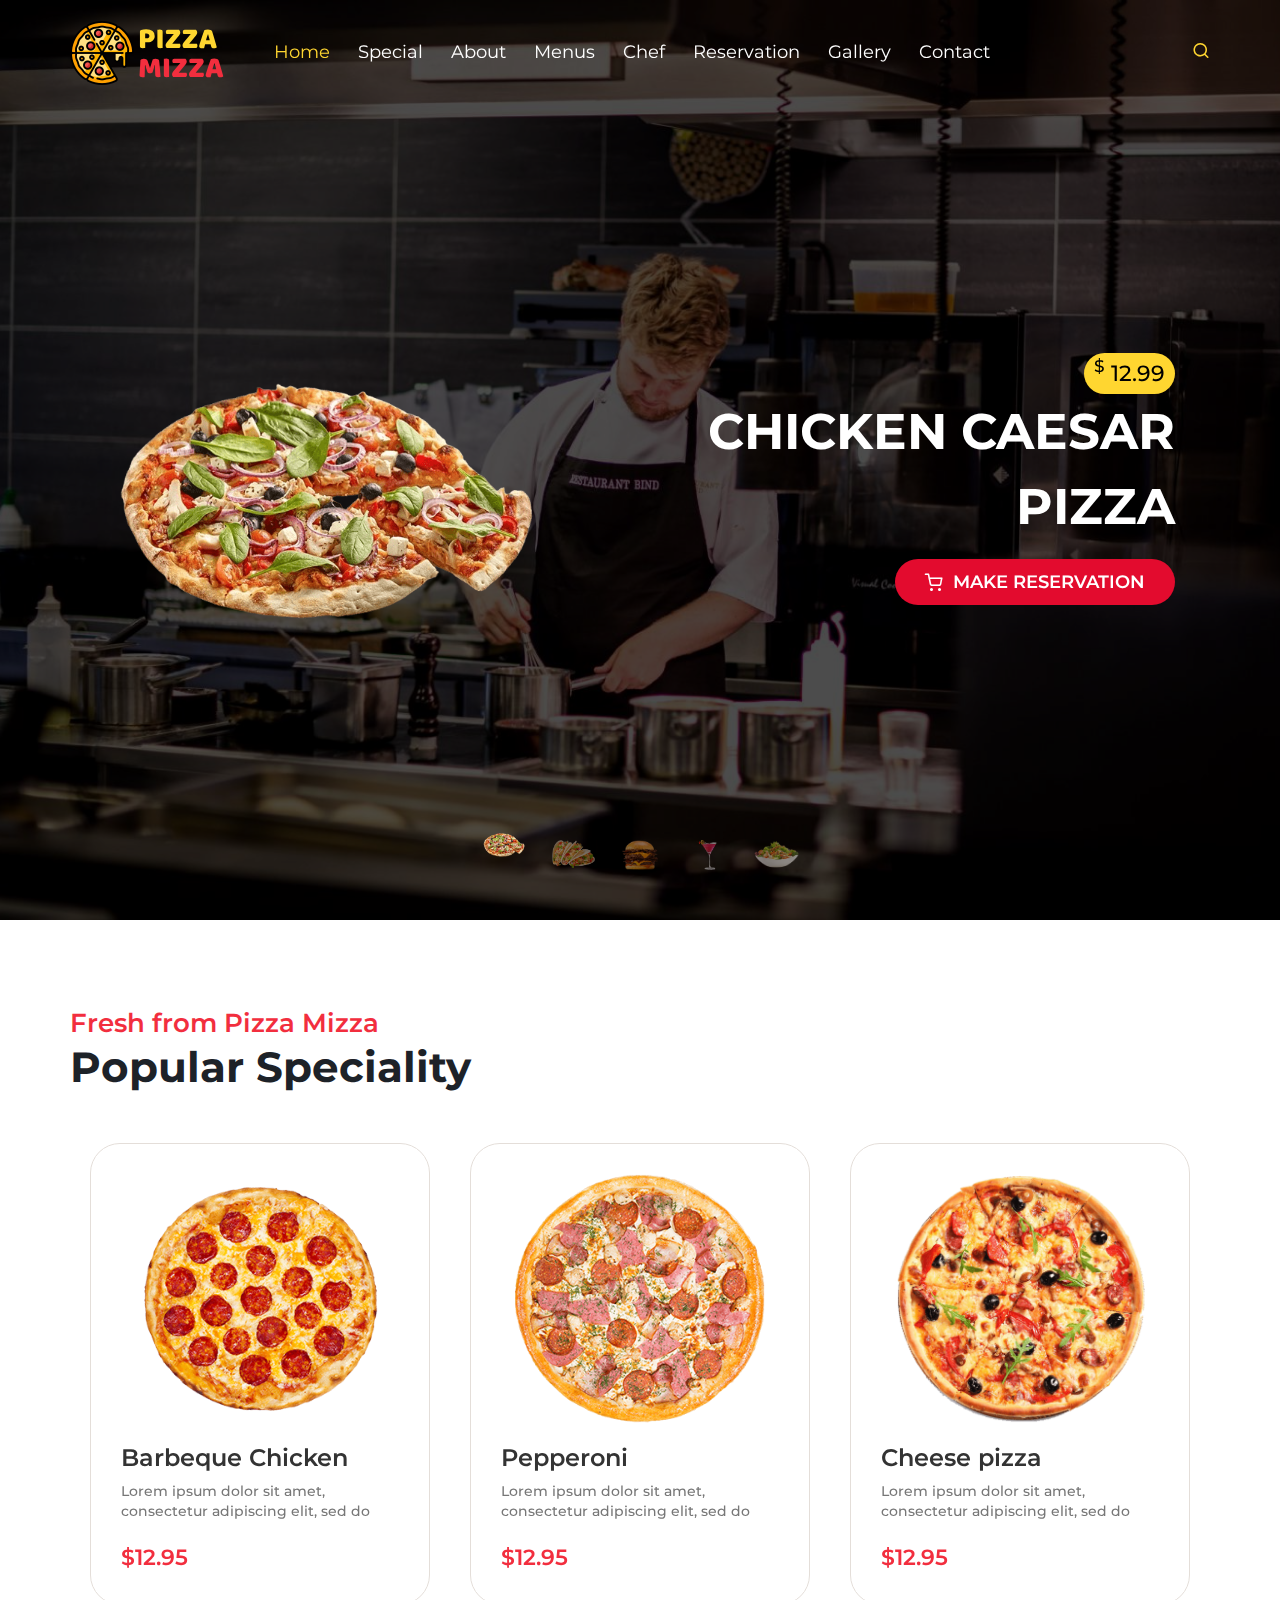
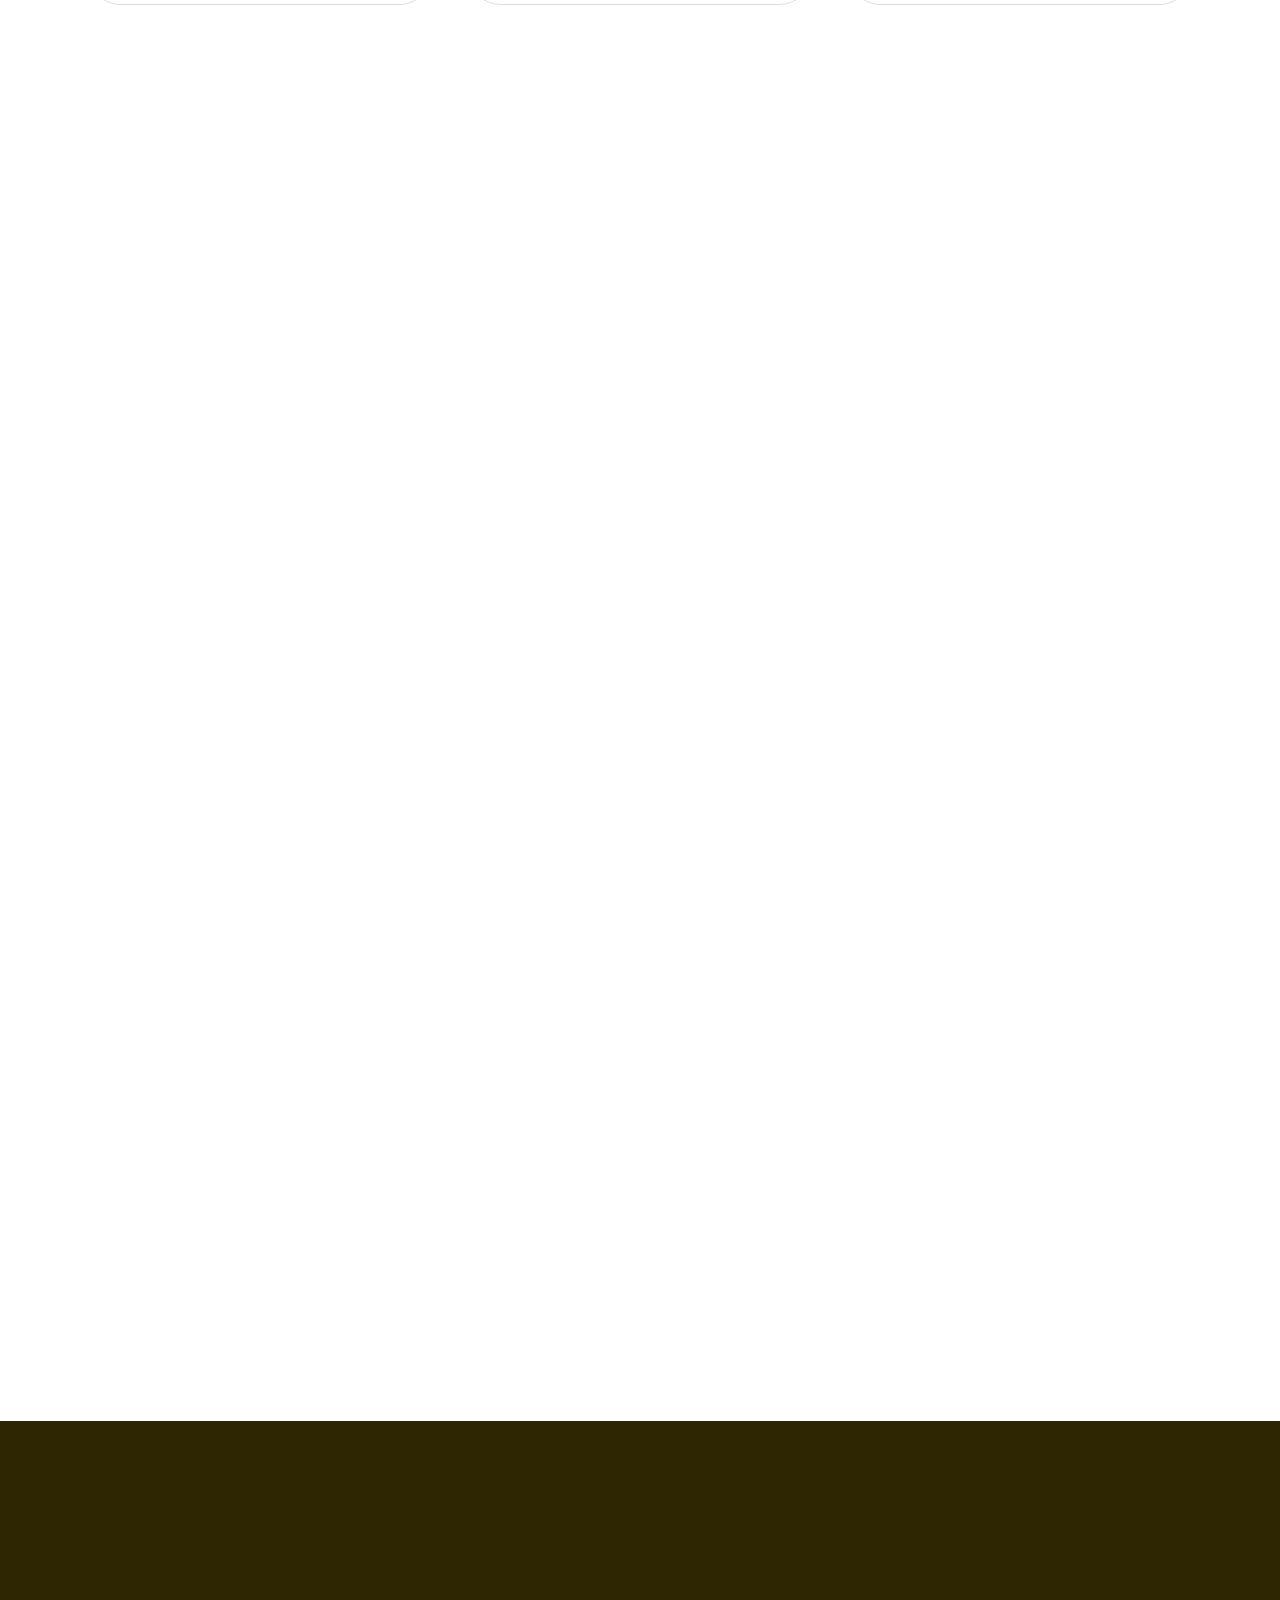
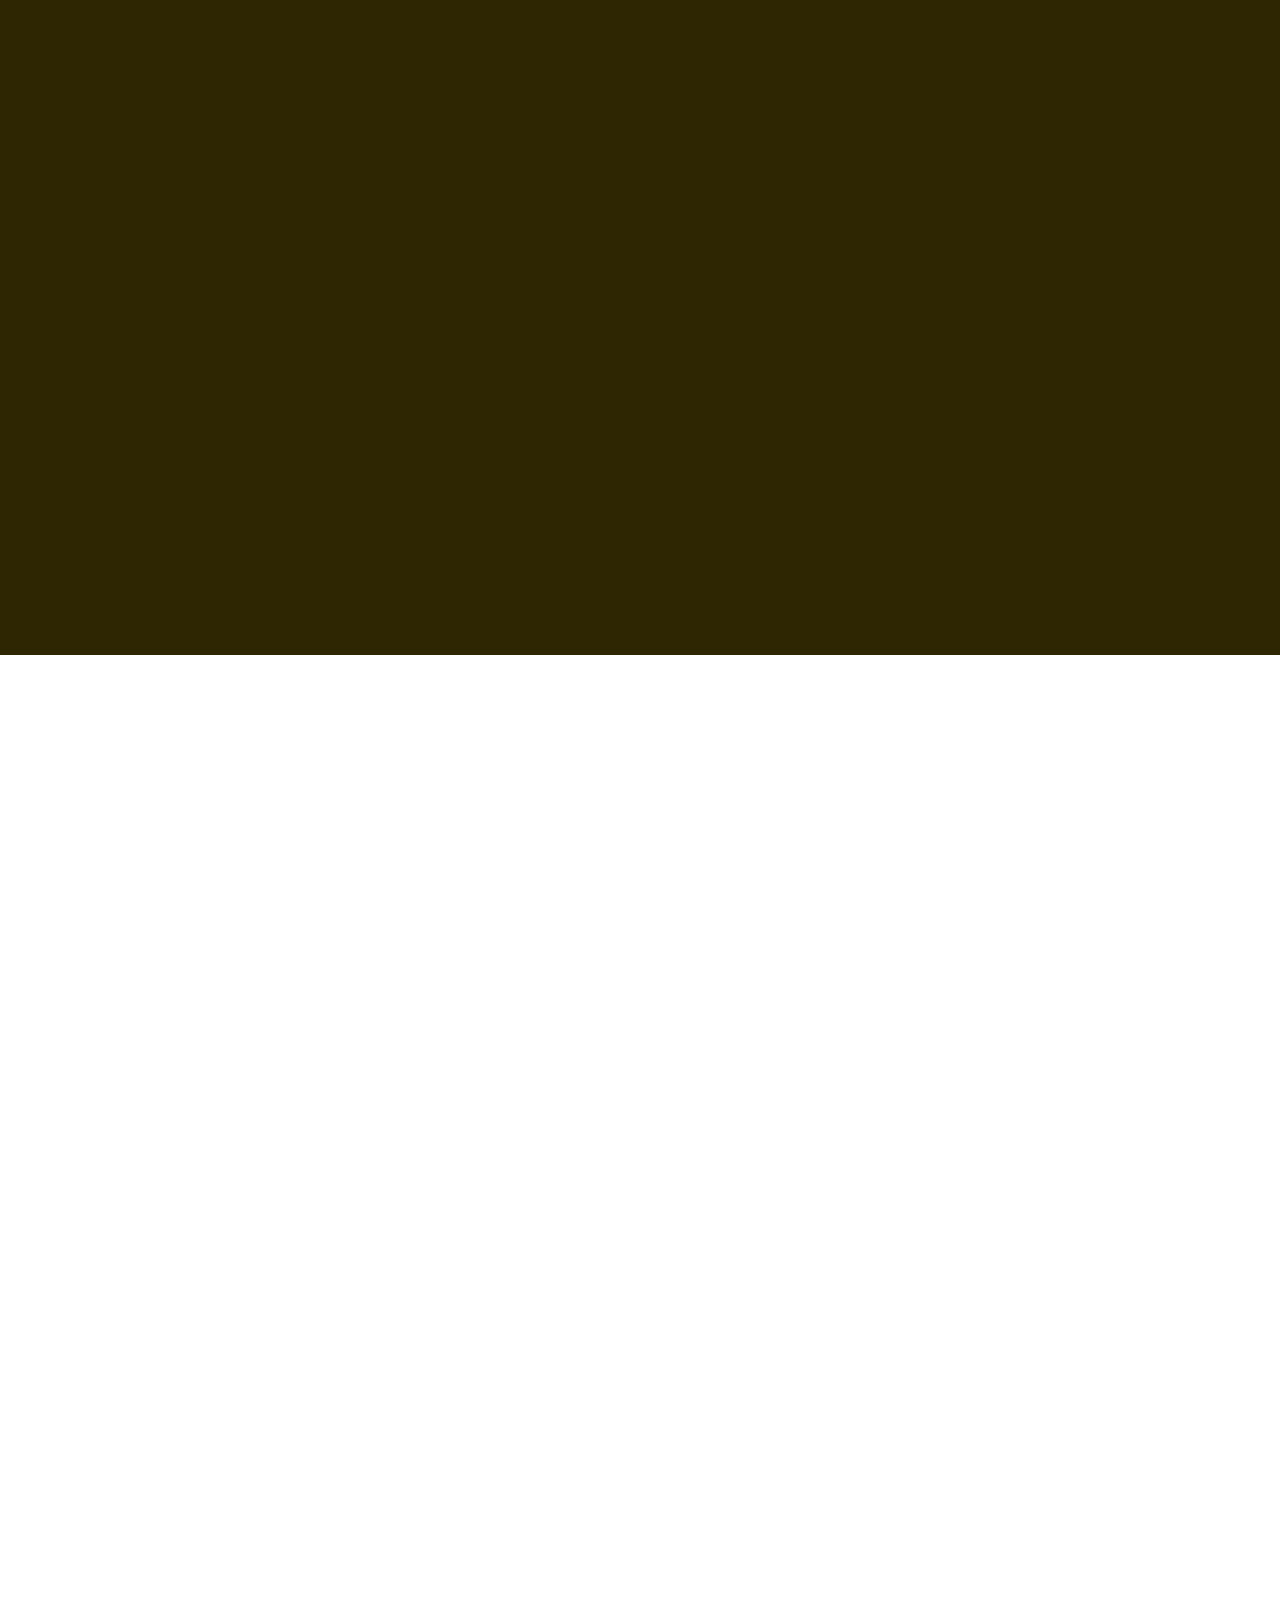
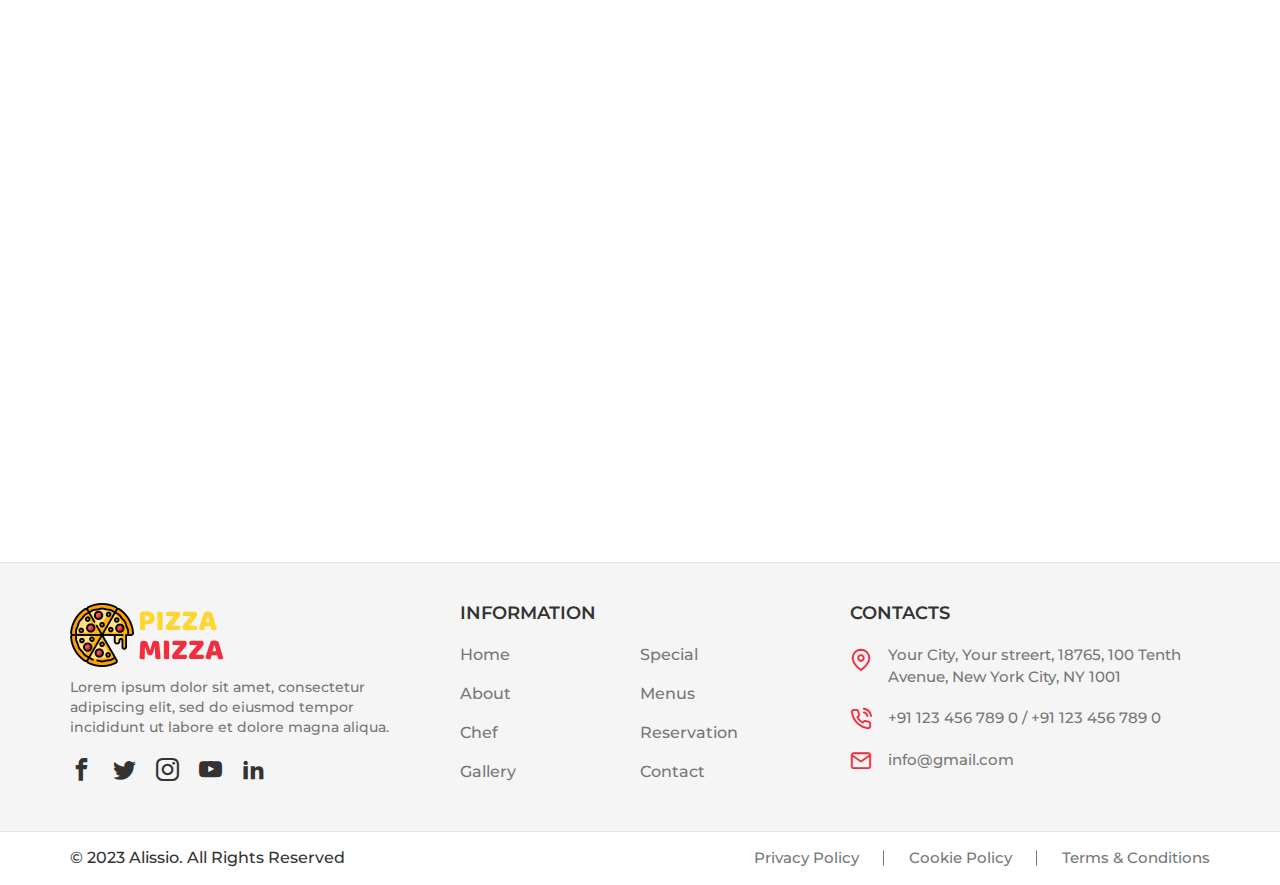
<file: index.html>
<!DOCTYPE html>
<html lang="zxx" dir="ltr">

<!-- BEGIN head -->

<head>

    <!-- Meta tags -->
    <meta http-equiv="X-UA-Compatible" content="IE=edge">
    <meta name="viewport" content="width=device-width, initial-scale=1.0">
    <meta http-equiv="Content-Type" content="text/html; charset=utf-8">
    <meta name="description" content="">
    <meta name="author" content="">
    <title>Pizza Mizza - Restaurant, Cafe, Fast Food business HTML5 Responsive One Page Template</title>

    <!-- Stylesheets -->
    <link href="src/assets/css/bootstrap.min.css" type="text/css" rel="stylesheet" media="all">
    <link href="src/assets/css/bootstrap-theme.min.css" type="text/css" rel="stylesheet" media="all">
    <link href="src/assets/css/slick.css" type="text/css" rel="stylesheet">
    <link href="src/assets/css/slick-theme.css" type="text/css" rel="stylesheet">
    <link href="src/assets/css/aos.css" type="text/css" rel="stylesheet">
    <link href="src/assets/css/scrolling-nav.css" type="text/css" rel="stylesheet">
    <link href="src/assets/css/bootstrap-datepicker.css" type="text/css" rel="stylesheet">
    <link href="src/assets/css/bootstrap-datetimepicker.css" type="text/css" rel="stylesheet">
    <link href="src/assets/css/touch-sideswipe.css" type="text/css" rel="stylesheet">
    <link href="src/assets/css/jquery.fancybox.css" type="text/css" rel="stylesheet">
    <link href="src/assets/css/main.css" type="text/css" rel="stylesheet">
    <link href="src/assets/css/responsive.css" type="text/css" rel="stylesheet">

    <!-- Favicon -->
    <link rel="apple-touch-icon" sizes="180x180" href="./src/assets/img/favicon/apple-touch-icon.png">
    <link rel="icon" type="image/png" sizes="256x256" href="./src/assets/img/favicon/android-chrome-192x192.png">
    <link rel="icon" type="image/png" sizes="192x192" href="./src/assets/img/favicon/android-chrome-512x512.png">
    <link rel="icon" type="image/png" href="./src/assets/img/favicon/favicon.ico">
    <link rel="icon" type="image/png" sizes="32x32" href="./src/assets/img/favicon/favicon-32x32.png">
    <link rel="icon" type="image/png" sizes="16x16" href="./src/assets/img/favicon/favicon-16x16.png">
    <link rel="manifest" href="./src/assets/img/favicon/site.webmanifest">
    <link rel="mask-icon" href="./src/assets/img/favicon/safari-pinned-tab.svg" color="#5bbad5">
    <meta name="msapplication-TileColor" content="#0b1f3c">
    <meta name="theme-color" content="#ffffff">

    <!-- Google Fonts -->
    <link
        href="https://fonts.googleapis.com/css2?family=Montserrat:wght@300;400;500;600;700;800;900&family=Raleway:wght@100;200;300;400;500;600;700;800;900&display=swap"
        rel="stylesheet">

</head>
<!-- END head -->

<!-- BEGIN body -->

<body data-spy="scroll" data-target=".navbar" data-offset="50">

    <!-- BEGIN  Loading -->
    <div class="loading-overlay">
        <div class="spinner">
            <span></span>
            <span></span>
            <span></span>
            <span></span>
            <span></span>
        </div>
    </div>
    <!-- END Loading -->

    <!-- BEGIN body wrapper -->
    <div class="body-wrapper">

        <!-- Begin hero-->
        <section id="hero">

            <!-- BEGIN carousel -->
            <div id="main-carousel" class="carousel slide" data-ride="carousel">
                <div class="pos_rel">

                    <!-- Indicators -->
                    <ol class="carousel-indicators">
                        <li data-target="#main-carousel" data-slide-to="0" class="active">
                            <img src="src/assets/img/carousel/chicken-caesar-pizza.png" alt="chicken-caesar-pizza">
                        </li>
                        <li data-target="#main-carousel" data-slide-to="1">
                            <img src="src/assets/img/carousel/taco.png" alt="taco">
                        </li>
                        <li data-target="#main-carousel" data-slide-to="2">
                            <img src="src/assets/img/carousel/double-burger.png" alt="double-">
                        </li>
                        <li data-target="#main-carousel" data-slide-to="3">
                            <img src="src/assets/img/carousel/cocktail.png" alt="cocktail">
                        </li>
                        <li data-target="#main-carousel" data-slide-to="4">
                            <img src="src/assets/img/carousel/salad.png" alt="salad">
                        </li>
                    </ol>

                    <!-- Wrapper for slides -->
                    <div class="carousel-inner">

                        <!-- Carousel items   -->
                        <div class="carousel-item active">
                            <div class="carousel-caption">
                                <div class="container">
                                    <div class="row">
                                        <div class="col-lg-6">
                                            <div class="fadeUp item_img">
                                                <img src="src/assets/img/carousel/chicken-caesar-pizza.png" alt="sample">
                                            </div>
                                        </div>
                                        <div class="col-lg-6">
                                            <div class="fadeUp fade-slow item_details">
                                                <div class="item_badge">
                                                    <span class="badge_btext"><sup>$</sup> 12.99</span>
                                                </div>
                                                <h4 class="item_name">Chicken Caesar Pizza</h4>
                                                <div class="item_link_box">
                                                    <a href="#reservation" class="item_link page-scroll">
                                                        <i class="icon-shopping"></i>
                                                        <span>Make Reservation</span>
                                                    </a>
                                                </div>
                                            </div>
                                        </div>
                                    </div>
                                </div>
                            </div>
                        </div>

                        <div class="carousel-item">
                            <div class="carousel-caption">
                                <div class="container">
                                    <div class="row">
                                        <div class="col-lg-6">
                                            <div class="fadeUp item_img">
                                                <img src="src/assets/img/carousel/taco.png" alt="sample">
                                            </div>
                                        </div>
                                        <div class="col-lg-6">
                                            <div class="fadeUp fade-slow item_details">
                                                <div class="item_badge">
                                                    <span class="badge_btext"><sup>$</sup> 12.99</span>
                                                </div>
                                                <h4 class="item_name">Mexican Chicken Tacos</h4>
                                                <div class="item_link_box">
                                                    <a href="#reservation" class="item_link page-scroll">
                                                        <i class="icon-shopping"></i>
                                                        <span>Make Reservation</span>
                                                    </a>
                                                </div>
                                            </div>
                                        </div>
                                    </div>
                                </div>
                            </div>
                        </div>

                        <div class="carousel-item">
                            <div class="carousel-caption">
                                <div class="container">
                                    <div class="row">
                                        <div class="col-lg-6">
                                            <div class="fadeUp item_img">
                                                <img src="src/assets/img/carousel/double-burger.png" alt="sample">
                                            </div>
                                        </div>
                                        <div class="col-lg-6">
                                            <div class="fadeUp fade-slow item_details">
                                                <div class="item_badge">
                                                    <span class="badge_btext"><sup>$</sup> 12.99</span>
                                                </div>
                                                <h4 class="item_name">Perfect Double Burger</h4>
                                                <div class="item_link_box">
                                                    <a href="#reservation" class="item_link page-scroll">
                                                        <i class="icon-shopping"></i>
                                                        <span>Make Reservation</span>
                                                    </a>
                                                </div>
                                            </div>
                                        </div>
                                    </div>
                                </div>
                            </div>
                        </div>

                        <div class="carousel-item">
                            <div class="carousel-caption">
                                <div class="container">
                                    <div class="row">
                                        <div class="col-lg-6">
                                            <div class="fadeUp item_img">
                                                <img src="src/assets/img/carousel/cocktail.png" alt="sample">
                                            </div>
                                        </div>
                                        <div class="col-lg-6">
                                            <div class="fadeUp fade-slow item_details">
                                                <div class="item_badge">
                                                    <span class="badge_btext"><sup>$</sup> 12.99</span>
                                                </div>
                                                <h4 class="item_name">Pink Martini Cocktail</h4>
                                                <div class="item_link_box">
                                                    <a href="#reservation" class="item_link page-scroll">
                                                        <i class="icon-shopping"></i>
                                                        <span>Make Reservation</span>
                                                    </a>
                                                </div>
                                            </div>
                                        </div>
                                    </div>
                                </div>
                            </div>
                        </div>

                        <div class="carousel-item">
                            <div class="carousel-caption">
                                <div class="container">
                                    <div class="row">
                                        <div class="col-lg-6">
                                            <div class="fadeUp item_img">
                                                <img src="src/assets/img/carousel/salad.png" alt="sample">
                                            </div>
                                        </div>
                                        <div class="col-lg-6">
                                            <div class="fadeUp fade-slow item_details">
                                                <div class="item_badge">
                                                    <span class="badge_btext"><sup>$</sup> 12.99</span>
                                                </div>
                                                <h4 class="item_name">Grilled Chicken Salad</h4>
                                                <div class="item_link_box">
                                                    <a href="#reservation" class="item_link page-scroll">
                                                        <i class="icon-shopping"></i>
                                                        <span>Make Reservation</span>
                                                    </a>
                                                </div>
                                            </div>
                                        </div>
                                    </div>
                                </div>
                            </div>
                        </div>
                    </div>
                </div>
            </div>
            <!-- END carousel -->

            <!-- BEGIN navigation -->
            <div class="navigation">
                <div class="navbar-container" data-spy="affix" data-offset-top="400">
                    <div class="container">
                        <div class="navbar_top">
                            <div class="top_addr">
                                <nav class="navbar">
                                    <div id="navbar_content">
                                        <!-- Brand and toggle get grouped for better mobile display -->
                                        <div class="navbar-header">
                                            <a class="navbar-brand" href="#">
                                                <img src="src/assets/img/logo-pizza.svg" alt="logo">
                                            </a>
                                        </div>
                                        <a href="#cd-nav" class="cd-nav-trigger right_menu_icon">
                                            <span><i class="icon-menu"></i></span>
                                        </a>

                                        <!-- Collect the nav links, forms, and other content for toggling -->
                                        <div class="collapse navbar-collapse d-none d-md-none d-lg-block" id="navbar">
                                            <div class="navbar-right">
                                                <ul class="nav navbar-nav">
                                                    <li><a class="page-scroll hero active" href="#hero">Home</a>
                                                    </li>
                                                    <li><a class="page-scroll special" href="#special">Special</a></li>
                                                    <li><a class="page-scroll about" href="#about">About</a></li>
                                                    <li><a class="page-scroll menus" href="#menus">Menus</a></li>
                                                    <li><a class="page-scroll chef" href="#chef">Chef</a></li>
                                                    <li><a class="page-scroll reservation"
                                                            href="#reservation">Reservation</a></li>
                                                    <li><a class="page-scroll gallery" href="#gallery">Gallery</a></li>
                                                    <li><a class="page-scroll footer" href="#contact">Contact</a></li>
                                                </ul>
                                            </div>
                                        </div>
                                        <!-- /.navbar-collapse -->
                                    </div>
                                </nav>
                                <div class="pull-right search-block d-none d-md-none d-lg-block">
                                    <i class="icon-search" id="search"></i>
                                </div>
                            </div>
                            <div id="navbar_search">
                                <form method="post">
                                    <input type="text" name="q" autocomplete="off" class="form-control pull-left"
                                        value="" placeholder="Search anything">
                                    <button type="button" class="pull-right close" id="search_close">
                                        <i class="icon-close"></i>
                                    </button>
                                </form>
                            </div>
                        </div>
                        <!-- /.navbar_top -->

                    </div>
                </div>
                <!-- /.navbar-container -->
            </div>
            <!-- END navigation -->
        </section>
        <!-- End hero -->

        <!-- Special Menu Slider Start -->
        <section class="section" id="special">
            <div class="container">
                <div class="title-block">
                    <span class="section-subtitle">Fresh from Pizza Mizza</span>
                    <h1 class="section-title">Popular Speciality</h1>
                </div>

                <!--    Special Menu items     -->
                <div id="burger-slider" class="menu-slider">
                    <div class="menu-slider-item">
                        <a href="#" class="menu-slider-item-link"></a>
                        <div class="menu-slider-item-image">
                            <img src="src/assets/img/pizza/barbeque-chicken.png" alt="">
                        </div>
                        <div class="menu-slider-item-desc">
                            <h4 class="menu-slider-item-title">Barbeque Chicken</h4>
                            <p class="menu-slider-item-subtitle">Lorem ipsum dolor sit amet, consectetur
                                adipiscing elit, sed do</p>
                            <div class="menu-slider-item-actions">
                                <span class="menu-slider-item-price">$12.95</span>
                                <a href="#" class="menu-slider-item-btn">Add to Cart</a>
                            </div>
                        </div>
                    </div>
                    <div class="menu-slider-item">
                        <div class="menu-slider-item-image">
                            <img src="src/assets/img/pizza/pepperoni.png" alt="">
                        </div>
                        <div class="menu-slider-item-desc">
                            <h4 class="menu-slider-item-title">Pepperoni</h4>
                            <p class="menu-slider-item-subtitle">Lorem ipsum dolor sit amet, consectetur
                                adipiscing elit, sed do</p>
                            <div class="menu-slider-item-actions">
                                <span class="menu-slider-item-price">$12.95</span>
                                <a href="#" class="menu-slider-item-btn">Add to Cart</a>
                            </div>
                        </div>
                    </div>
                    <div class="menu-slider-item">
                        <div class="menu-slider-item-image">
                            <img src="src/assets/img/pizza/shirmp-pizza.png" alt="">
                        </div>
                        <div class="menu-slider-item-desc">
                            <h4 class="menu-slider-item-title">Cheese pizza</h4>
                            <p class="menu-slider-item-subtitle">Lorem ipsum dolor sit amet, consectetur
                                adipiscing elit, sed do</p>
                            <div class="menu-slider-item-actions">
                                <span class="menu-slider-item-price">$12.95</span>
                                <a href="#" class="menu-slider-item-btn">Add to Cart</a>
                            </div>
                        </div>
                    </div>
                    <div class="menu-slider-item">
                        <div class="menu-slider-item-image">
                            <img src="src/assets/img/pizza/vegetarian.png" alt="">
                        </div>
                        <div class="menu-slider-item-desc">
                            <h4 class="menu-slider-item-title">Vegetarian</h4>
                            <p class="menu-slider-item-subtitle">Lorem ipsum dolor sit amet, consectetur
                                adipiscing elit, sed do</p>
                            <div class="menu-slider-item-actions">
                                <span class="menu-slider-item-price">$12.95</span>
                                <a href="#" class="menu-slider-item-btn">Add to Cart</a>
                            </div>
                        </div>
                    </div>
                </div>
            </div>
        </section>
        <!-- Special Menu Slider End -->

        <!--    About    -->
        <section class="section" id="about">
            <div class="container">
                <div class="row">
                    <div class="col-lg-6" data-aos="fade-down">
                        <div class="border_on">
                            <img src="src/assets/img/photos/about-us.png" alt="pizza-restaurant" class="about-img">
                        </div>
                    </div>
                    <div class="col-lg-6" data-aos="fade-up">
                        <div class="content">
                            <span class="section-subtitle">Delicious Restaurant</span>
                            <h1 class="section-title title_sty2">The Pizza Mizza Has Excellent Of Quality Foods</h1>
                            <p class="desc">Lorem ipsum dolor sit amet, consectetur adipiscing elit, sed do eiusmod
                                tempor
                                incididunt ut labore et dolore magna aliqua. Ut enim ad minim veniam, quis nostrud
                                exercitation ullamco laboris nisi ut aliquip ex ea commodo consequat.<br><br>
                                Lorem ipsum dolor sit amet, consectetur adipiscing elit, sed do eiusmod tempor
                                incididunt ut
                                labore et dolore magna aliqua.</p>
                        </div>
                    </div>
                </div>
            </div>
        </section>

        <!--    Menus   -->
        <section class="section" id="menus">
            <div class="container" data-aos="fade-up">
                <div class="title-block">
                    <span class="section-subtitle">Fresh from Pizza Mizza</span>
                    <h1 class="section-title">Our Menus</h1>
                </div>

                <!--    Menus filter    -->
                <ul class="nav nav-tabs menu_filter" id="myTab" role="tablist">
                    <li class="nav-item item" role="presentation">
                        <a class="nav-link active" id="burger-tab" data-toggle="tab" href="#burger" role="tab"
                            aria-controls="burger" aria-selected="true">
                            <i class="icon-burger"></i>
                            <span>Burgers</span>
                        </a>
                    </li>
                    <li class="nav-item item" role="presentation">
                        <a class="nav-link" id="pizza-tab" data-toggle="tab" href="#pizza" role="tab"
                            aria-controls="pizza" aria-selected="false">
                            <i class="icon-pizza-slice"></i>
                            <span>Pizza</span>
                        </a>
                    </li>
                    <li class="nav-item item" role="presentation">
                        <a class="nav-link" id="salad-tab" data-toggle="tab" href="#salad" role="tab"
                            aria-controls="salad" aria-selected="false">
                            <i class="icon-salad"></i>
                            <span>Salads</span>
                        </a>
                    </li>
                    <li class="nav-item item" role="presentation">
                        <a class="nav-link" id="soup-tab" data-toggle="tab" href="#soup" role="tab" aria-controls="soup"
                            aria-selected="false">
                            <i class="icon-soup"></i>
                            <span>Soup</span>
                        </a>
                    </li>
                    <li class="nav-item item" role="presentation">
                        <a class="nav-link" id="drinks-tab" data-toggle="tab" href="#drinks" role="tab"
                            aria-controls="drinks" aria-selected="false">
                            <i class="icon-drink"></i>
                            <span>Drinks</span>
                        </a>
                    </li>
                </ul>

                <!--    Menus items     -->
                <div class="tab-content" id="menu_items">
                    <div class="tab-pane fade in active" id="burger" role="tabpanel" aria-labelledby="burger-tab">
                        <div class="row">
                            <div class="col-md-6 col-lg-4">
                                <a href="src/assets/img/photos/bacon-burger.jpg" class="block fancybox">
                                    <div class="content">
                                        <div class="filter_item_img">
                                            <i class="icon-zoom-in"></i>
                                            <img src="src/assets/img/photos/bacon-burger.jpg" alt="sample">
                                        </div>
                                        <div class="info">
                                            <div class="name">Bacon Burger</div>
                                            <div class="short">House beef patty, cheddar cheese, bacon, onion, mustard.
                                            </div>
                                            <span class="filter_item_price">$12.99</span>
                                        </div>
                                    </div>
                                </a>
                            </div>
                            <div class="col-md-6 col-lg-4">
                                <a href="src/assets/img/photos/black-bean-burger.jpg" class="block fancybox">
                                    <div class="content">
                                        <div class="filter_item_img">
                                            <i class="icon-zoom-in"></i>
                                            <img src="src/assets/img/photos/black-bean-burger.jpg" alt="sample">
                                        </div>
                                        <div class="info">
                                            <div class="name">Black Bean Burger</div>
                                            <div class="short">American cheese, tomato relish, avocado, lettuce, red
                                                onion.
                                            </div>
                                            <span class="filter_item_price">$13.50</span>
                                        </div>
                                    </div>
                                </a>
                            </div>
                            <div class="col-md-6 col-lg-4">
                                <a href="src/assets/img/photos/classic-burger.jpg" class="block fancybox">
                                    <div class="content">
                                        <div class="filter_item_img">
                                            <i class="icon-zoom-in"></i>
                                            <img src="src/assets/img/photos/classic-burger.jpg" alt="sample">
                                        </div>
                                        <div class="info">
                                            <div class="name">Classic Burger</div>
                                            <div class="short">Beef, cheddar cheese, ketchup, mustard, pickles, onion.
                                            </div>
                                            <span class="filter_item_price">$6.89</span>
                                        </div>
                                    </div>
                                </a>
                            </div>
                            <div class="col-md-6 col-lg-4">
                                <a href="src/assets/img/photos/double-burger.jpg" class="block fancybox">
                                    <div class="content">
                                        <div class="filter_item_img">
                                            <i class="icon-zoom-in"></i>
                                            <img src="src/assets/img/photos/double-burger.jpg" alt="sample">
                                        </div>
                                        <div class="info">
                                            <div class="name">Double Burger</div>
                                            <div class="short">2 beef patties, cheddar cheese, mustard, pickles,
                                                tomatoes.
                                            </div>
                                            <span class="filter_item_price">$8.35</span>
                                        </div>
                                    </div>
                                </a>
                            </div>
                            <div class="col-md-6 col-lg-4">
                                <a href="src/assets/img/photos/smokey-burger.jpg" class="block fancybox">
                                    <div class="content">
                                        <div class="filter_item_img">
                                            <i class="icon-zoom-in"></i>
                                            <img src="src/assets/img/photos/smokey-burger.jpg" alt="sample">
                                        </div>
                                        <div class="info">
                                            <div class="name">Smokey Burger</div>
                                            <div class="short">Beef patty, cheddar cheese, onion, lettuce, tomatoes,
                                                pickles.
                                            </div>
                                            <span class="filter_item_price">$8.99</span>
                                        </div>
                                    </div>
                                </a>
                            </div>
                            <div class="col-md-6 col-lg-4">
                                <a href="src/assets/img/photos/turkey-burger.jpg" class="block fancybox">
                                    <div class="content">
                                        <div class="filter_item_img">
                                            <i class="icon-zoom-in"></i>
                                            <img src="src/assets/img/photos/turkey-burger.jpg" alt="sample">
                                        </div>
                                        <div class="info">
                                            <div class="name">Turkey Burger</div>
                                            <div class="short">Turkey, cheddar cheese, onion, lettuce, tomatoes,
                                                pickles.
                                            </div>
                                            <span class="filter_item_price">$8.30</span>
                                        </div>
                                    </div>
                                </a>
                            </div>
                        </div>
                    </div>
                    <div class="tab-pane fade" id="pizza" role="tabpanel" aria-labelledby="pizza-tab">
                        <div class="row">
                            <div class="col-md-6 col-lg-4">
                                <a href="src/assets/img/photos/pizza-chicken-tikka-lg.jpg" class="block fancybox">
                                    <div class="content">
                                        <div class="filter_item_img">
                                            <i class="icon-zoom-in"></i>
                                            <img src="src/assets/img/photos/pizza-chicken-tikka-xs.jpg" alt="sample">
                                        </div>
                                        <div class="info">
                                            <div class="name">Chicken Tikka</div>
                                            <div class="short">Boneless chicken breast, mini pizza, tomato sauce, heavy
                                                cream, garam masala</div>
                                            <span class="filter_item_price">$8.25</span>
                                        </div>
                                    </div>
                                </a>
                            </div>
                            <div class="col-md-6 col-lg-4">
                                <a href="src/assets/img/photos/pizza-hawaii-lg.jpg" class="block fancybox">
                                    <div class="content">
                                        <div class="filter_item_img">
                                            <i class="icon-zoom-in"></i>
                                            <img src="src/assets/img/photos/pizza-hawaii-xs.jpg" alt="sample">
                                        </div>
                                        <div class="info">
                                            <div class="name">Pizza Hawaii</div>
                                            <div class="short">Canadian bacon, homemade pizza crust, pizza sauce,
                                                mozzarella
                                                cheese, pineapple chunks</div>
                                            <span class="filter_item_price">$13.62</span>
                                        </div>
                                    </div>
                                </a>
                            </div>
                            <div class="col-md-6 col-lg-4">
                                <a href="src/assets/img/photos/pizza-kebab-lg.jpg" class="block fancybox">
                                    <div class="content">
                                        <div class="filter_item_img">
                                            <i class="icon-zoom-in"></i>
                                            <img src="src/assets/img/photos/pizza-kebab-xs.jpg" alt="sample">
                                        </div>
                                        <div class="info">
                                            <div class="name">Pizza Kebab</div>
                                            <div class="short">Ground lamb, red wine, pizza dough, feta cheese,
                                                mozzarella
                                                cheese</div>
                                            <span class="filter_item_price">$15.25</span>
                                        </div>
                                    </div>
                                </a>
                            </div>
                            <div class="col-md-6 col-lg-4">
                                <a href="src/assets/img/photos/pizza-margherita-lg.jpg" class="block fancybox">
                                    <div class="content">
                                        <div class="filter_item_img">
                                            <i class="icon-zoom-in"></i>
                                            <img src="src/assets/img/photos/pizza-margherita-xs.jpg" alt="sample">
                                        </div>
                                        <div class="info">
                                            <div class="name">Margherita</div>
                                            <div class="short">San marzano, fresh mozzarella cheese, red pepper flakes,
                                                olive oil, saf instant yeast</div>
                                            <span class="filter_item_price">$13.34</span>
                                        </div>
                                    </div>
                                </a>
                            </div>
                            <div class="col-md-6 col-lg-4">
                                <a href="src/assets/img/photos/pizza-mushroom-lg.jpg" class="block fancybox">
                                    <div class="content">
                                        <div class="filter_item_img">
                                            <i class="icon-zoom-in"></i>
                                            <img src="src/assets/img/photos/pizza-mushroom-xs.jpg" alt="sample">
                                        </div>
                                        <div class="info">
                                            <div class="name">Pizza Mushroom</div>
                                            <div class="short">Fresh tomatoes, fresh yeast, bread flour, black olives,
                                                mozzarella cheese</div>
                                            <span class="filter_item_price">$12.99</span>
                                        </div>
                                    </div>
                                </a>
                            </div>
                            <div class="col-md-6 col-lg-4">
                                <a href="src/assets/img/photos/pizza-neapolitan-lg.jpg" class="block fancybox">
                                    <div class="content">
                                        <div class="filter_item_img">
                                            <i class="icon-zoom-in"></i>
                                            <img src="src/assets/img/photos/pizza-neapolitan-xs.jpg" alt="sample">
                                        </div>
                                        <div class="info">
                                            <div class="name">Neapolitan</div>
                                            <div class="short">Homemade pizza dough, fresh mozzarella cheese, semolina
                                                flour, easy pizza sauce, basil leaves</div>
                                            <span class="filter_item_price">$11.00</span>
                                        </div>
                                    </div>
                                </a>
                            </div>
                            <div class="col-md-6 col-lg-4">
                                <a href="src/assets/img/photos/pizza-pepperoni-lg.jpg" class="block fancybox">
                                    <div class="content">
                                        <div class="filter_item_img">
                                            <i class="icon-zoom-in"></i>
                                            <img src="src/assets/img/photos/pizza-pepperoni-xs.jpg" alt="sample">
                                        </div>
                                        <div class="info">
                                            <div class="name">Pepperoni</div>
                                            <div class="short">Pizza dough, tomato sauce, pepperoni, honey, pizza sauce
                                            </div>
                                            <span class="filter_item_price">$6.99</span>
                                        </div>
                                    </div>
                                </a>
                            </div>
                            <div class="col-md-6 col-lg-4">
                                <a href="src/assets/img/photos/pizza-veggie-lg.jpg" class="block fancybox">
                                    <div class="content">
                                        <div class="filter_item_img">
                                            <i class="icon-zoom-in"></i>
                                            <img src="src/assets/img/photos/pizza-veggie-xs.jpg" alt="sample">
                                        </div>
                                        <div class="info">
                                            <div class="name">Pizza Veggie</div>
                                            <div class="short">Crescent rolls, cream cheese, sour cream, ranch dressing
                                                mix,
                                                dried dill weed</div>
                                            <span class="filter_item_price">$5.99</span>
                                        </div>
                                    </div>
                                </a>
                            </div>
                        </div>
                    </div>
                    <div class="tab-pane fade" id="salad" role="tabpanel" aria-labelledby="salad-tab">
                        <div class="row">
                            <div class="col-md-6 col-lg-4">
                                <a href="src/assets/img/photos/ambrosia-salad-lg.jpg" class="block fancybox">
                                    <div class="content">
                                        <div class="filter_item_img">
                                            <i class="icon-zoom-in"></i>
                                            <img src="src/assets/img/photos/ambrosia-salad-xs.jpg" alt="sample">
                                        </div>
                                        <div class="info">
                                            <div class="name">Ambrosia</div>
                                            <div class="short">Mandarin oranges, vanilla greek yogurt, maraschino
                                                cherries,
                                                heavy cream, green grapes</div>
                                            <span class="filter_item_price">$18.00</span>
                                        </div>
                                    </div>
                                </a>
                            </div>
                            <div class="col-md-6 col-lg-4">
                                <a href="src/assets/img/photos/bound-salad-lg.jpg" class="block fancybox">
                                    <div class="content">
                                        <div class="filter_item_img">
                                            <i class="icon-zoom-in"></i>
                                            <img src="src/assets/img/photos/bound-salad-xs.jpg" alt="sample">
                                        </div>
                                        <div class="info">
                                            <div class="name">Bound Salad</div>
                                            <div class="short">Deep fried tofu, Fried egg, Shredded cabbage, Shredded
                                                carrot, Chopped green onion</div>
                                            <span class="filter_item_price">$12.49</span>
                                        </div>
                                    </div>
                                </a>
                            </div>
                            <div class="col-md-6 col-lg-4">
                                <a href="src/assets/img/photos/fruit-salad-lg.jpg" class="block fancybox">
                                    <div class="content">
                                        <div class="filter_item_img">
                                            <i class="icon-zoom-in"></i>
                                            <img src="src/assets/img/photos/fruit-salad-xs.jpg" alt="sample">
                                        </div>
                                        <div class="info">
                                            <div class="name">Fruit Salad</div>
                                            <div class="short">Pineapple, orange juice, apples, strawberries, oranges
                                                together</div>
                                            <span class="filter_item_price">$17.62</span>
                                        </div>
                                    </div>
                                </a>
                            </div>
                            <div class="col-md-6 col-lg-4">
                                <a href="src/assets/img/photos/garden-salad-lg.jpg" class="block fancybox">
                                    <div class="content">
                                        <div class="filter_item_img">
                                            <i class="icon-zoom-in"></i>
                                            <img src="src/assets/img/photos/garden-salad-xs.jpg" alt="sample">
                                        </div>
                                        <div class="info">
                                            <div class="name">Garden Salad</div>
                                            <div class="short">Miracle whip, white wine vinegar, black olives, parmesan
                                                cheese, red onion</div>
                                            <span class="filter_item_price">$9.99</span>
                                        </div>
                                    </div>
                                </a>
                            </div>
                        </div>
                    </div>
                    <div class="tab-pane fade" id="soup" role="tabpanel" aria-labelledby="soup-tab">
                        <div class="row">
                            <div class="col-md-6 col-lg-4">
                                <a href="src/assets/img/photos/chicken-noodle-soup-lg.jpg" class="block fancybox">
                                    <div class="content">
                                        <div class="filter_item_img">
                                            <i class="icon-zoom-in"></i>
                                            <img src="src/assets/img/photos/chicken-noodle-soup-xs.jpg" alt="sample">
                                        </div>
                                        <div class="info">
                                            <div class="name">Chicken Noodle</div>
                                            <div class="short">Uncooked egg noodles, ribs, rotisserie chicken, carrots,
                                                olive oil</div>
                                            <span class="filter_item_price">$6.88</span>
                                        </div>
                                    </div>
                                </a>
                            </div>
                            <div class="col-md-6 col-lg-4">
                                <a href="src/assets/img/photos/puree-of-carrot-soup-lg.jpg" class="block fancybox">
                                    <div class="content">
                                        <div class="filter_item_img">
                                            <i class="icon-zoom-in"></i>
                                            <img src="src/assets/img/photos/puree-of-carrot-soup-xs.jpg" alt="sample">
                                        </div>
                                        <div class="info">
                                            <div class="name">Puree of Carrot</div>
                                            <div class="short">White wine, carrots, garlic, vegetable broth, russet
                                                potato
                                            </div>
                                            <span class="filter_item_price">$7.12</span>
                                        </div>
                                    </div>
                                </a>
                            </div>
                            <div class="col-md-6 col-lg-4">
                                <a href="src/assets/img/photos/seafood-bisque-soup-lg.jpg" class="block fancybox">
                                    <div class="content">
                                        <div class="filter_item_img">
                                            <i class="icon-zoom-in"></i>
                                            <img src="src/assets/img/photos/seafood-bisque-soup-xs.jpg" alt="sample">
                                        </div>
                                        <div class="info">
                                            <div class="name">Seafood Bisque</div>
                                            <div class="short">White wine, heavy cream, tomato paste, lobster stock,
                                                worcestershire sauce</div>
                                            <span class="filter_item_price">$14.95</span>
                                        </div>
                                    </div>
                                </a>
                            </div>
                            <div class="col-md-6 col-lg-4">
                                <a href="src/assets/img/photos/veloute-tomate-soup-lg.jpg" class="block fancybox">
                                    <div class="content">
                                        <div class="filter_item_img">
                                            <i class="icon-zoom-in"></i>
                                            <img src="src/assets/img/photos/veloute-tomate-soup-xs.jpg" alt="sample">
                                        </div>
                                        <div class="info">
                                            <div class="name">Veloute Tomato</div>
                                            <div class="short">Greek yogurt, potato, tomato paste, diced tomatoes,
                                                carrot
                                            </div>
                                            <span class="filter_item_price">$6.93</span>
                                        </div>
                                    </div>
                                </a>
                            </div>
                        </div>
                    </div>
                    <div class="tab-pane fade" id="drinks" role="tabpanel" aria-labelledby="drinks-tab">
                        <div class="row">
                            <div class="col-md-6 col-lg-4">
                                <a href="src/assets/img/photos/americano-cocktail-lg.jpg" class="block fancybox">
                                    <div class="content">
                                        <div class="filter_item_img">
                                            <i class="icon-zoom-in"></i>
                                            <img src="src/assets/img/photos/americano-cocktail-xs.jpg" alt="sample">
                                        </div>
                                        <div class="info">
                                            <div class="name">Americano</div>
                                            <div class="short">Club soda, orange, sweet vermouth, campari</div>
                                            <span class="filter_item_price">$20.00</span>
                                        </div>
                                    </div>
                                </a>
                            </div>
                            <div class="col-md-6 col-lg-4">
                                <a href="src/assets/img/photos/cosmopolitan-cocktail-lg.jpg" class="block fancybox">
                                    <div class="content">
                                        <div class="filter_item_img">
                                            <i class="icon-zoom-in"></i>
                                            <img src="src/assets/img/photos/cosmopolitan-cocktail-xs.jpg"
                                                alt="sample">
                                        </div>
                                        <div class="info">
                                            <div class="name">Cosmopolitan</div>
                                            <div class="short">Cranberry juice, triple sec, lemon vodka, ice, orange
                                                zest
                                            </div>
                                            <span class="filter_item_price">$14.99</span>
                                        </div>
                                    </div>
                                </a>
                            </div>
                            <div class="col-md-6 col-lg-4">
                                <a href="src/assets/img/photos/malibu-sunset-cocktail-lg.jpg" class="block fancybox">
                                    <div class="content">
                                        <div class="filter_item_img">
                                            <i class="icon-zoom-in"></i>
                                            <img src="src/assets/img/photos/malibu-sunset-cocktail-xs.jpg"
                                                alt="sample">
                                        </div>
                                        <div class="info">
                                            <div class="name">Malibu Sunset</div>
                                            <div class="short">Malibu rum, pineapple juice, maraschino cherries, make
                                            </div>
                                            <span class="filter_item_price">$12.48</span>
                                        </div>
                                    </div>
                                </a>
                            </div>
                            <div class="col-md-6 col-lg-4">
                                <a href="src/assets/img/photos/sweet-poison-cocktail-lg.jpg" class="block fancybox">
                                    <div class="content">
                                        <div class="filter_item_img">
                                            <i class="icon-zoom-in"></i>
                                            <img src="src/assets/img/photos/sweet-poison-cocktail-xs.jpg"
                                                alt="sample">
                                        </div>
                                        <div class="info">
                                            <div class="name">Sweet Poison</div>
                                            <div class="short">Coconut rum, pineapple juice, blue curacao, luxardo
                                                cherries,
                                                gold rum</div>
                                            <span class="filter_item_price">$10.24</span>
                                        </div>
                                    </div>
                                </a>
                            </div>
                            <div class="col-md-6 col-lg-4">
                                <a href="src/assets/img/photos/tropical-garden-cocktail-lg.jpg" class="block fancybox">
                                    <div class="content">
                                        <div class="filter_item_img">
                                            <i class="icon-zoom-in"></i>
                                            <img src="src/assets/img/photos/tropical-garden-cocktail-xs.jpg"
                                                alt="sample">
                                        </div>
                                        <div class="info">
                                            <div class="name">Tropical Garden</div>
                                            <div class="short">Grand marnier, vodka, tropical, cane sugar syrup</div>
                                            <span class="filter_item_price">$9.89</span>
                                        </div>
                                    </div>
                                </a>
                            </div>
                            <div class="col-md-6 col-lg-4">
                                <a href="src/assets/img/photos/green-tea-lg.jpg" class="block fancybox">
                                    <div class="content">
                                        <div class="filter_item_img">
                                            <i class="icon-zoom-in"></i>
                                            <img src="src/assets/img/photos/green-tea-xs.jpg" alt="sample">
                                        </div>
                                        <div class="info">
                                            <div class="name">Green Tea</div>
                                            <div class="short">Green tea is a type of tea that is made from Camellia
                                                sinensis leaves</div>
                                            <span class="filter_item_price">$6.11</span>
                                        </div>
                                    </div>
                                </a>
                            </div>
                            <div class="col-md-6 col-lg-4">
                                <a href="src/assets/img/photos/spicy-ginger-lemon-tea-lg.jpg" class="block fancybox">
                                    <div class="content">
                                        <div class="filter_item_img">
                                            <i class="icon-zoom-in"></i>
                                            <img src="src/assets/img/photos/spicy-ginger-lemon-tea-xs.jpg"
                                                alt="sample">
                                        </div>
                                        <div class="info">
                                            <div class="name">Spicy Ginger Lemon Tea</div>
                                            <div class="short">Lemon, honey, ginger, cayenne pepper</div>
                                            <span class="filter_item_price">$9.99</span>
                                        </div>
                                    </div>
                                </a>
                            </div>
                        </div>
                    </div>
                </div>
            </div>
        </section>

        <!--    Chef    -->
        <section class="section chef" id="chef">
            <div class="container" data-aos="fade-up">
                <div class="title-block">
                    <span class="section-subtitle">Meet Pizza Mizza Experts</span>
                    <h1 class="section-title">Our Chef</h1>
                </div>
                <div id="chef-slider">
                    <div class="chef-item">
                        <div class="chef-image">
                            <img src="src/assets/img/photos/chef_1.jpg" alt="">
                        </div>
                        <div class="chef-info">
                            <h3 class="chef-name">John Doe</h3>
                            <div class="chef-social">
                                <a href="" class="chef-social-item">
                                    <i class="icon-facebook"></i>
                                </a>
                                <a href="" class="chef-social-item">
                                    <i class="icon-twitter"></i>
                                </a>
                                <a href="" class="chef-social-item">
                                    <i class="icon-linkedin"></i>
                                </a>
                                <a href="" class="chef-social-item">
                                    <i class="icon-youtube"></i>
                                </a>
                            </div>
                        </div>
                    </div>
                    <div class="chef-item">
                        <div class="chef-image">
                            <img src="src/assets/img/photos/chef_2.jpg" alt="">
                        </div>
                        <div class="chef-info">
                            <h3 class="chef-name">John Doe</h3>
                            <div class="chef-social">
                                <a href="" class="chef-social-item">
                                    <i class="icon-facebook"></i>
                                </a>
                                <a href="" class="chef-social-item">
                                    <i class="icon-twitter"></i>
                                </a>
                                <a href="" class="chef-social-item">
                                    <i class="icon-linkedin"></i>
                                </a>
                                <a href="" class="chef-social-item">
                                    <i class="icon-youtube"></i>
                                </a>
                            </div>
                        </div>
                    </div>
                    <div class="chef-item">
                        <div class="chef-image">
                            <img src="src/assets/img/photos/chef_3.jpg" alt="">
                        </div>
                        <div class="chef-info">
                            <h3 class="chef-name">John Doe</h3>
                            <div class="chef-social">
                                <a href="" class="chef-social-item">
                                    <i class="icon-facebook"></i>
                                </a>
                                <a href="" class="chef-social-item">
                                    <i class="icon-twitter"></i>
                                </a>
                                <a href="" class="chef-social-item">
                                    <i class="icon-linkedin"></i>
                                </a>
                                <a href="" class="chef-social-item">
                                    <i class="icon-youtube"></i>
                                </a>
                            </div>
                        </div>
                    </div>
                    <div class="chef-item">
                        <div class="chef-image">
                            <img src="src/assets/img/photos/chef_1.jpg" alt="">
                        </div>
                        <div class="chef-info">
                            <h3 class="chef-name">John Doe</h3>
                            <div class="chef-social">
                                <a href="" class="chef-social-item">
                                    <i class="icon-facebook"></i>
                                </a>
                                <a href="" class="chef-social-item">
                                    <i class="icon-twitter"></i>
                                </a>
                                <a href="" class="chef-social-item">
                                    <i class="icon-linkedin"></i>
                                </a>
                                <a href="" class="chef-social-item">
                                    <i class="icon-youtube"></i>
                                </a>
                            </div>
                        </div>
                    </div>
                    <div class="chef-item">
                        <div class="chef-image">
                            <img src="src/assets/img/photos/chef_2.jpg" alt="">
                        </div>
                        <div class="chef-info">
                            <h3 class="chef-name">John Doe</h3>
                            <div class="chef-social">
                                <a href="" class="chef-social-item">
                                    <i class="icon-facebook"></i>
                                </a>
                                <a href="" class="chef-social-item">
                                    <i class="icon-twitter"></i>
                                </a>
                                <a href="" class="chef-social-item">
                                    <i class="icon-linkedin"></i>
                                </a>
                                <a href="" class="chef-social-item">
                                    <i class="icon-youtube"></i>
                                </a>
                            </div>
                        </div>
                    </div>
                    <div class="chef-item">
                        <div class="chef-image">
                            <img src="src/assets/img/photos/chef_3.jpg" alt="">
                        </div>
                        <div class="chef-info">
                            <h3 class="chef-name">John Doe</h3>
                            <div class="chef-social">
                                <a href="" class="chef-social-item">
                                    <i class="icon-facebook"></i>
                                </a>
                                <a href="" class="chef-social-item">
                                    <i class="icon-twitter"></i>
                                </a>
                                <a href="" class="chef-social-item">
                                    <i class="icon-linkedin"></i>
                                </a>
                                <a href="" class="chef-social-item">
                                    <i class="icon-youtube"></i>
                                </a>
                            </div>
                        </div>
                    </div>
                </div>
            </div>
        </section>

        <!--    Reservation    -->
        <section class="section" id="reservation">
            <div class="container" data-aos="fade-up">
                <div class="title-block">
                    <span class="section-subtitle">Online Reservation</span>
                    <h1 class="section-title">Book A Table Now!</h1>
                </div>
                <div class="row">
                    <div class="col-lg-6">
                        <div class="whours">
                            <h2 class="article-title">Working Hours</h2>
                            <ul class="whours-list">
                                <li><strong>Mon-Fri:</strong> 9.00 am - 10.00 pm</li>
                                <li><strong>Launch:</strong> Everyday</li>
                                <li><strong>Saturday:</strong> 10.00 am - 8.30 pm</li>
                                <li><strong>Sunday:</strong> <span class="text-red">Closed</span></li>
                            </ul>
                        </div>
                        <div class="coupon">
                            <p class="coupon-note">Signup and get exclusive offers and <br> coupon codes</p>
                            <button class="coupon-btn">
                                <i class="icon-user-plus"></i>
                                <span>Sign Up</span>
                            </button>
                        </div>
                    </div>
                    <div class="col-lg-6">
                        <div class="reserv_box">
                            <form id="reserv_form" method="post">
                                <div class="row">
                                    <div class="col-md-6">
                                        <div class="form-group form_pos">
                                            <input type="text" name="name" autocomplete="off" required=""
                                                placeholder="Name*" class="form-control">
                                        </div>
                                    </div>
                                    <div class="col-md-6">
                                        <div class="form-group form_pos">
                                            <input type="email" name="email" autocomplete="off" required=""
                                                placeholder="Email*" class="form-control">
                                        </div>
                                    </div>
                                    <div class="col-md-6">
                                        <div class="form-group form_pos">
                                            <input type="text" name="phone" autocomplete="off" required=""
                                                placeholder="Phone*" class="form-control">
                                        </div>
                                    </div>
                                    <div class="col-md-6">
                                        <div class="form-group form_pos">
                                            <input type="text" name="date" autocomplete="off" required=""
                                                placeholder="Date*" class="form-control" id="reserv_date">
                                        </div>
                                    </div>
                                    <div class="col-md-6">
                                        <div class="form-group form_pos">
                                            <input type="text" name="time" autocomplete="off" required=""
                                                placeholder="Time*" class="form-control" id="reserv_time">
                                        </div>
                                    </div>
                                    <div class="col-md-6">
                                        <div class="form-group form_pos">
                                            <input type="text" name="guest" autocomplete="off" required=""
                                                placeholder="Guest*" class="form-control">
                                        </div>
                                    </div>
                                </div>
                                <button class="coupon-btn">
                                    <i class="icon-shopping-bag"></i>
                                    <span>Book Now</span>
                                </button>
                            </form>
                        </div>
                    </div>
                </div>
            </div>
        </section>

        <!--    Gallery    -->
        <section class="section" id="gallery">
            <div class="container" data-aos="fade-up">
                <div class="title-block">
                    <span class="section-subtitle">Fresh from Pizza Mizza</span>
                    <h1 class="section-title">Image Gallery</h1>
                </div>
                <div id="photo_gallery" class="list1">
                    <div class="row">
                        <div class="col-md-4 col-lg-3 item">
                            <a href="src/assets/img/photos/wings-lg.jpg" class="block fancybox"
                                data-fancybox-group="fancybox">
                                <div class="content">
                                    <img src="src/assets/img/photos/wings-xs.jpg" alt="sample">
                                    <div class="igall-details">
                                        <h3 class="igall-ttl">Deep Fried Chicken</h3>
                                        <div class="igall-rate">
                                            <span class="igall-rate_num">5.0</span>
                                            <div class="igall-rate_star">
                                                <i class="icon-star-full"></i>
                                                <i class="icon-star-full"></i>
                                                <i class="icon-star-full"></i>
                                                <i class="icon-star-full"></i>
                                                <i class="icon-star-full"></i>
                                            </div>
                                        </div>
                                    </div>
                                </div>
                            </a>
                        </div>
                        <div class="col-md-4 col-lg-3 item">
                            <a href="src/assets/img/photos/spare-ribs-lg.jpg" class="block fancybox"
                                data-fancybox-group="fancybox">
                                <div class="content">
                                    <img src="src/assets/img/photos/spare-ribs-xs.jpg" alt="sample">
                                    <div class="igall-details">
                                        <h3 class="igall-ttl">BBQ Pork Ribs</h3>
                                        <div class="igall-rate">
                                            <span class="igall-rate_num">4.8</span>
                                            <div class="igall-rate_star">
                                                <i class="icon-star-full"></i>
                                                <i class="icon-star-full"></i>
                                                <i class="icon-star-full"></i>
                                                <i class="icon-star-full"></i>
                                                <i class="icon-star-half"></i>
                                            </div>
                                        </div>
                                    </div>
                                </div>
                            </a>
                        </div>
                        <div class="col-md-4 col-lg-3 item">
                            <a href="src/assets/img/photos/spaghetti-lg.jpg" class="block fancybox"
                                data-fancybox-group="fancybox">
                                <div class="content">
                                    <img src="src/assets/img/photos/spaghetti-xs.jpg" alt="sample">
                                    <div class="igall-details">
                                        <h3 class="igall-ttl">Garlic Shirmp Pasta</h3>
                                        <div class="igall-rate">
                                            <span class="igall-rate_num">4.5</span>
                                            <div class="igall-rate_star">
                                                <i class="icon-star-full"></i>
                                                <i class="icon-star-full"></i>
                                                <i class="icon-star-full"></i>
                                                <i class="icon-star-full"></i>
                                                <i class="icon-star-half"></i>
                                            </div>
                                        </div>
                                    </div>
                                </div>
                            </a>
                        </div>
                        <div class="col-md-4 col-lg-3 item">
                            <a href="src/assets/img/photos/salmon-lg.jpg" class="block fancybox"
                                data-fancybox-group="fancybox">
                                <div class="content">
                                    <img src="src/assets/img/photos/salmon-xs.jpg" alt="sample">
                                    <div class="igall-details">
                                        <h3 class="igall-ttl">Grilled Salmon</h3>
                                        <div class="igall-rate">
                                            <span class="igall-rate_num">3.7</span>
                                            <div class="igall-rate_star">
                                                <i class="icon-star-full"></i>
                                                <i class="icon-star-full"></i>
                                                <i class="icon-star-full"></i>
                                                <i class="icon-star-half"></i>
                                                <i class="icon-star-empty"></i>
                                            </div>
                                        </div>
                                    </div>
                                </div>
                            </a>
                        </div>
                        <div class="col-md-4 col-lg-3 item">
                            <a href="src/assets/img/photos/salad-lg.jpg" class="block fancybox"
                                data-fancybox-group="fancybox">
                                <div class="content">
                                    <img src="src/assets/img/photos/salad-xs.jpg" alt="sample">
                                    <div class="igall-details">
                                        <h3 class="igall-ttl">Spinach Blueberries Salad</h3>
                                        <div class="igall-rate">
                                            <span class="igall-rate_num">4.9</span>
                                            <div class="igall-rate_star">
                                                <i class="icon-star-full"></i>
                                                <i class="icon-star-full"></i>
                                                <i class="icon-star-full"></i>
                                                <i class="icon-star-full"></i>
                                                <i class="icon-star-full"></i>
                                            </div>
                                        </div>
                                    </div>
                                </div>
                            </a>
                        </div>
                        <div class="col-md-4 col-lg-3 item">
                            <a href="src/assets/img/photos/pizza-lg.jpg" class="block fancybox"
                                data-fancybox-group="fancybox">
                                <div class="content">
                                    <img src="src/assets/img/photos/pizza-xs.jpg" alt="sample">
                                    <div class="igall-details">
                                        <h3 class="igall-ttl">Pizza Mushroom</h3>
                                        <div class="igall-rate">
                                            <span class="igall-rate_num">5.0</span>
                                            <div class="igall-rate_star">
                                                <i class="icon-star-full"></i>
                                                <i class="icon-star-full"></i>
                                                <i class="icon-star-full"></i>
                                                <i class="icon-star-full"></i>
                                                <i class="icon-star-full"></i>
                                            </div>
                                        </div>
                                    </div>
                                </div>
                            </a>
                        </div>
                        <div class="col-md-4 col-lg-3 item">
                            <a href="src/assets/img/photos/meat-lg.jpg" class="block fancybox"
                                data-fancybox-group="fancybox">
                                <div class="content">
                                    <img src="src/assets/img/photos/meat-xs.jpg" alt="sample">
                                    <div class="igall-details">
                                        <h3 class="igall-ttl">Mangal Rib Eye Steak</h3>
                                        <div class="igall-rate">
                                            <span class="igall-rate_num">4.8</span>
                                            <div class="igall-rate_star">
                                                <i class="icon-star-full"></i>
                                                <i class="icon-star-full"></i>
                                                <i class="icon-star-full"></i>
                                                <i class="icon-star-full"></i>
                                                <i class="icon-star-half"></i>
                                            </div>
                                        </div>
                                    </div>
                                </div>
                            </a>
                        </div>
                        <div class="col-md-4 col-lg-3 item">
                            <a href="src/assets/img/photos/burger-lg.jpg" class="block fancybox"
                                data-fancybox-group="fancybox">
                                <div class="content">
                                    <img src="src/assets/img/photos/burger-xs.jpg" alt="sample">
                                    <div class="igall-details">
                                        <h3 class="igall-ttl">Fresh Burger Patties</h3>
                                        <div class="igall-rate">
                                            <span class="igall-rate_num">5.0</span>
                                            <div class="igall-rate_star">
                                                <i class="icon-star-full"></i>
                                                <i class="icon-star-full"></i>
                                                <i class="icon-star-full"></i>
                                                <i class="icon-star-full"></i>
                                                <i class="icon-star-full"></i>
                                            </div>
                                        </div>
                                    </div>
                                </div>
                            </a>
                        </div>
                    </div>
                    <div class="row" id="loadMore">
                        <div class="col-md-4 col-lg-3 item">
                            <a href="src/assets/img/photos/bratstreifen-lg.jpg" class="block fancybox"
                                data-fancybox-group="fancybox">
                                <div class="content">
                                    <img src="src/assets/img/photos/bratstreifen-xs.jpg" alt="sample">
                                    <div class="igall-details">
                                        <h3 class="igall-ttl">Grilled Chicken Caprese</h3>
                                        <div class="igall-rate">
                                            <span class="igall-rate_num">4.3</span>
                                            <div class="igall-rate_star">
                                                <i class="icon-star-full"></i>
                                                <i class="icon-star-full"></i>
                                                <i class="icon-star-full"></i>
                                                <i class="icon-star-full"></i>
                                                <i class="icon-star-half"></i>
                                            </div>
                                        </div>
                                    </div>
                                </div>
                            </a>
                        </div>
                        <div class="col-md-4 col-lg-3 item">
                            <a href="src/assets/img/photos/salmon-bread-lg.jpg" class="block fancybox"
                                data-fancybox-group="fancybox">
                                <div class="content">
                                    <img src="src/assets/img/photos/salmon-bread-xs.jpg" alt="sample">
                                    <div class="igall-details">
                                        <h3 class="igall-ttl">Salmon and Pesto</h3>
                                        <div class="igall-rate">
                                            <span class="igall-rate_num">4.9</span>
                                            <div class="igall-rate_star">
                                                <i class="icon-star-full"></i>
                                                <i class="icon-star-full"></i>
                                                <i class="icon-star-full"></i>
                                                <i class="icon-star-full"></i>
                                                <i class="icon-star-full"></i>
                                            </div>
                                        </div>
                                    </div>
                                </div>
                            </a>
                        </div>
                        <div class="col-md-4 col-lg-3 item">
                            <a href="src/assets/img/photos/eggs-benedict-burger.jpg" class="block fancybox"
                                data-fancybox-group="fancybox">
                                <div class="content">
                                    <img src="src/assets/img/photos/eggs-benedict-burger.jpg" alt="sample">
                                    <div class="igall-details">
                                        <h3 class="igall-ttl">Eggs Benedict Burger</h3>
                                        <div class="igall-rate">
                                            <span class="igall-rate_num">4.4</span>
                                            <div class="igall-rate_star">
                                                <i class="icon-star-full"></i>
                                                <i class="icon-star-full"></i>
                                                <i class="icon-star-full"></i>
                                                <i class="icon-star-full"></i>
                                                <i class="icon-star-half"></i>
                                            </div>
                                        </div>
                                    </div>
                                </div>
                            </a>
                        </div>
                        <div class="col-md-4 col-lg-3 item">
                            <a href="src/assets/img/photos/chicken-cutlet-lg.jpg" class="block fancybox"
                                data-fancybox-group="fancybox">
                                <div class="content">
                                    <img src="src/assets/img/photos/chicken-cutlet-xs.jpg" alt="sample">
                                    <div class="igall-details">
                                        <h3 class="igall-ttl">Sweet and Tangy Chicken</h3>
                                        <div class="igall-rate">
                                            <span class="igall-rate_num">4.0</span>
                                            <div class="igall-rate_star">
                                                <i class="icon-star-full"></i>
                                                <i class="icon-star-full"></i>
                                                <i class="icon-star-full"></i>
                                                <i class="icon-star-full"></i>
                                                <i class="icon-star-empty"></i>
                                            </div>
                                        </div>
                                    </div>
                                </div>
                            </a>
                        </div>
                    </div>
                    <div class="load-dots">
                        <div class="spinner">
                            <span></span>
                            <span></span>
                            <span></span>
                            <span></span>
                            <span></span>
                        </div>
                    </div>

                    <div class="d-flex justify-content-center">
                        <button class="coupon-btn btn-load-more">
                            <i class="icon-refresh"></i>
                            <span>More Gallery</span>
                        </button>
                    </div>
                </div>
            </div>
        </section>

        <!-- Start .scroll-up -->
        <div class="scroll-up">
            <div class="scroll-up__icon">
                <i class="icon-arrow-up"></i>
            </div>
        </div><!-- End /.scroll-up -->

        <!--  Begin Footer  -->
        <section class="section footer" id="contact">

            <div class="footer-details">
                <div class="container">
                    <div class="row">
                        <div class="col-md-6 col-lg-4">
                            <img src="./src/assets/img/logo-pizza.svg" alt="" class="footer-logo">
                            <p class="footer-info">
                                Lorem ipsum dolor sit amet, consectetur adipiscing elit, sed do eiusmod tempor
                                incididunt ut labore et dolore magna aliqua.
                            </p>

                            <div class="footer-social">
                                <a href="javascript:;" title="" target="_blank">
                                    <i class="icon-facebook"></i>
                                </a>
                                <a href="javascript:;" title="" target="_blank">
                                    <i class="icon-twitter"></i>
                                </a>
                                <a href="javascript:;" title="" target="_blank">
                                    <i class="icon-instagram"></i>
                                </a>
                                <a href="javascript:;" title="" target="_blank">
                                    <i class="icon-youtube"></i>
                                </a>
                                <a href="javascript:;" title="" target="_blank">
                                    <i class="icon-linkedin"></i>
                                </a>
                            </div>
                        </div>
                        <div class="col-md-6 col-lg-4">
                            <h4 class="footer-ttl">Information</h4>
                            <ul class="footer-nav">
                                <li><a href="#hero">Home</a></li>
                                <li><a href="#special">Special</a></li>
                                <li><a href="#about">About</a></li>
                                <li><a href="#menus">Menus</a></li>
                                <li><a href="#chef">Chef</a></li>
                                <li><a href="#reservation">Reservation</a></li>
                                <li><a href="#gallery">Gallery</a></li>
                                <li><a href="#contact">Contact</a></li>
                            </ul>
                        </div>
                        <div class="col-md-6 col-lg-4">
                            <h4 class="footer-ttl">Contacts</h4>
                            <div class="footer-contact">
                                <div class="footer-contact_item">
                                    <i class="icon-map-pin"></i>
                                    <span>Your City, Your streert, 18765, 100 Tenth Avenue, New York City, NY
                                        1001</span>
                                </div>
                                <div class="footer-contact_item">
                                    <i class="icon-phone-call"></i>
                                    <span>+91 123 456 789 0 / +91 123 456 789 0</span>
                                </div>
                                <div class="footer-contact_item">
                                    <i class="icon-mail"></i>
                                    <span>info@gmail.com</span>
                                </div>
                            </div>
                        </div>
                    </div>
                </div>
            </div>

            <div class="copyr">
                <div class="container">
                    <div class="row">
                        <div class="col-lg-4">
                            <div class="copyr-txt">
                                © 2023 Alissio. All Rights Reserved
                            </div>
                        </div>
                        <div class="col-lg-8">
                            <ul class="copyr-link">
                                <li><a href="">Privacy Policy</a></li>
                                <li><a href="">Cookie Policy</a></li>
                                <li><a href="">Terms & Conditions</a></li>
                            </ul>
                        </div>
                    </div>
                </div>
            </div>
        </section>
        <!-- End Footer -->

    </div>
    <!-- END body-wrapper -->


    <!-- START mobile right burger menu -->
    <nav class="cd-nav-container right_menu" id="cd-nav">
        <div class="header__open_menu">
            <a href="index.html" class="rmenu_logo" title="yagmurmebel.az">
                <img src="src/assets/img/logo-pizza.svg" alt="logo">
            </a>
        </div>
        <div class="right_menu_search">
            <form method="post">
                <input type="text" name="q" autocomplete="off" class="form-control search_input" value=""
                    placeholder="Search anything">
                <button type="submit" class="search_icon">
                    <i class="icon-search"></i>
                </button>
            </form>
        </div>
        <ul class="rmenu_list">
            <li><a class="page-scroll" href="#header">Home</a></li>
            <li><a class="page-scroll" href="#special">Special</a></li>
            <li><a class="page-scroll" href="#about">About</a></li>
            <li><a class="page-scroll" href="#menus">Menus</a></li>
            <li><a class="page-scroll" href="#chef">Chef</a></li>
            <li><a class="page-scroll" href="#gallery">Gallery</a></li>
            <li><a class="page-scroll" href="#reservation">Reservation</a></li>
            <li><a class="page-scroll" href="#contact">Contact</a></li>
        </ul>
        <div class="right_menu_addr top_addr">
            <span><i class="icon-map-pin"></i> Your country, your city, 12345</span>
            <span><i class="icon-phone-call"></i> 123 456 789</span>
            <span><i class="icon-mail"></i> info@gmail.com</span>
        </div>
    </nav>

    <div class="cd-overlay"></div>
    <!-- /.cd-overlay -->

    <!-- END mobile right burger menu -->

    <!-- JavaScript -->
    <script src="src/assets/js/jquery-2.1.1.min.js"></script>
    <script src="src/assets/js/bootstrap.min.js"></script>
    <script src="src/assets/js/jquery.mousewheel.min.js"></script>
    <script src="src/assets/js/jquery.easing.min.js"></script>
    <script src="src/assets/js/scrolling-nav.js"></script>
    <script src="src/assets/js/aos.js"></script>
    <script src="src/assets/js/slick.min.js"></script>
    <script src="src/assets/js/jquery.touchSwipe.min.js"></script>
    <script src="src/assets/js/moment.js"></script>
    <script src="src/assets/js/bootstrap-datepicker.js"></script>
    <script src="src/assets/js/bootstrap-datetimepicker.js"></script>
    <script src="src/assets/js/jquery.fancybox.js"></script>
    <script src="src/assets/js/loadMoreResults.js"></script>
    <script
        src="https://api-maps.yandex.ru/2.1/?apikey=pdct.1.1.20181030T175834Z.133bc6bb41576943.2897484581a2a12fea17740a34279c270c29ac48&lang=en_US"></script>
    <script src="src/assets/js/main.js"></script>

</body>

</html>
</file>
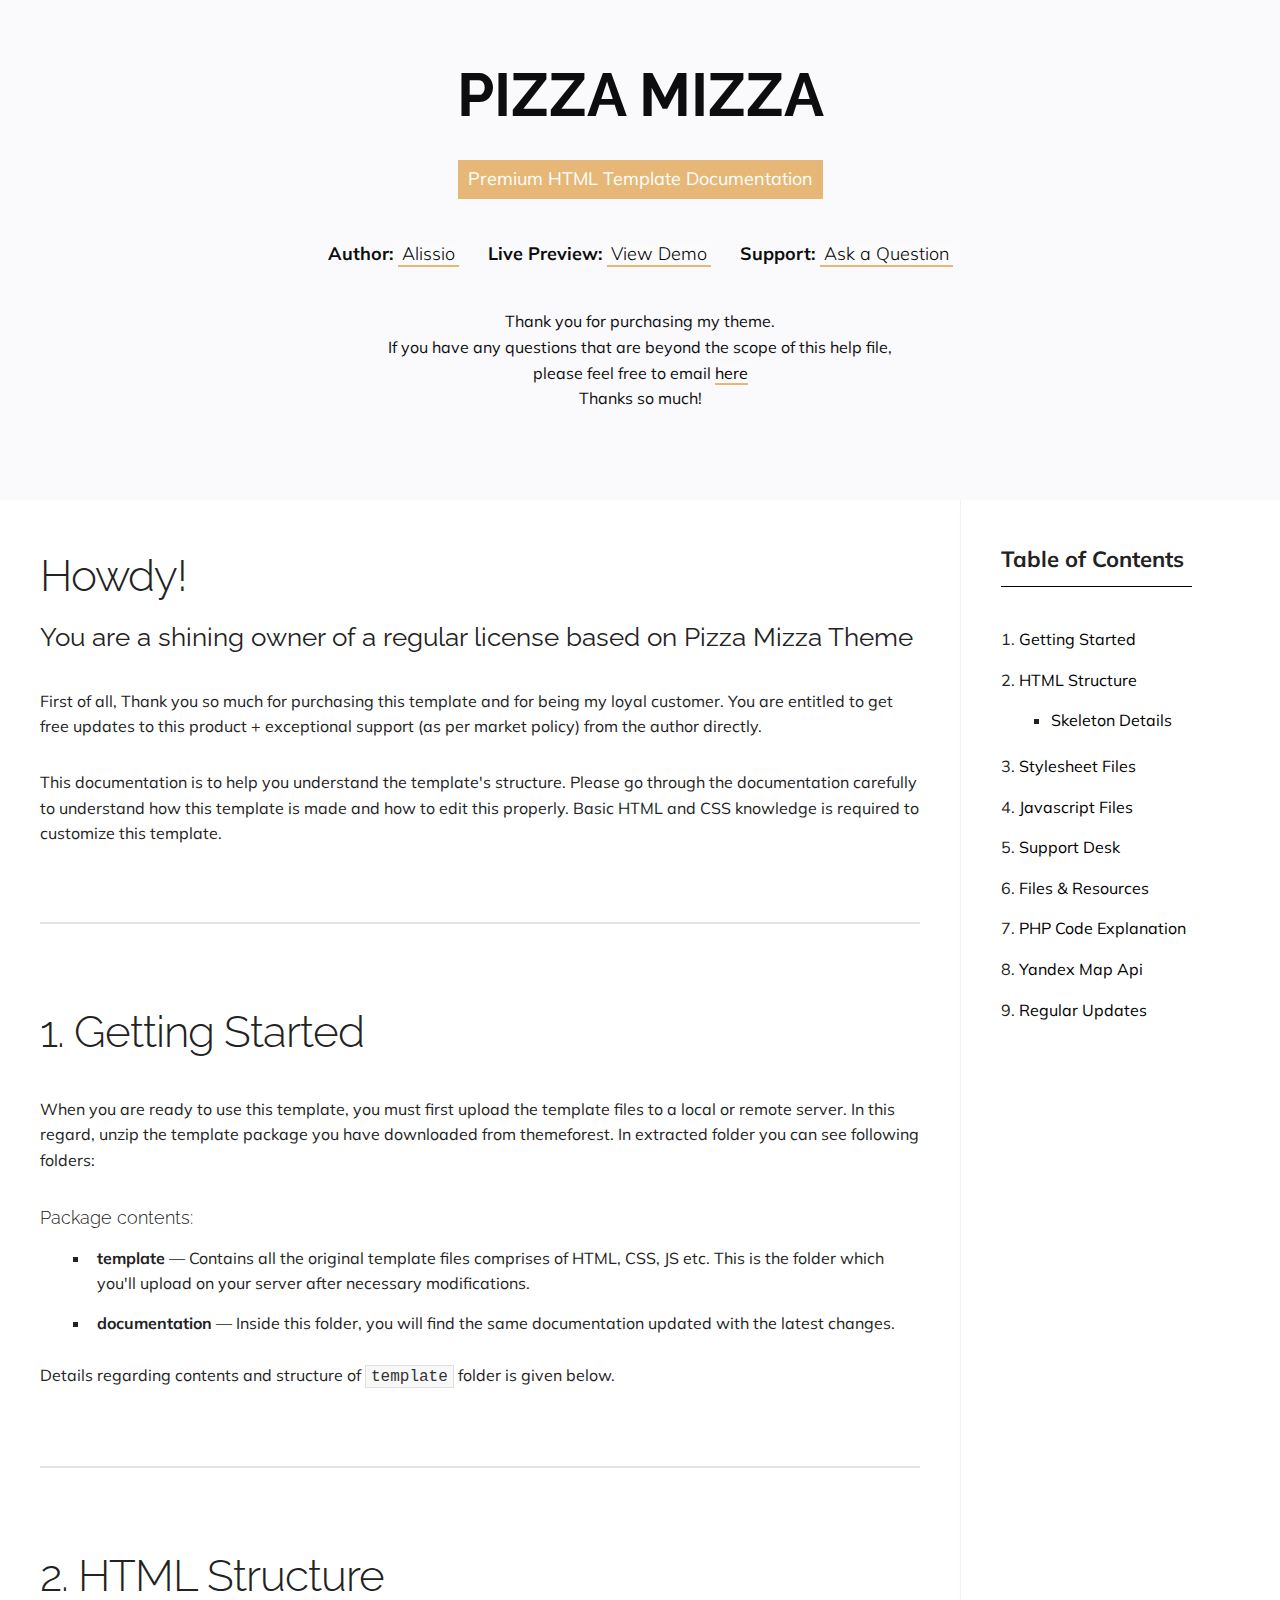
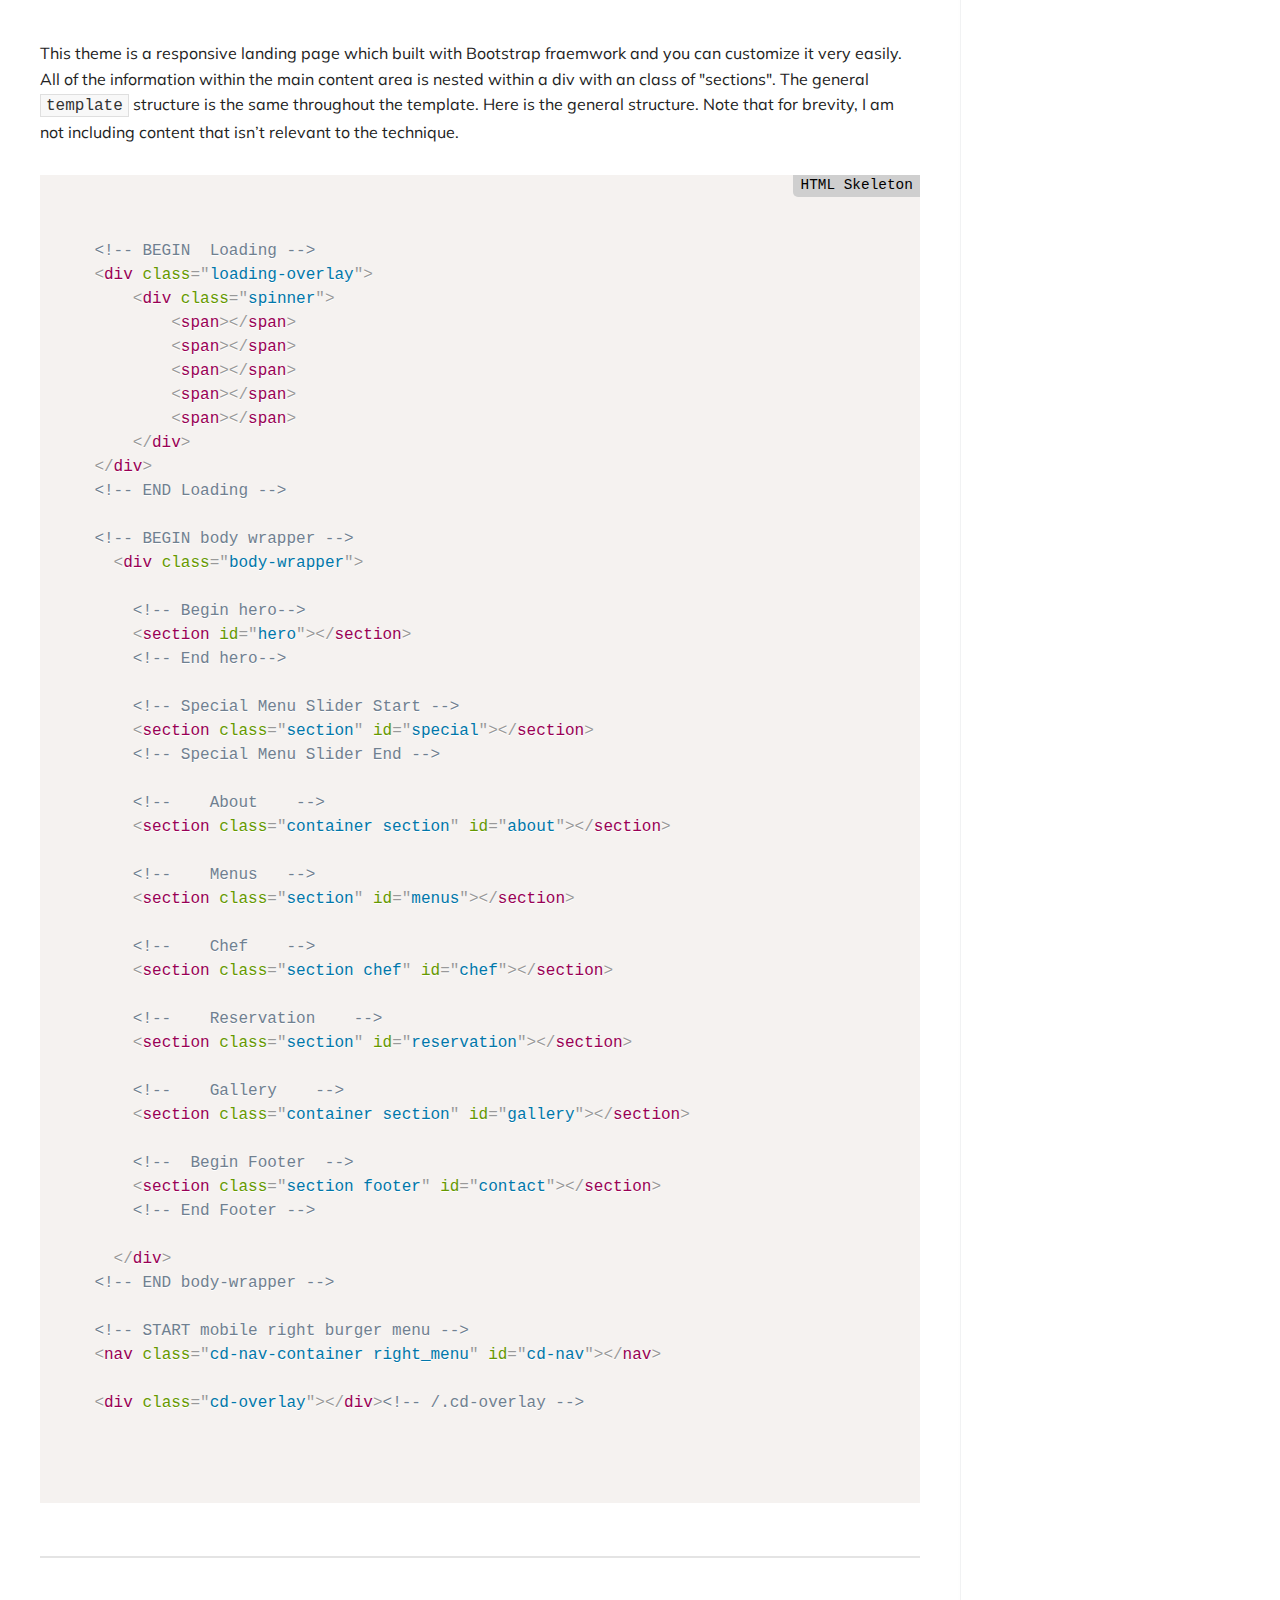
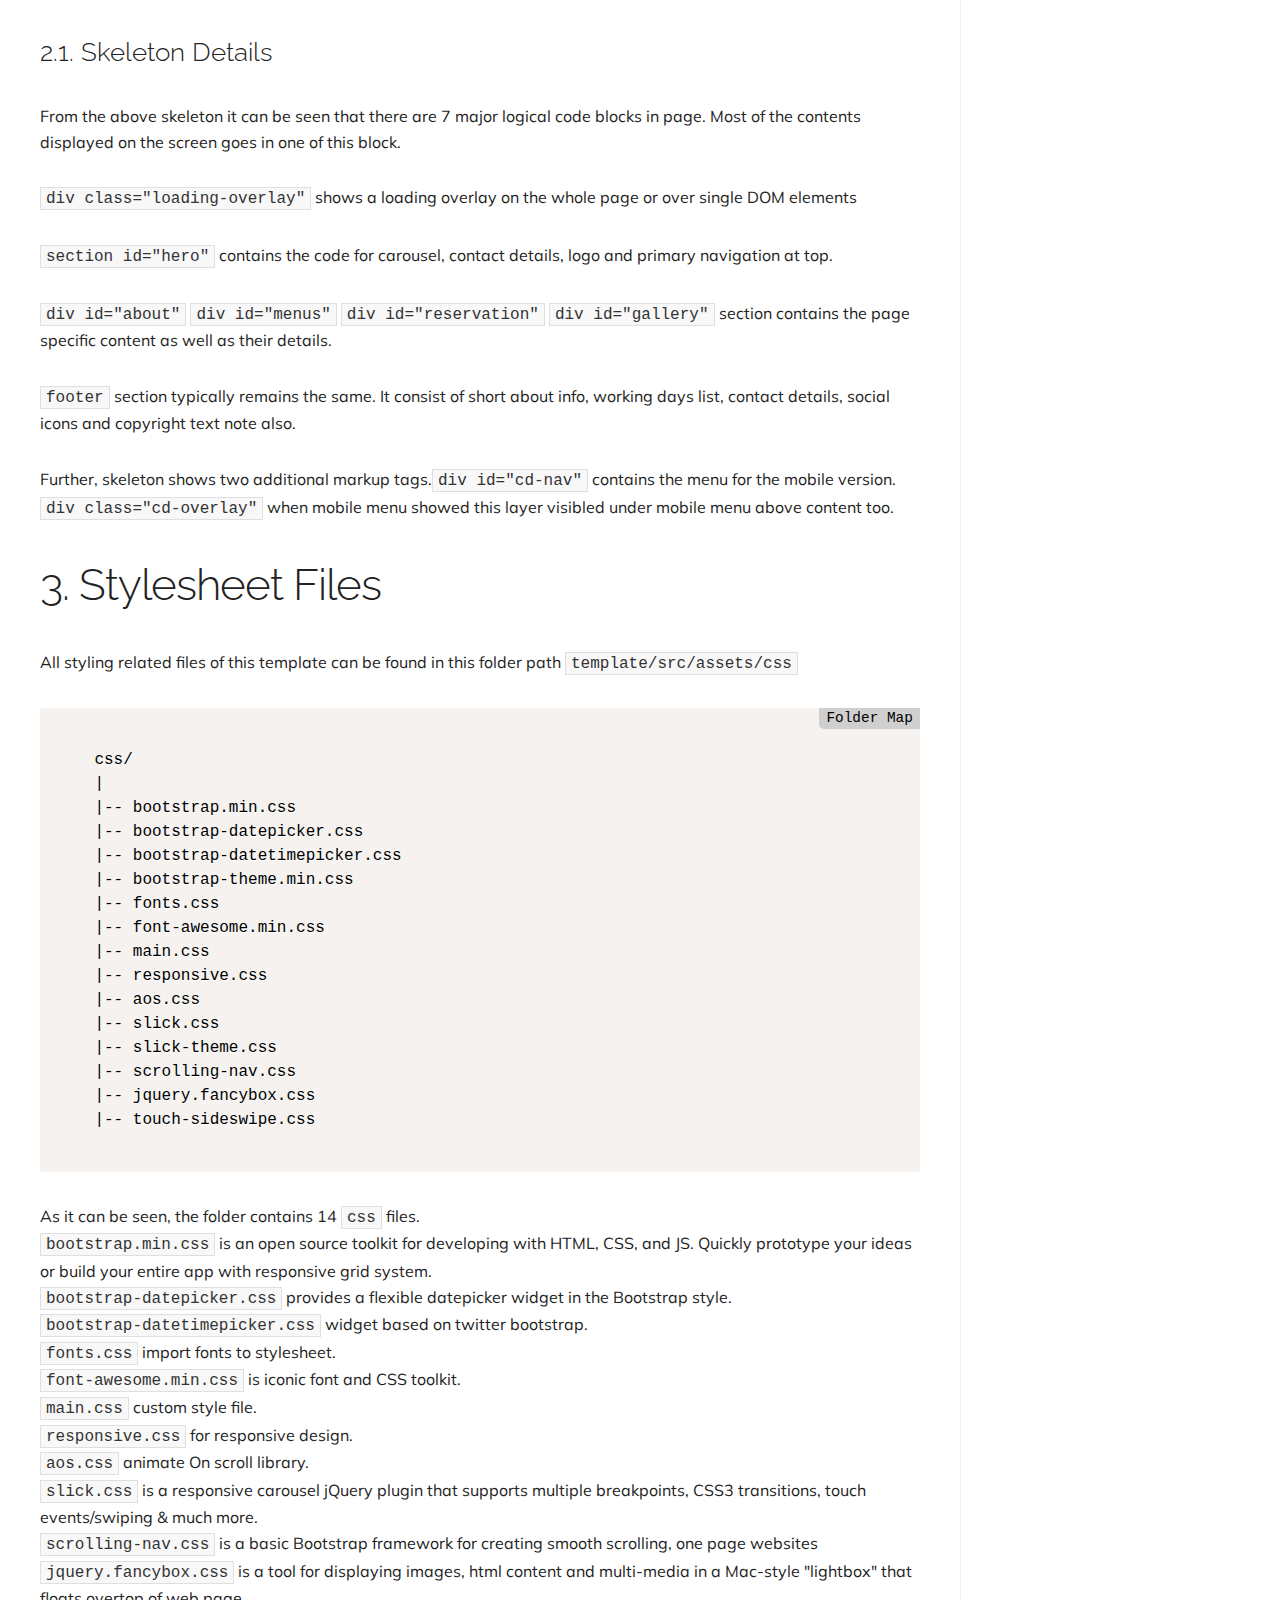
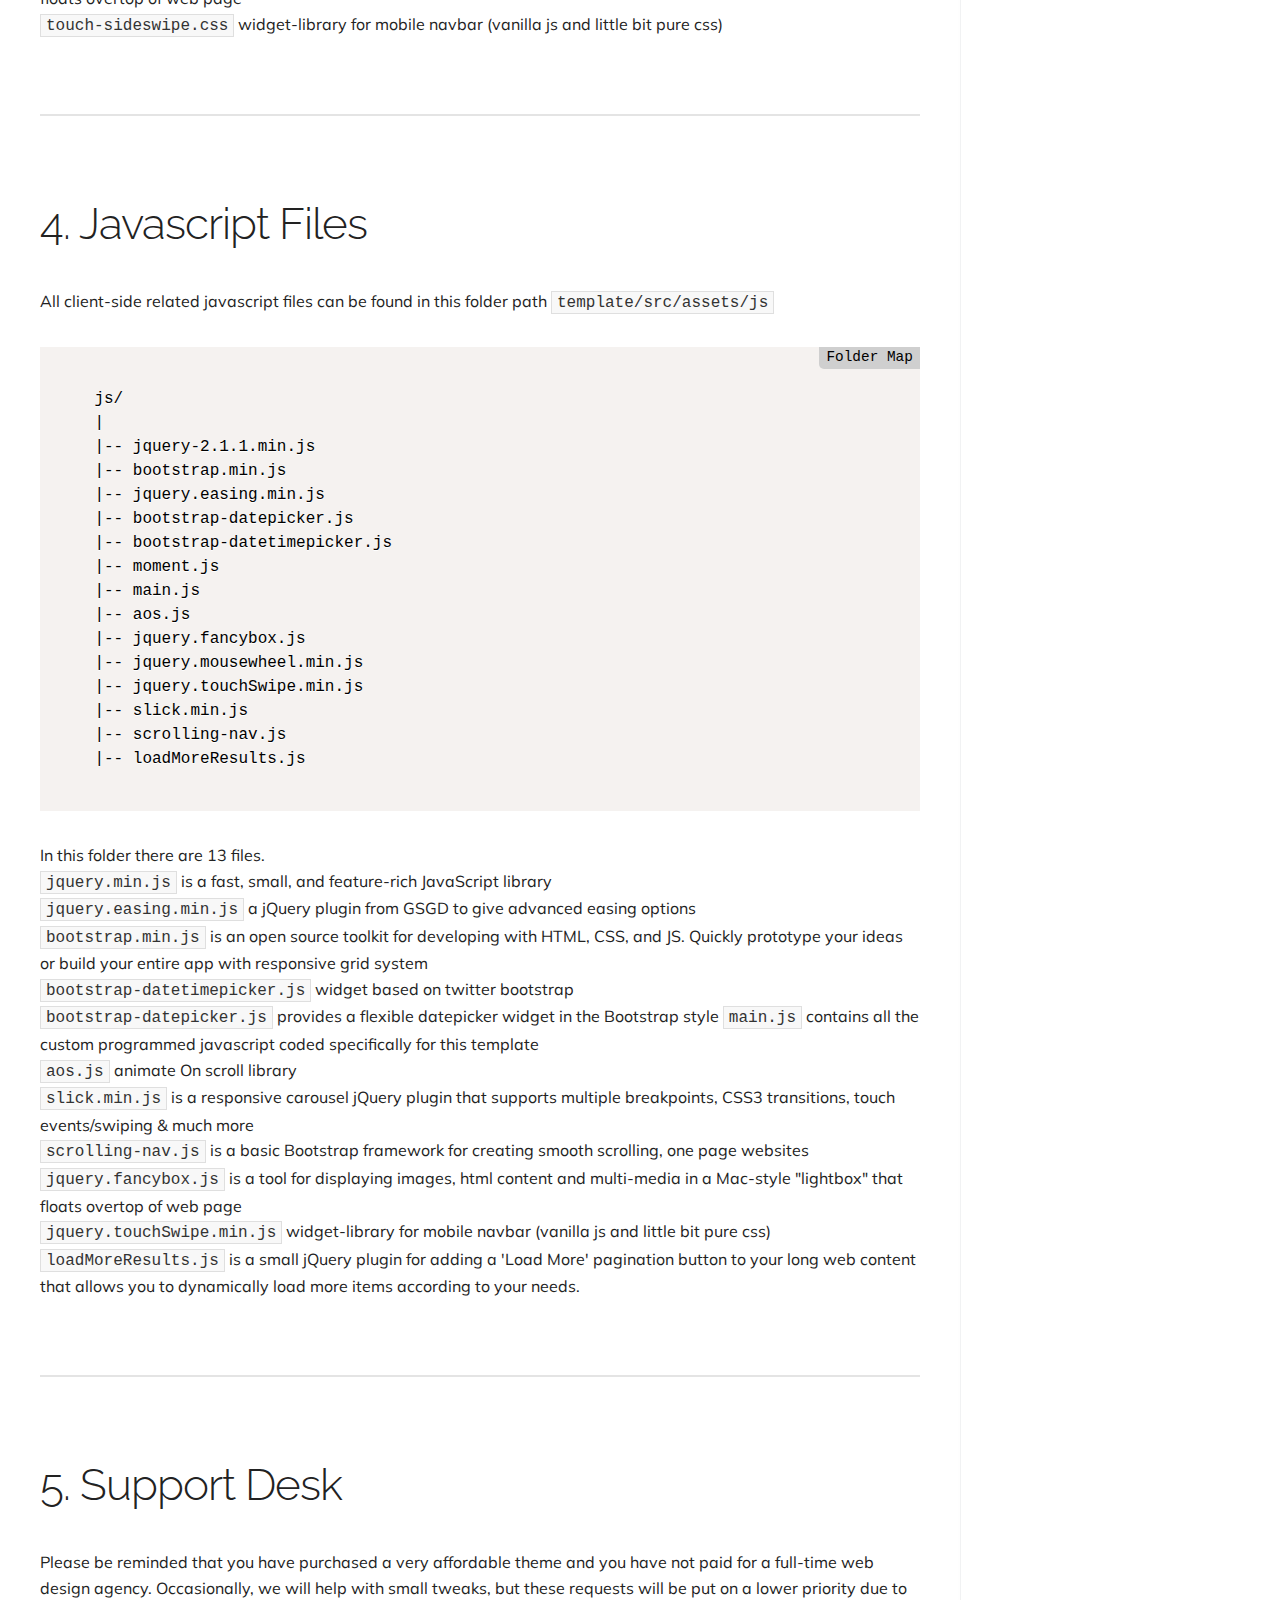
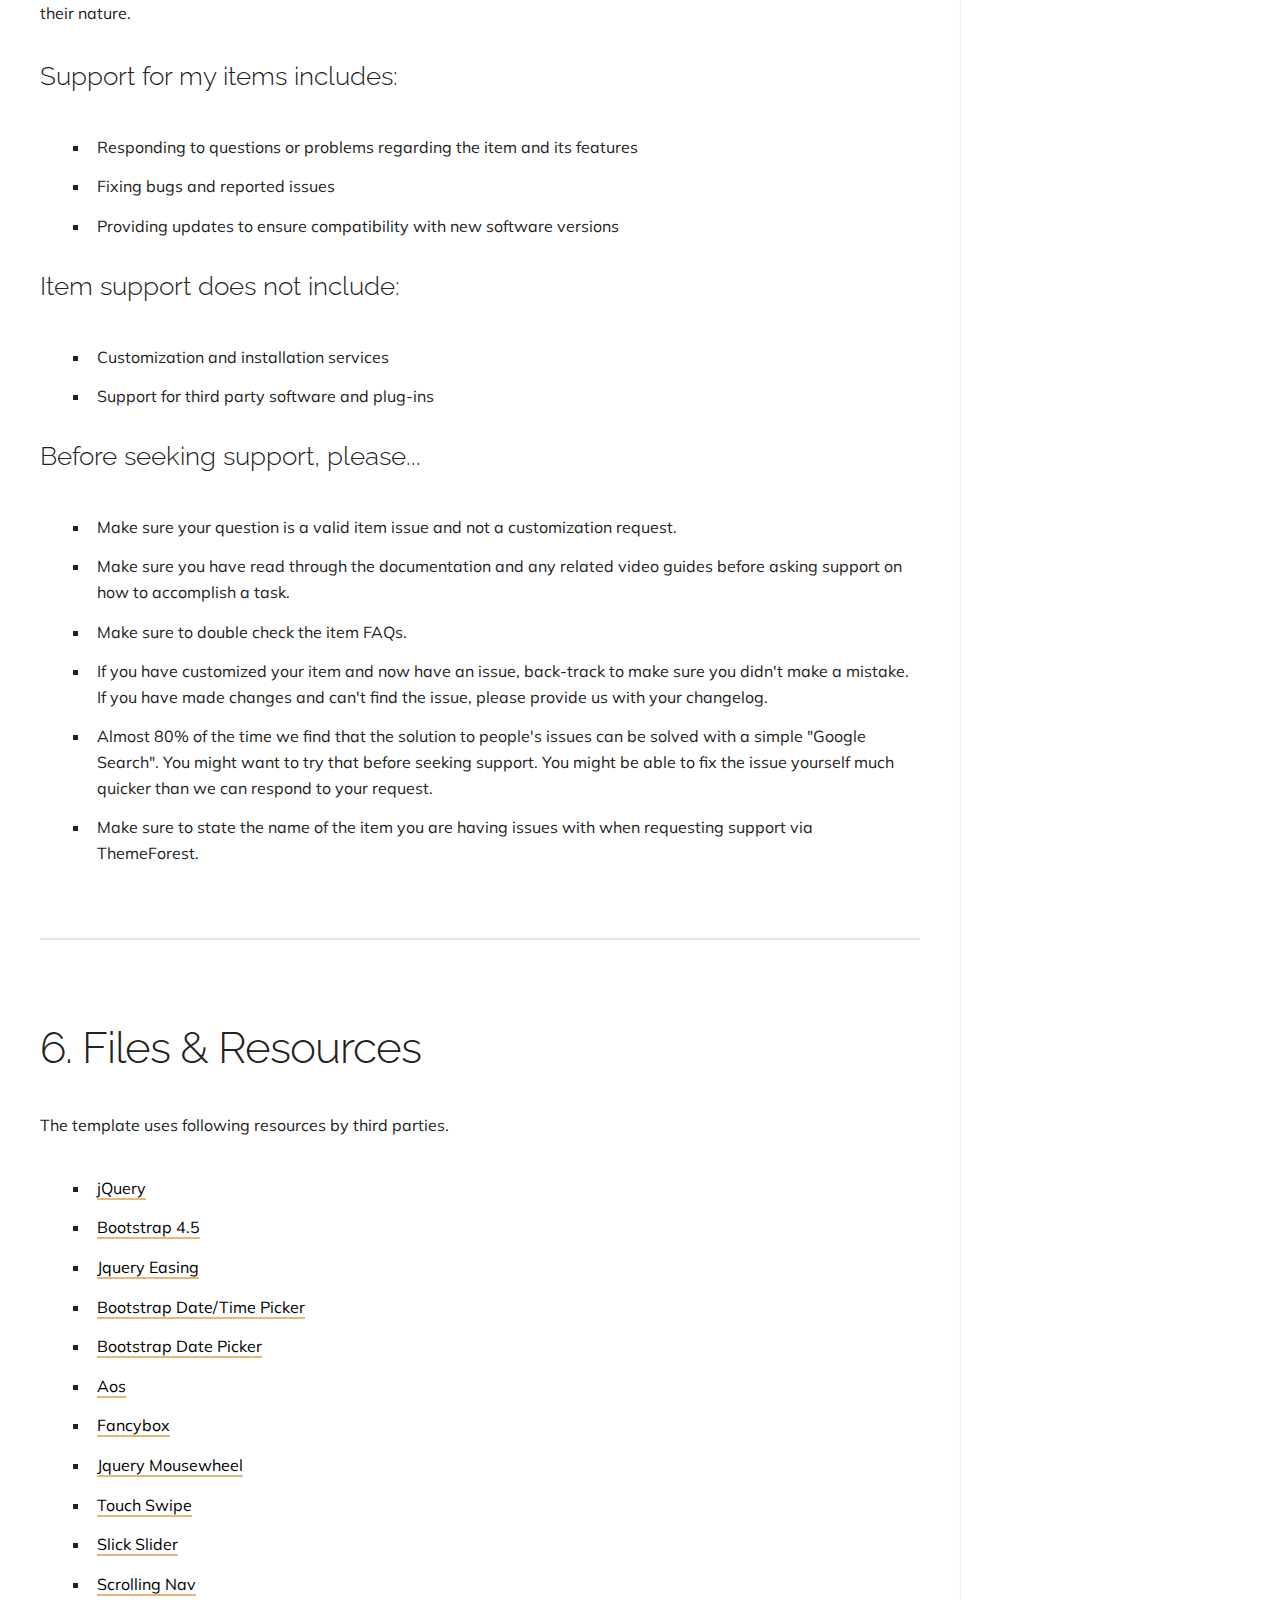
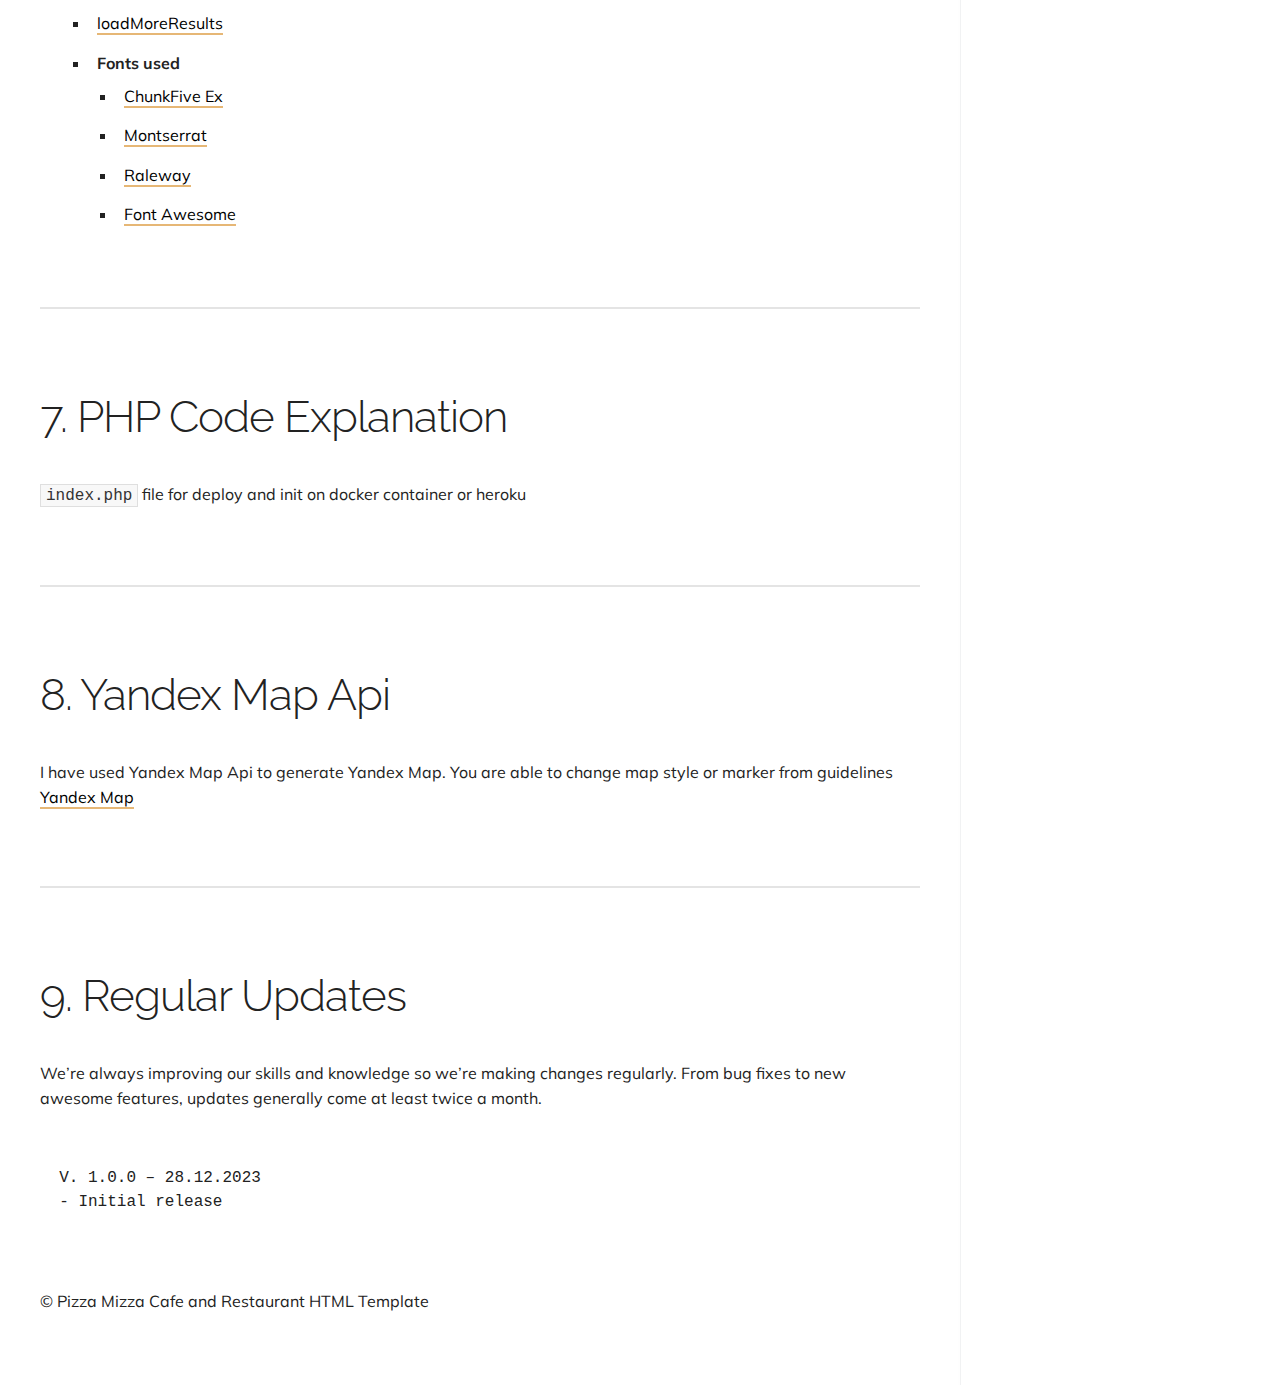
<file: src/documentation/index.html>
<!doctype html>
<html class="no-js" lang="">
    <head>
        <meta charset="utf-8">
        <meta http-equiv="X-UA-Compatible" content="IE=edge,chrome=1">
        <meta name="description" content="">
        <meta name="viewport" content="width=device-width, initial-scale=1">

        <!-- Title -->
        <title>Documentation - Pizza Mizza</title>

        <link rel="stylesheet" href="css/normalize.min.css">
        <link rel="stylesheet" href="css/foundation.css">
        <link rel="stylesheet" href="css/prism.css">
        <link rel="stylesheet" href="css/main.css">

        <link href="https://fonts.googleapis.com/css?family=Muli:300,400,600,700|Raleway:300i,400,600,700" rel="stylesheet">

        <!-- Place favicon.ico in the root directory -->
        <link rel="icon" type="image/x-icon" href="favicon.ico">

    </head>
    <body>

        <header id="site-header">
            
            <div class="row">

              <div class="large-10 large-centered columns">

                  <div class="name">
                      <h3>Pizza Mizza</h3>
                      <p>Premium HTML Template Documentation</p>
                  </div>

                  <ul class="meta">
                      <li><strong>Author:</strong> <a href="https://themeforest.net/user/alissio" target="_blank">Alissio</a></li>
                      <li><strong>Live Preview:</strong> <a href="https://pizzamizza.netlify.app/">View Demo</a></li>
                      <li><strong>Support:</strong> <a href="mailto:elvinmammadoff@gmail.com">Ask a Question</a></li> 
                  </ul>

                  <p>Thank you for purchasing my theme. <br> If you have any questions that are beyond the scope of this help file, <br> please feel free to email <a href="mailto:designer.rafiq@gmail.com">here</a><br> Thanks so much!</p>

              </div>


            </div>

        </header>

        <section id="site-body">

            <div id="container" class="row">

                <div id="sidebar" class="large-3 large-push-9 columns" data-magellan-expedition="fixed">

                    <div class="sticky">

                      <h3>Table of Contents</h3>
                      <ol>
                          <li data-magellan-arrival="getting-started"><a href="#getting-started">Getting Started</a></li>
                          <li data-magellan-arrival="html-structure"><a href="#html-structure">HTML Structure</a></li>
                          <ul>
                            <li data-magellan-arrival="skeleton-details"><a href="#skeleton-details">Skeleton Details</a></li>
                          </ul>
                          <li data-magellan-arrival="stylesheet-files"><a href="#stylesheet-files">Stylesheet Files</a></li>
                          <li data-magellan-arrival="javascript-files"><a href="#javascript-files">Javascript Files</a></li>
                          <li data-magellan-arrival="support-desk"><a href="#support-desk">Support Desk</a></li>
                          <li data-magellan-arrival="files-resources"><a href="#files-resources">Files & Resources</a></li>
                          <li data-magellan-arrival="files-resources"><a href="#php-file">PHP Code Explanation</a></li>
                          <li data-magellan-arrival="files-resources"><a href="#yandex-map">Yandex Map Api</a></li>
                          <li data-magellan-arrival="files-resources"><a href="#updates">Regular Updates</a></li>
                      </ol>

                    </div>

                </div>

                <div id="main-content" class="large-9 large-pull-3 columns">

                    <section id="introduction" class="section" data-magellan-destination="introduction">
                          
                          <h1>Howdy!</h1>
                          <p class="lead">You are a shining owner of a regular license based on Pizza Mizza Theme</p>
                          <p>First of all, Thank you so much for purchasing this template and for being my loyal customer. You are entitled to get free updates to this product + exceptional support (as per market policy) from the author directly.</p>
                          <p>This documentation is to help you understand the template's structure. Please go through the documentation carefully to understand how this template is made and how to edit this properly. Basic HTML and CSS knowledge is required to customize this template.</p>

                    </section>

                    <section id="getting-started" class="section" data-magellan-destination="getting-started">
                          
                          <h1>1. Getting Started</h1>

                          <br>

                          <p>When you are ready to use this template, you must first upload the template files to a local or remote server. In this regard,  unzip the template package you have downloaded from themeforest. In extracted folder you can see following folders:<p>

                          <h3>Package contents:</h3>

                          <ul>
                            <li><strong>template</strong> — Contains all the original template files comprises of HTML, CSS, JS etc. This is the folder which you'll upload on your server after necessary modifications.</li>

                            <li><strong>documentation</strong> — Inside this folder, you will find the same documentation updated with the latest changes.</li>
                            
                          </ul>

                          <p>Details regarding contents and structure of <code>template</code> folder is given below.</p>

                    </section>

                    <section id="html-structure" class="section"  data-magellan-destination="html-structure">
                          
                      <h1>2. HTML Structure</h1>

                      <br>

                      <p>This theme is a responsive landing page which built with Bootstrap fraemwork and you can customize it very easily. All of the information within the main
                        content area is nested within a div with an class of "sections". The general
                        <code>template</code> structure is the same throughout the template. Here is the general
                        structure. Note that for brevity, I am not including content that isn’t relevant to the
                        technique.</p>

<pre data-language="HTML Skeleton">
  <code class="language-markup">
  
    <!-- BEGIN  Loading -->  
    <div class="loading-overlay">
        <div class="spinner">
            <span></span>
            <span></span>
            <span></span>
            <span></span>
            <span></span>
        </div>
    </div>
    <!-- END Loading -->
  
    <!-- BEGIN body wrapper -->
      <div class="body-wrapper">
  
        <!-- Begin hero-->
        <section id="hero"></section>
        <!-- End hero-->
          
        <!-- Special Menu Slider Start -->
        <section class="section" id="special"></section>
        <!-- Special Menu Slider End -->

        <!--    About    -->
        <section class="container section" id="about"></section>
  
        <!--    Menus   -->
        <section class="section" id="menus"></section>

        <!--    Chef    -->
        <section class="section chef" id="chef"></section>
  
        <!--    Reservation    -->
        <section class="section" id="reservation"></section>
  
        <!--    Gallery    -->
        <section class="container section" id="gallery"></section>
  
        <!--  Begin Footer  -->
        <section class="section footer" id="contact"></section> 
        <!-- End Footer -->
  
      </div>
    <!-- END body-wrapper -->
    
    <!-- START mobile right burger menu -->
    <nav class="cd-nav-container right_menu" id="cd-nav"></nav>
  
    <div class="cd-overlay"></div><!-- /.cd-overlay -->
  
  </code>
  </pre>
                          

                    </section>
                    <section id="skeleton-details" class="sub-section"  data-magellan-destination="skeleton-details">
                          
                          <h2>2.1. Skeleton Details</h2>

                          <br>

                          <p>From the above skeleton it can be seen that there are 7 major logical code blocks in page. Most of the contents displayed on the screen goes in one of this block.</p>

                          <p><code>div class="loading-overlay"</code> shows a loading overlay on the whole page or over single DOM elements</p>

                          <p><code>section id="hero"</code> contains the code for carousel, contact details, logo and primary navigation at top.</p>

                          <p><code>div id="about"</code> <code>div id="menus"</code> <code>div id="reservation"</code> <code>div id="gallery"</code> section contains the page specific content as well as their details.</p>

                          <p><code>footer</code> section typically remains the same. It consist of short about info, working days list, contact details, social icons and copyright text note also.</p>

                          <p>Further, skeleton shows two additional markup tags.<code>div id="cd-nav"</code> contains the menu for the mobile version. <code>div class="cd-overlay"</code> when mobile menu showed this layer visibled under mobile menu above content too.</p>

                    </section>
                    <section id="stylesheet-files" class="section" data-magellan-destination="stylesheet-files">
                          
                          <h1>3. Stylesheet Files</h1>

                          <br>

                          <p>All styling related files of this template can be found in this folder path <code>template/src/assets/css</code></p>

<pre data-language="Folder Map">
  <code class="language-markup">
    css/
    |
    |-- bootstrap.min.css
    |-- bootstrap-datepicker.css
    |-- bootstrap-datetimepicker.css
    |-- bootstrap-theme.min.css
    |-- fonts.css
    |-- font-awesome.min.css
    |-- main.css
    |-- responsive.css
    |-- aos.css
    |-- slick.css
    |-- slick-theme.css
    |-- scrolling-nav.css
    |-- jquery.fancybox.css
    |-- touch-sideswipe.css
  </code>
</pre>

                          <br>
                          <p>
                           As it can be seen, the folder contains 14 <code>css</code> files.<br> 
                          <code>bootstrap.min.css</code> is an open source toolkit for developing with HTML, CSS, and JS. Quickly prototype your ideas or build your entire app with responsive grid system.<br>
                          <code>bootstrap-datepicker.css</code> provides a flexible datepicker widget in the Bootstrap style.<br>
                          <code>bootstrap-datetimepicker.css</code> widget based on twitter bootstrap.<br>
                          <code>fonts.css</code> import fonts to stylesheet.<br>
                          <code>font-awesome.min.css</code> is iconic font and CSS toolkit.<br>
                          <code>main.css</code> custom style file.<br> 
                          <code>responsive.css</code> for responsive design.<br>      
                          <code>aos.css</code> animate On scroll library.<br>     
                          <code>slick.css</code> is a responsive carousel jQuery plugin that supports multiple breakpoints, CSS3 transitions, touch events/swiping & much more.<br>                          
                          <code>scrolling-nav.css</code> is a basic Bootstrap framework for creating smooth scrolling, one page websites <br>   
                          <code>jquery.fancybox.css</code> is a tool for displaying images, html content and multi-media in a Mac-style "lightbox" that floats overtop of web page <br>
                          <code>touch-sideswipe.css</code> widget-library for mobile navbar (vanilla js and little bit pure css)                                        
                          </p>
                    </section>

                    <section id="javascript-files" class="section" data-magellan-destination="javascript-files">
                          
                          <h1>4. Javascript Files</h1>

                          <br>

                          <p>All client-side related javascript files can be found in this folder path <code>template/src/assets/js</code></p>

<pre data-language="Folder Map">
  <code class="language-markup">
    js/
    |    
    |-- jquery-2.1.1.min.js  
    |-- bootstrap.min.js 
    |-- jquery.easing.min.js      
    |-- bootstrap-datepicker.js
    |-- bootstrap-datetimepicker.js
    |-- moment.js
    |-- main.js
    |-- aos.js
    |-- jquery.fancybox.js
    |-- jquery.mousewheel.min.js
    |-- jquery.touchSwipe.min.js
    |-- slick.min.js
    |-- scrolling-nav.js
    |-- loadMoreResults.js
  </code>
</pre> 
                         
                          <br>
                          <p>
                          In this folder there are 13 files. <br> 
                          <code>jquery.min.js</code> is a fast, small, and feature-rich JavaScript library<br>
                          <code>jquery.easing.min.js</code> a jQuery plugin from GSGD to give advanced easing options<br>
                          <code>bootstrap.min.js</code> is an open source toolkit for developing with HTML, CSS, and JS. Quickly prototype your ideas or build your entire app with responsive grid system<br>
                          <code>bootstrap-datetimepicker.js</code> widget based on twitter bootstrap<br />
                          <code>bootstrap-datepicker.js</code> provides a flexible datepicker widget in the Bootstrap style
                          <code>main.js</code> contains all the custom programmed javascript coded specifically for this template<br> 
                          <code>aos.js</code> animate On scroll library<br />
                          <code>slick.min.js</code> is a responsive carousel jQuery plugin that supports multiple breakpoints, CSS3 transitions, touch events/swiping & much more<br>
                          <code>scrolling-nav.js</code> is a basic Bootstrap framework for creating smooth scrolling, one page websites <br />   
                          <code>jquery.fancybox.js</code> is a tool for displaying images, html content and multi-media in a Mac-style "lightbox" that floats overtop of web page <br />
                          <code>jquery.touchSwipe.min.js</code> widget-library for mobile navbar (vanilla js and little bit pure css) <br />
                          <code>loadMoreResults.js</code> is a small jQuery plugin for adding a 'Load More' pagination button to your long web content that allows you to dynamically load more items according to your needs. <br />    
                        </p>

                    </section>

                    <section id="support-desk" class="section" data-magellan-destination="support-desk">
                          
                          <h1>5. Support Desk</h1>

                          <br>

                          <p>Please be reminded that you have purchased a very affordable theme and you have not paid for a full-time web design agency. Occasionally, we will help with small tweaks, but these requests will be put on a lower priority due to their nature.</p>
                      

                          <section class="sub-section">
                                
                                <h2>Support for my items includes:</h2>

                                <br>

                                <ul>
                                  <li>Responding to questions or problems regarding the item and its features</li>
                                  <li>Fixing bugs and reported issues</li>        
                                  <li>Providing updates to ensure compatibility with new software versions</li>
                                </ul>   

                          </section>

                          <section class="sub-section">
                                
                                <h2>Item support does not include:</h2>

                                <br>

                                <ul>
                                  <li>Customization and installation services</li>
                                  <li>Support for third party software and plug-ins</li>
                                </ul>   

                          </section>

                          <section class="sub-section">
                                
                                <h2>Before seeking support, please...</h2>

                                <br>

                                <ul>
                                  <li>Make sure your question is a valid item issue and not a customization request.</li>
                                  <li>Make sure you have read through the documentation and any related video guides before asking support on how to accomplish a task.</li>
                                  <li>Make sure to double check the item FAQs.</li>
                                  <li>If you have customized your item and now have an issue, back-track to make sure you didn't make a mistake. If you have made changes and can't find the issue, please provide us with your changelog.</li>
                                  <li>Almost 80% of the time we find that the solution to people's issues can be solved with a simple "Google Search". You might want to try that before seeking support. You might be able to fix the issue yourself much quicker than we can respond to your request.</li>
                                  <li>Make sure to state the name of the item you are having issues with when requesting support via ThemeForest.</li>
                                </ul>

                          </section>   


                    </section>                    

                    <section id="files-resources" class="section" data-magellan-destination="files-resources">
                          
                          <h1>6. Files &amp; Resources</h1>

                          <br>

                          <p>The template uses following resources by third parties.<p>


                          <ul>
                            <li><a href="https://jquery.com/" target="_blank">jQuery</a></li>
                            <li><a href="https://getbootstrap.com/docs/4.5/getting-started/introduction/" target="_blank">Bootstrap 4.5</a></li>
                            <li><a href="http://gsgd.co.uk/splash/" target="_blank">Jquery Easing</a></li>
                            <li><a href="https://eonasdan.github.io/bootstrap-datetimepicker/" target="_blank">Bootstrap Date/Time Picker</a></li>
                            <li><a href="https://bootstrap-datepicker.readthedocs.io/en/latest/" target="_blank">Bootstrap Date Picker</a></li>
                            <li><a href="https://michalsnik.github.io/aos/" target="_blank">Aos</a></li>
                            <li><a href="http://fancybox.net/" target="_blank">Fancybox</a></li>
                            <li><a href="https://github.com/jquery/jquery-mousewheel" target="_blank">Jquery Mousewheel</a></li>
                            <li><a href="https://github.com/mattbryson/TouchSwipe-Jquery-Plugin" target="_blank">Touch Swipe</a></li>
                            <li><a href="http://kenwheeler.github.io/slick/" target="_blank">Slick Slider</a></li>
                            <li><a href="https://startbootstrap.com/template-overviews/scrolling-nav/" target="_blank">Scrolling Nav</a></li>
                            <li><a href="https://www.jqueryscript.net/loading/Load-More-Pagination-jQuery-loadMoreResults.html" target="_blank">loadMoreResults</a></li>
                            <li> <strong>Fonts used</strong>
                              <ul>
                                <li><a href="https://www.fontsquirrel.com/fonts/chunkfive" target="_blank">ChunkFive Ex</a></li>
                                <li><a href="https://fonts.google.com/specimen/Montserrat" target="_blank">Montserrat</a></li>
                                <li><a href="https://fonts.google.com/specimen/Raleway" target="_blank">Raleway</a></li>
                                <li><a href="https://fontawesome.com/v4.7.0/" target="_blank">Font Awesome</a></li>
                              </ul>
                            </li>
                          </ul>

                    </section>

                    <section id="php-file" class="section" data-magellan-destination="php-file">
                          
                          <h1>7. PHP Code Explanation</h1>

                          <br>

                          <p><code>index.php</code> file for deploy and init on docker container or heroku<p>

                    </section>

                    <section id="yandex-map" class="section" data-magellan-destination="yandex-map">
                          
                          <h1>8. Yandex Map Api</h1>

                          <br>

                          <p>I have used Yandex Map Api to generate Yandex Map. You are able to change map style or marker from guidelines <a href="https://tech.yandex.com/maps/doc/jsapi/2.1/quick-start/index-docpage/" target="_blank">Yandex Map</a><p>

                    </section>

                    <section id="updates" class="section" data-magellan-destination="updates">
                          
                          <h1>9. Regular Updates</h1>

                          <br>

                          <p>We’re always improving our skills and knowledge so we’re making changes regularly. From bug fixes to new awesome features, updates generally come at least twice a month.<p>                       

<pre>
  
  V. 1.0.0 – 28.12.2023
  - Initial release
</pre>  
                    </section>

                    <footer>
                      <p>© Pizza Mizza Cafe and Restaurant HTML Template</p>
                    </footer>

                </div>

            </div>
   
        </section>
        
        <script src="js/vendor/jquery-1.11.2.min.js"></script>
        <script src="js/prism.js"></script>
        <script src="js/main.js"></script>
    </body>
</html>
</file>
<file: src/assets/css/touch-sideswipe.css>
.cd-nav-trigger{height:17px;width:17px;margin-left:20px;overflow:hidden;-webkit-transition:-webkit-transform .2s;-moz-transition:-moz-transform .2s;transition:transform .2s}@media only screen and (min-width:1024px){.cd-nav-trigger{top:38px}}.cd-nav-container{position:fixed;z-index:4;top:0;right:0;width:80%;height:100%;overflow-y:auto;padding-right:20px;background-color:#fff;-webkit-transform:translateZ(0);-moz-transform:translateZ(0);-ms-transform:translateZ(0);-o-transform:translateZ(0);transform:translateZ(0);-webkit-backface-visibility:hidden;backface-visibility:hidden;-webkit-transform:translateX(100%);-moz-transform:translateX(100%);-ms-transform:translateX(100%);-o-transform:translateX(100%);transform:translateX(100%);-webkit-transition:-webkit-transform .4s 0s,box-shadow 0s .4s;-moz-transition:-moz-transform .4s 0s,box-shadow 0s .4s;transition:transform .4s 0s,box-shadow 0s .4s}.cd-nav-container.is-visible{-webkit-transform:translateX(0);-moz-transform:translateX(0);-ms-transform:translateX(0);-o-transform:translateX(0);transform:translateX(0);-webkit-overflow-scrolling:touch;box-shadow:-4px 0 30px rgba(0,0,0,.2);-webkit-transition:-webkit-transform .4s 0s,box-shadow 0s 0s;-moz-transition:-moz-transform .4s 0s,box-shadow 0s 0s;transition:transform .4s 0s,box-shadow 0s 0s}.cd-nav-container .header__open_menu{position:relative;background-color:#fff;text-align:right}.cd-nav-container .header__alt_open{padding:3px 0 0 6.25%;height:30px;position:relative;background-color:#83b14f}.cd-nav-container h3{font-size:1.6rem;font-weight:700;text-transform:uppercase;float:left;display:inline-block;color:#fff;margin:4px}@media only screen and (min-width:700px){.cd-nav-container{width:92%}}.cd-close-nav{height:44px;width:44px;text-align:center;display:inline-block;line-height:44px;-webkit-transition:opacity .2s;-moz-transition:opacity .2s;transition:opacity .2s}.no-touch .cd-close-nav:hover{opacity:.8}.cd-nav{background-color:#fff;padding:0;margin-top:20px}.cd-nav::after{clear:both;content:"";display:table}.cd-nav li{width:100%;float:left;min-height:50px;border-top:0;border-left:0}.cd-nav li:nth-of-type(2n){border-right-width:0}.cd-nav a{position:relative;display:block;width:100%;height:100%;-webkit-transition:background-color .2s;-moz-transition:background-color .2s;transition:background-color .2s}.cd-nav a:hover{color:#d8791b}.no-touch .cd-nav a:hover svg{-webkit-animation:cd-shock .3s;-moz-animation:cd-shock .3s;animation:cd-shock .3s}.no-touch .cd-nav li a:hover span *,.cd-nav li.cd-selected a span *{stroke:#fff}.no-touch.em .cd-nav li a:hover,.cd-nav.em li.cd-selected a{color:#4f8411;border-color:#83b14f}.cd-nav.em span,.cd-nav{position:absolute;display:inline-block;width:100%}.cd-nav span{top:calc(50% - 48px);left:50%;-webkit-transform:translateX(-50%);-moz-transform:translateX(-50%);-ms-transform:translateX(-50%);-o-transform:translateX(-50%);transform:translateX(-50%);height:48px;width:48px}.cd-nav span *{-webkit-transition:stroke .2s;-moz-transition:stroke .2s;transition:stroke .2s}.cd-nav.em li a{width:100%;left:0;top:calc(50% + 15px);color:#282722;transition:all .35s ease-in;-webkit-transition:all .35s ease-in;-moz-transition:all .35s ease-in;-ms-transition:all .35s ease-in;-webkit-backface-visibility:hidden;backface-visibility:hidden;padding-top:17px;padding-bottom:13px;padding-left:20px;border-left:3px solid transparent}.cd-nav.em li a:hover{transition:all .35s ease-in;-webkit-transition:all .35s ease-in;-moz-transition:all .35s ease-in;-ms-transition:all .35s ease-in;color:#4f8411;background-color:#f9f9f9;border-color:#83b14f}@-webkit-keyframes cd-shock{0%{-webkit-transform:rotate(0)}30%{-webkit-transform:rotate(10deg)}60%{-webkit-transform:rotate(-10deg)}100%{-webkit-transform:rotate(0)}}@-moz-keyframes cd-shock{0%{-moz-transform:rotate(0)}30%{-moz-transform:rotate(10deg)}60%{-moz-transform:rotate(-10deg)}100%{-moz-transform:rotate(0)}}@keyframes cd-shock{0%{-webkit-transform:rotate(0);-moz-transform:rotate(0);-ms-transform:rotate(0);-o-transform:rotate(0);transform:rotate(0)}30%{-webkit-transform:rotate(10deg);-moz-transform:rotate(10deg);-ms-transform:rotate(10deg);-o-transform:rotate(10deg);transform:rotate(10deg)}60%{-webkit-transform:rotate(-10deg);-moz-transform:rotate(-10deg);-ms-transform:rotate(-10deg);-o-transform:rotate(-10deg);transform:rotate(-10deg)}100%{-webkit-transform:rotate(0);-moz-transform:rotate(0);-ms-transform:rotate(0);-o-transform:rotate(0);transform:rotate(0)}}.cd-overlay{position:fixed;z-index:3;height:100%;width:100%;top:0;left:0;cursor:pointer;background-color:rgba(0,0,0,.35);visibility:hidden;opacity:0;-webkit-backface-visibility:hidden;backface-visibility:hidden;-webkit-transition:opacity .4s 0s,visibility 0s .4s;-moz-transition:opacity .4s 0s,visibility 0s .4s;transition:opacity .4s 0s,visibility 0s .4s}.cd-overlay.is-visible{opacity:1;visibility:visible;-webkit-transition:opacity .4s 0s,visibility 0s 0s;-moz-transition:opacity .4s 0s,visibility 0s 0s;transition:opacity .4s 0s,visibility 0s 0s}main{position:relative;overflow-x:hidden;-webkit-transition:-webkit-transform .4s;-moz-transition:-moz-transform .4s;transition:transform .4s;box-shadow:0 0 30px #241d20}main.scale-down{-webkit-transform:scale(1);-moz-transform:scale(1);-ms-transform:scale(1);-o-transform:scale(1);transform:scale(1)}.cd-section{position:absolute;z-index:1;top:0;left:0;height:100%;width:100%;overflow-y:auto;-webkit-transform:translateX(100%);-moz-transform:translateX(100%);-ms-transform:translateX(100%);-o-transform:translateX(100%);transform:translateX(100%);-webkit-transition:-webkit-transform 0s .4s;-moz-transition:-moz-transform 0s .4s;transition:transform 0s .4s}.cd-section.cd-selected{position:relative;z-index:2;-webkit-transform:translateX(0);-moz-transform:translateX(0);-ms-transform:translateX(0);-o-transform:translateX(0);transform:translateX(0);-webkit-transition:-webkit-transform .4s 0s;-moz-transition:-moz-transform .4s 0s;transition:transform .4s 0s;-webkit-overflow-scrolling:touch}.cd-section .header__open_menu{}.cd-section.projects .header__open_menu{background-color:#5c4b51}.cd-section.about .header__open_menu{background-color:#e0cf75}.cd-section.services .header__open_menu{background-color:#f5b65a}.cd-section.careers .header__open_menu{background-color:#f25f5c}.cd-section.contact .header__open_menu{background-color:#8abeb2}.cd-title{position:relative;top:48%;-webkit-transform:translateY(-50%);-moz-transform:translateY(-50%);-ms-transform:translateY(-50%);-o-transform:translateY(-50%);transform:translateY(-50%);color:#fff;text-align:center}.cd-title>*{text-shadow:0 1px 2px rgba(0,0,0,.05);-webkit-font-smoothing:antialiased;-moz-osx-font-smoothing:grayscale}.cd-title h2{font-size:2.8rem;margin-bottom:.8em}.cd-title a{display:inline-block;padding:1.2em 1.6em;border-radius:50em;border:2px solid rgba(255,255,255,.5);font-weight:700;color:#fff;font-family:lora,serif}.no-touch .cd-title a:hover{border-color:#fff}.cd-title span{vertical-align:middle;display:inline-block}@media only screen and (min-width:700px){.cd-title h2{font-size:5rem;font-weight:300;margin-bottom:.6em}}.cd-content{background-color:#fff;padding:4em 0}.cd-content p{width:90%;max-width:800px;margin:2em auto;line-height:2;color:#78626a}.no-js main,.no-js .cd-section{height:auto;overflow:visible}.no-js .cd-section{position:static;-webkit-transform:translateX(0);-moz-transform:translateX(0);-ms-transform:translateX(0);-o-transform:translateX(0);transform:translateX(0)}.no-js .cd-nav-container{width:100%;position:static;-webkit-transform:translateX(0);-moz-transform:translateX(0);-ms-transform:translateX(0);-o-transform:translateX(0);transform:translateX(0);height:auto;overflow:visible}.no-js .cd-close-nav{display:none}.no-js .cd-nav li{width:50%;float:left}@media only screen and (min-width:700px){.no-js .cd-nav li{width:33.3%;float:left}.no-js .cd-nav li:nth-of-type(2n) a{border-right-width:1px}}@media only screen and (min-width:1024px){.no-js .cd-nav li{width:16.66%;float:left}.no-js .cd-nav li:nth-of-type(3n) a{border-right-width:1px solid #e0cf75}}@media all and (min-width:992px){.cd-nav-trigger{display:none}}
</file>
<file: src/assets/css/main.css>
/*-----------------------------------------------------------------------------------
    
    CSS INDEX
    ===================
  
    1 - Global
        1.1 - Fonts

    2 - Header
        2.1 - Navigation
        2.2 - Carousel

    3 - Sections
        3.1 - About us
        3.2 - Menu
        3.3 - Photo Gallery
        3.4 - Chef
        3.5 - Reservation

    4 - Pagination

    5 - Fixed Layer

    6 - Footer

    7 - Mobile right menu

    8 - Fancybox

    9 - Loading overlay

    10 - Scroll up
         
-----------------------------------------------------------------------------------*/


/*---------------------------------------- 
==========================================

  1.  Global

==========================================
/*----------------------------------------*/

* {
    outline: 0 !important;
}

body {
    overflow-x: hidden;
    -webkit-font-smoothing: antialiased;
    -moz-osx-font-smoothing: grayscale;
    font-family: 'Montserrat', sans-serif;
    font-weight: 400;
}

a,
button {
    outline: 0 !important;
}

a:hover,
a:focus {
    text-decoration: none;
}

.form-control:focus {
    box-shadow: none;
    border-color: #777;
}

.pos_rel {
    position: relative;
    height: 100%;
    display: -webkit-box;
    display: -webkit-flex;
    display: -ms-flexbox;
    display: flex;
    -webkit-box-align: center;
    -webkit-align-items: center;
    -ms-flex-align: center;
    align-items: center;
    padding-bottom: 20px;
}

.section {
    margin-top: 85px;
}

.d-flex {
    display: flex !important;
    display: -ms-flexbox !important;
    display: -webkit-flex;
}

.d-inline-block {
    display: inline-block;
}

.align-items-center {
    -ms-flex-align: center !important;
    align-items: center !important;
}

.fade-in {
    opacity: 0;
}

.fade {
    transition: opacity .5s ease-in-out;
}

.mb-20 {
    margin-bottom: 20px;
}

.mb-30 {
    margin-bottom: 30px;
}

.padd_lr0 {
    padding: 0;
}

.padd_r0 {
    padding-right: 0;
}

.padd_l0 {
    padding-left: 0;
}


#gallery .section-title {
    margin-bottom: 45px;
}

.navbar-nav>li>a {
    font-family: 'Montserrat', sans-serif;
}

#navbar_search input {
    font-family: 'Raleway', sans-serif;
}

#footer .form-control,
.section-short,
#menu_items .info .short {
    font-family: 'Montserrat', sans-serif;
}

#about_us .short,
.carousel-caption p {
    font-family: 'Montserrat', sans-serif;
}

#menu_items .info .name {
    font-weight: 600;
    font-family: 'Raleway', sans-serif;
}

.carousel-caption h1,
#about_us .title,
.section-title,
.btn-border,
#footer .control-label,
.item_name {
    font-family: 'Montserrat', sans-serif;
    font-weight: 700;
}


/*----------------------------------------

  1.1.  Fonts

/*----------------------------------------*/
  
@font-face {
    font-family: 'butazzo';
    src:  url('../fonts/icons/butazzo.eot?q5djl6');
    src:  url('../fonts/icons/butazzo.eot?q5djl6#iefix') format('embedded-opentype'),
      url('../fonts/icons/butazzo.ttf?q5djl6') format('truetype'),
      url('../fonts/icons/butazzo.woff?q5djl6') format('woff'),
      url('../fonts/icons/butazzo.svg?q5djl6#butazzo') format('svg');
    font-weight: normal;
    font-style: normal;
    font-display: block;
  }

  i[class*=icon-] {
    /* use !important to prevent issues with browser extensions that change fonts */
    font-family: 'butazzo' !important;
    speak: never;
    font-style: normal;
    font-weight: normal;
    font-variant: normal;
    text-transform: none;
    line-height: 1;
  
    /* Better Font Rendering =========== */
    -webkit-font-smoothing: antialiased;
    -moz-osx-font-smoothing: grayscale;
  }
  
  .icon-arrow-left:before {
    content: "\e901";
  }
  .icon-arrow-right:before {
    content: "\e902";
  }
  .icon-arrow-up:before {
    content: "\e903";
  }
  .icon-chevron-left:before {
    content: "\e904";
  }
  .icon-chevron-right:before {
    content: "\e905";
  }
  .icon-log-in:before {
    content: "\e906";
  }
  .icon-mail:before {
    content: "\e907";
  }
  .icon-map-pin:before {
    content: "\e908";
  }
  .icon-menu:before {
    content: "\e900";
  }
  .icon-moon:before {
    content: "\e909";
  }
  .icon-phone-call:before {
    content: "\e90a";
  }
  .icon-refresh:before {
    content: "\e90b";
  }
  .icon-search:before {
    content: "\e90c";
  }
  .icon-shopping:before {
    content: "\e90d";
  }
  .icon-sun:before {
    content: "\e90e";
  }
  .icon-user-plus:before {
    content: "\e90f";
  }
  .icon-close:before {
    content: "\e910";
  }
  .icon-zoom-in:before {
    content: "\e911";
  }
  .icon-star-empty:before {
    content: "\e9d7";
  }
  .icon-star-half:before {
    content: "\e9d8";
  }
  .icon-star-full:before {
    content: "\e9d9";
  }
  .icon-pizza-slice:before {
    content: "\f100";
  }
  .icon-burger:before {
    content: "\f108";
  }
  .icon-drink:before {
    content: "\f13c";
  }
  .icon-salad:before {
    content: "\f14d";
  }
  .icon-soup:before {
    content: "\f17d";
  }
  .icon-shopping-bag:before {
    content: "\f19e";
  }
  .icon-heart-empty:before {
    content: "\f19f";
  }
  .icon-heart:before {
    content: "\f1a0";
  }
  .icon-facebook:before {
    content: "\ea90";
  }
  .icon-instagram:before {
    content: "\ea92";
  }
  .icon-whatsapp:before {
    content: "\ea93";
  }
  .icon-twitter:before {
    content: "\ea96";
  }
  .icon-youtube:before {
    content: "\ea9d";
  }
  .icon-linkedin:before {
    content: "\eaca";
  }



/*----------------------------------------
==========================================

  2.  Header

==========================================
/*----------------------------------------*/


/*----------------------------------------

  2.1.  Navigation

/*----------------------------------------*/

.navbar_top {
    overflow: hidden;
    position: relative;
    height: 105px;
}

.affix .navbar_top {
    height: 75px;
} 

.top_addr {
    padding: 15px 0;
    display: flex;
    align-items: center;
    justify-content: space-between;
}

.top_addr span {
    margin-right: 15px;
    color: #fff;
    font-size: 12px;
    text-transform: uppercase;
}

.top_addr span+span {
    padding-left: 11px;
    border-left: 1px solid #ffd630;
}

.top_addr i {
    color: #ffd630;
    margin-right: 7px;
    font-size: 18px;
}

.affix .navbar_top {
    border: none;
}

.affix .top_addr {
    padding: 0;
}

.close i {
    color: #ffd630;
}

.navigation {
    position: absolute;
    width: 100%;
    top: 0;
    z-index: 999;
}

.navbar {
    padding: 0;
    border-radius: 0;
}

.navbar_content {
    display: -webkit-box;
    display: -webkit-flex;
    display: -ms-flexbox;
    display: flex;
    -webkit-box-align: center;
    -webkit-align-items: center;
    -ms-flex-align: center;
    align-items: center;
    -webkit-box-pack: space-between;
    -webkit-justify-content: space-between;
    -ms-flex-pack: space-between;
    justify-content: space-between;
    margin-top: 15px;
}

.navbar-collapse.collapse {
    display: -webkit-box;
    display: -webkit-flex;
    display: -ms-flexbox;
    display: flex;
    -webkit-box-align: center;
    -webkit-align-items: center;
    -ms-flex-align: center;
    align-items: center;
    -webkit-box-pack: space-between;
    -webkit-justify-content: space-between;
    -ms-flex-pack: space-between;
    justify-content: space-between;
    justify-content: space-between;
}

.navbar-container.affix .navbar {
    min-height: 75px;
    padding: 0;
    margin-bottom: 10px;
    border: none;
}

.navbar-container {
    top: -60px;
    transition: top .5s;
}

.navbar-container.affix {
    position: fixed;
    top: 0px;
    width: 100%;
    background-color: rgba(0, 0, 0, .8);
    z-index: 999;
}

.affix .navbar {
    margin: 0 !important;
    display: -webkit-box;
    display: -webkit-flex;
    display: -ms-flexbox;
    display: flex;
    -webkit-box-align: center;
    -webkit-align-items: center;
    -ms-flex-align: center;
    align-items: center;
}

.navbar-brand {
    padding: 0;
    height: 75px;
    display: flex;
    align-items: center;
}

.nav>li>a:hover {
    background-color: transparent;
    color: #ffd630;
}

.navbar-nav>li>a {
    font-size: 18px;
    color: #fff;
    padding: 6px 0;
    margin: 0 14px;
    position: relative;
    text-shadow: none;
}

.navbar-nav>li:last-child>a {
    margin-right: 0;
}

.navbar-nav>li>a.active {
    color: #ffd630;
}

.search-block {
    font-size: 16.1px;
    margin-left: 50px;
    color: white
}

.search-block #search {
    cursor: pointer;
    margin-right: 0;
}

#navbar_content {
    display: -webkit-box;
    display: -webkit-flex;
    display: -ms-flexbox;
    display: flex;
    -webkit-box-align: center;
    -webkit-align-items: center;
    -ms-flex-align: center;
    align-items: center;
    -webkit-box-pack: space-between;
    -webkit-justify-content: space-between;
    -ms-flex-pack: space-between;
    justify-content: space-between;
    width: 100%;
}

#navbar_search {
    display: none;
    position: absolute;
    width: 100%;
    height: 75px;
    top: 0;
    padding: 15px 0;
}

.affix #navbar_search {
    padding: 0;
}

#navbar_search form {
    display: flex;
    align-items: center;
    column-gap: 20px;
}

#navbar_search input {
    background: none;
    border: none;
    box-shadow: none;
    color: white;
    font-size: 20px;
    height: 75px;
}

#navbar_search .close {
    color: #fff;
    opacity: 1;
    text-shadow: none;
}

#navbar_search .form-control::-webkit-input-placeholder {
    color: #fff
}

#navbar_search .form-control::-moz-placeholder {
    color: #fff
}

#navbar_search .form-control:-ms-input-placeholder {
    color: #fff
}

#navbar_search .form-control:-moz-placeholder {
    color: #fff
}


/*-----------------------------------------

  2.2.  Carousel

/*----------------------------------------*/

.carousel {
    background: url('../img/slider-bg.jpg') top center no-repeat;
    background-size: cover;
    position: relative;
    min-height: calc(100vh - 105px);
    padding-top: 105px;
}

.carousel:after {
    content: "";
    width: 100%;
    height: 100%;
    position: absolute;
    left: 0;
    top: 0;
    background-color: rgba(0, 0, 0, .7);
}

.carousel-indicators {
    bottom: 40px;
    width: auto;
    margin-left: 0;
    transform: translateX(-50%);
    margin-bottom: 0;
}

.carousel-indicators li {
    text-indent: unset;
    width: 56px !important;
    height: 40px !important;
    border-radius: 30px;
    transform: translateY(0);
    transition: transform 500ms ease-in-out 25ms;
    opacity: .5;
}

.carousel-indicators li.active,
.carousel-indicators li:hover {
    background-color: transparent;
    transform: translateY(-10px);
    opacity: 1;
}

.carousel-indicators li img {
    object-fit: cover;
    height: 30px;
}

.carousel-control {
    z-index: 1;
    background: none;
    opacity: .9;
    width: auto;
}

.carousel-control.left i{
    left: 0;
}

.carousel-control.right i {
    right: 0;
}

.carousel-control i {
    position: absolute;
    top: 50%;
    font-size: 70px;
    transform: translateY(-50%);
}

.carousel-inner .carousel-item {
    min-height: calc(100vh - 105px);
    background-position: center;
    background-size: cover;
    transition-duration: .3s;
}

.carousel-caption {
    top: 50%;
    transform: translateY(-50%);
    margin: 0;
    bottom: auto;
    text-shadow: none;
    padding: 0;
    text-align: left;
    display: flex;
    align-items: center;
}

.carousel-caption h1 {
    color: #ffffff;
    font-size: 76px;
    border-left: 1px solid #56b3a5;
    border-right: 1px solid #56b3a5;
    display: inline-block;
    padding: 20px 80px;
    position: relative;
    margin-bottom: 50px;
}

.item_name {
    font-size: 50px;
    line-height: 75px;
    margin-bottom: 15px;
    text-align: right;
    text-transform: uppercase;
}

.item_img {
    position: relative;
    display: flex;
    justify-content: center;
}

.item_img img {
    height: 300px;
}

.item_badge {
    padding: 5px 10px;
    font-weight: 500;
    background-color: #ffd630;
    border-radius: 30px;
    color: #000;
    display: -webkit-box;
    display: -webkit-flex;
    display: -ms-flexbox;
    display: flex;
    -webkit-box-align: center;
    -webkit-align-items: center;
    -ms-flex-align: center;
    align-items: center;
    -webkit-box-pack: center;
    -webkit-justify-content: center;
    -ms-flex-pack: center;
    justify-content: center;
}

.item_link_box {
    text-align: right;
}

.item_link {
    display: flex;
    align-items: center;
    column-gap: 10px;
    background: #e30b2e;
    font-size: 18px;
    font-weight: 600;
    text-transform: uppercase;
    padding: 12px 30px;
    border-radius: 50px;
    color: #fff !important;
    border: none;
    -webkit-transition: all .3s ease-out;
    -moz-transition: all .3s ease-out;
    -ms-transition: all .3s ease-out;
    -o-transition: all .3s ease-out;
    transition: all .3s ease-out;
}

.item_link:hover {
    background-color: #e30b2e;
    color: #fff !important;
}

.item_link span {
    line-height: normal;
}

.badge_btext {
    display: block;
    font-family: 'Montserrat', sans-serif;
    font-size: 22px;
    flex: 1 100%;
    text-align: center;
}

.badge_stext {
    font-family: 'Montserrat', sans-serif;
    font-weight: 300;
    font-size: 18px;
    margin-top: -30px;
    flex: 2 100%;
    text-align: center;
}

.item_details {
    display: flex;
    flex-direction: column;
    align-items: flex-end;
}

.carousel-caption h1 .border-top:before,
.carousel-caption h1 .border-top:after,
.carousel-caption h1 .border-bottom:before,
.carousel-caption h1 .border-bottom:after {
    content: '';
    position: absolute;
    width: 7%;
    height: 1px;
    background-color: #56b3a5;
}

.carousel-caption h1 .border-top:before {
    top: 0px;
    left: 0px;
}

.carousel-caption h1 .border-top:after {
    top: 0px;
    right: 0px;
}

.carousel-caption h1 .border-bottom:after {
    bottom: 0px;
    right: 0px;
}

.carousel-caption h1 .border-bottom:before {
    bottom: 0px;
    left: 0px;
}

.carousel-caption p {
    color: #fff;
    font-size: 15px;
}

.carousel-caption .fadeUp,
.carousel-caption .fadeUpSlow {
    opacity: 0;
    transform: translateY(100%);
    transition: all 1s
}

.carousel-inner .carousel-item.active .carousel-caption .fadeUp {
    transform: translateY(0);
    opacity: 1;
}

.carousel-caption .fade-slow {
    transition-delay: .4s;
}

.carousel-indicators li,
.carousel-indicators .active {
    width: 13px;
    height: 13px;
    border-width: 0px;
    border-color: #fff;
    margin: 0 4px
}

.carousel-indicators .active {
    background-color: #fff;
}


/*----------------------------------------
==========================================

  3.  Sections

==========================================
/*----------------------------------------*/
.section-subtitle {
    color: #f22e3e;
    font-size: 26px;
    font-weight: 600;
}

.section-title {
    font-size: 42px;
    position: relative;
    color: #1D2228;
    margin: 0 0 20px;
}

.title_sty1 {
    color: #fff;
}

.title_sty2 {
    color: #1D2228;
}

.text-red {
    color: #f22e3e;
}

.article-title {
    font-size: 24px;
    font-weight: 700;
    margin-bottom: 20px;
}

.desc {
    font-size: 18px;
    color: #777;
}

.section-short {
    color: #a5a5a5;
    font-size: 17px;
    line-height: 1.5;
}


/*-----------------------------------------

  3.1.  About Us

/*----------------------------------------*/

.about-img {
    max-width: 100%;
}

.border_on {
    border-radius: 60px 0 60px 0;
    overflow: hidden;
}


/*-----------------------------------------

  3.2.  Menu

/*----------------------------------------*/

.filtr-item {
    display: none;
}

.filtr-item.active {
    display: block;
}

.menu-slider .slick-list {
    padding: 30px 0;
}

.menu-slider-item {
    margin: 0 20px;
    border: 1px solid #e4ded9;
    border-radius: 30px;
    padding: 30px;
    transition: all 400ms ease-in-out;
    position: relative;
}

.menu-slider-item:hover {
    box-shadow: 0px 8px 17px 0px rgba(0, 0, 0, .1);
}

.menu-slider-item-link {
    position: absolute;
    left: 0;
    top: 0;
    width: 100%;
    height: 100%;
    border-radius: 30px;
}

.menu-slider-item-image {
    padding-bottom: 20px;
}

.menu-slider-item-image img {
    width: 90%;
    margin: 0 auto;
}

.menu-slider-item-title {
    font-family: 'Montserrat', sans-serif;
    font-weight: 600;
}

.menu-slider-item-subtitle {
    font-family: 'Montserrat', sans-serif;
    font-weight: 500;
    color: #777;
}

.menu-slider-item-actions {
    display: flex;
    align-items: center;
    justify-content: space-between;
    margin-top: 20px;
}

.menu-slider-item-price {
    color: #f22e3e;
    font-size: 22px;
    font-weight: 600;
}

.menu-slider-item-btn {
    background-color: #f5b200;
    color: #fff;
    padding: 6px 12px;
    border-radius: 15px;
    font-weight: 600;
    font-size: 15px;
    z-index: 1;
    opacity: 0;
    bottom: -10px;
    position: relative;
    transition: all 500ms ease-in-out;
}

.menu-slider-item-btn:hover {
    color: #fff;
    background-color: #f22e3e;
}

.menu-slider-item:hover .menu-slider-item-btn { 
    bottom: 0;
    opacity: 1;
}

.menu_filter {
    margin-bottom: 80px;
    border: none;
    display: -webkit-box;
    display: -webkit-flex;
    display: -ms-flexbox;
    display: flex;
    -webkit-flex-wrap: wrap;
    -ms-flex-wrap: wrap;
    flex-wrap: wrap;
    column-gap: 90px;
    justify-content: center;
    margin-top: 50px;
}

.menu_filter .item {
    margin-top: 15px;
}

.menu_filter .item a,
.menu_filter .item a.active {
    font-size: 18px;
    line-height: 25px;
}

.menu_filter .item a {
    color: #9f9f9f;
    font-family: 'Raleway', sans-serif;
    font-weight: 700;
    display: flex;
    flex-direction: column;
    align-items: center;
    row-gap: 15px;
    text-transform: uppercase;
    border: none;
    padding: 0;
}

.menu_filter .item i {
    font-size: 50px;
    -webkit-transition: all .3s ease-out;
    -moz-transition: all .3s ease-out;
    -ms-transition: all .3s ease-out;
    -o-transition: all .3s ease-out;
    transition: all .3s ease-out;
}

.menu_filter .item a:hover {
    color: #9f9f9f;
}

.menu_filter .item a.active i {
    color: #f22e3e;
}

.menu_filter .item a.active span {
    color: #ffd630;
}

#menu_items {
    height: 100%;
}

.filter_item_img {
    position: relative;
    margin-right: 20px;
}

.filter_item_img:after {
    content: "";
    position: absolute;
    left: 0;
    right: 0;
    bottom: 0;
    top: 0;
    opacity: 0;
    border-radius: 24px;
    background-color: #000;
    -webkit-transition: opacity 0.45s;
    transition: opacity 0.45s;
}

.filter_item_img img {
    border-radius: 24px;
}

#menu_items .block:hover .filter_item_img:after {
    opacity: .5;
}

.filter_item_img i {
    position: absolute;
    left: 50%;
    top: 50%;
    transform: translate(-50%, -50%);
    z-index: 1;
    font-size: 30px;
    color: #ffd630;
    opacity: 0;
    -webkit-transition: opacity 0.35s;
    transition: opacity 0.35s;
}

#menu_items .block:hover .filter_item_img i {
    opacity: 1;
}

.filter_item_img {
    width: 130px;
    min-width: 130px;
    height: 130px;
    border-radius: 16px;
    display: flex;
    align-items: center;
    justify-content: center;
}

.filter_item_img img {
    width: 100%;
    height: 100%;
    object-fit: cover;
}

#menu_items .left,
#menu_items .right {
    line-height: 0;
    overflow: hidden;
}

#menu_items .image {
    margin-bottom: 35px;
}

#menu_items .left .image:not(:first-child),
#menu_items .right .image:not(:last-child) {
    width: 50%;
}

#menu_items .block {
    display: block;
    text-decoration: none;
    margin-bottom: 35px;
}

#menu_items .content {
    position: relative;
    overflow: hidden;
    display: flex;
    align-items: flex-start;
}

#menu_items .info div {
    margin: 5px 0;
}

#menu_items .filter_item_price {
    font-size: 18px;
    color: #f22e3e;
    font-family: 'Montserrat', sans-serif;
    font-weight: 700;
}

#menu_items .info .name {
    font-size: 20px;
    font-family: 'Raleway', sans-serif;
    font-weight: 700;
    color: #000;
    white-space: nowrap;
    text-overflow: ellipsis;
    overflow: hidden;
    line-height: normal;
}

#menu_items .info .short {
    color: #838383;
    font-family: 'Montserrat', sans-serif;
    height: 45px;
    position: relative;
    overflow: hidden;
    margin-bottom: 12px;
    font-size: 15px;
}

#menu_items .info .short:after {
    content: "";
    position: absolute;
    left: 0;
    bottom: 0;
    width: 100%;
    height: 20px;
    background: linear-gradient(180deg, rgba(0, 0, 0, 0) 0%, rgb(255, 255, 255) 100%);
}

#menu_items .left .image:not(:first-child) .info .short,
#menu_items .right .image:not(:last-child) .info .short {
    font-size: 10px;
}

#menu_items .block * {
    transition: all .5s;
}

#menu_items .block:hover .info {
    opacity: 1;
}



/*-----------------------------------------

  3.3.  Photo Gallery

/*----------------------------------------*/

.category_filter {
    margin-bottom: 80px;
    border: none;
    background-color: #e30b2e;
    display: -webkit-box;
    display: -webkit-flex;
    display: -ms-flexbox;
    display: flex;
    -webkit-box-pack: center;
    -webkit-justify-content: center;
    -ms-flex-pack: center;
    justify-content: center;
    -webkit-flex-wrap: wrap;
    -ms-flex-wrap: wrap;
    flex-wrap: wrap;
}

.category_filter.nav>li>a.active {
    border: none;
    background: none;
    color: #fff;
    opacity: 1;
}

.category_filter.nav>li+li:after {
    content: none;
}

.category_filter .item a,
.category_filter .item a.active {
    font-size: 15px;
    line-height: 22px;
}

.category_filter .item a {
    border: none;
    color: #fff;
    padding: 20px 0;
    margin-left: 16px;
    margin-right: 16px;
    font-family: 'Montserrat', sans-serif;
    display: block;
    opacity: .6;
}

.category_filter .item a:hover {
    text-decoration: none;
    color: #fff;
    border: none;
    opacity: 1;
    -webkit-transition: all .3s ease-out;
    -moz-transition: all .3s ease-out;
    -ms-transition: all .3s ease-out;
    -o-transition: all .3s ease-out;
    transition: all .3s ease-out;
}

.category_filter .item a:focus {
    background-color: transparent;
    border: none;
    color: #fff;
    opacity: .6;
}

.category_filter .item a.active {
    border: none;
    color: #fff;
    opacity: 1;
}

#photo_gallery {
    height: 100%;
}

#photo_gallery>div.row {
    margin: 0 -10px;
}

#photo_gallery>div.row>div {
    padding: 10px;
}

#photo_gallery img {
    width: 100%;
}

#photo_gallery .block {
    background-color: #d0d0d0;
    display: block;
    text-decoration: none;
}

#photo_gallery .content {
    position: relative;
    overflow: hidden;
}

.igall-details {
    padding: 25px;
    color: white;
    position: absolute;
    top: 0;
    width: 100%;
    height: 100%;
    display: -webkit-box;
    display: -webkit-flex;
    display: -ms-flexbox;
    display: flex;
    -webkit-box-pack: flex-end;
    -webkit-justify-content: flex-end;
    -ms-flex-pack: flex-end;
    justify-content: flex-end;
    flex-direction: column;
    background-color: rgba(0, 0, 0, 0.6);
    line-height: 1;
    text-transform: uppercase;
    opacity: 0;
}

.igall-ttl {
    font-size: 20px;
    font-weight: 700;
    margin-bottom: 0;
    font-family: 'Raleway';
}

.igall-rate {
    display: flex;
    align-items: center;
    column-gap: 8px;
    margin-top: 2px;
}

.igall-rate_num {
    font-size: 16px;
    margin-top: 4px;
}

.igall-rate_star {
    display: flex;
    align-items: center;
    column-gap: 4px;
}

.igall-rate_star i {
    font-size: 16px;
    color: #f5b200;
}

.coupon-btn {
    display: flex;
    align-items: center;
    column-gap: 10px;
    margin-top: 45px;
}


#photo_gallery .block * {
    transition: all .5s;
}

#photo_gallery .block:hover .igall-details {
    opacity: 1;
}

#photo_gallery .block:hover img {
    transform: scale(1.3);
}

#loadMore {
    display: none;
}

.btn-load-more {
    margin-top: 30px !important;
}

.load-dots {
    display: none;
}

.load-dots.visible {
    display: -webkit-box;
    display: -webkit-flex;
    display: -ms-flexbox;
    display: flex;
    -webkit-box-pack: center;
    -webkit-justify-content: center;
    -ms-flex-pack: center;
    justify-content: center;
    margin-top: 45px !important;
}

.more_btn {
    display: inline-block;
    font-size: 15px;
    text-transform: uppercase;
    padding: 15px;
    min-width: 225px;
    min-height: 45px;
    margin-top: 45px;
    background-color: #f6a525;
    color: #fff;
    border: 2px solid transparent;
    -webkit-transition: all .3s ease-out;
    -moz-transition: all .3s ease-out;
    -ms-transition: all .3s ease-out;
    -o-transition: all .3s ease-out;
    transition: all .3s ease-out;
}

.more_btn:hover {
    color: #f6a525;
    background-color: #fff;
    border-color: inherit;
}

.more_btn i {
    margin-right: 10px;
}


/*-----------------------------------------

  3.4.  Chef

/*----------------------------------------*/
section.chef {
    position: relative;
    padding-top: 85px;
    padding-bottom: 85px;
    background-color: #2e2502;
    background-image: url('../img/chef-bg.png');
    background-repeat: no-repeat;
    background-position: top left;
    background-size: cover;
    background-attachment: fixed;
}

.chef .section-title {
    color: #fff;
}

#chef-slider {
    padding-bottom: 56px;
    margin-bottom: 0;
    margin-top: 50px;
    padding-top: 30px;
}

#chef-slider .slick-list {
    border-radius: 16px;
}

#chef-slider .slick-prev,
#chef-slider .slick-next {
    background-color: #fff;
    padding: 8px;
    width: 30px;
    height: 30px;
    border-radius: 50%;
    display: flex !important;
    align-items: center;
    justify-content: center;
}

#chef-slider .slick-prev {
    left: auto;
    right: 58px;
    top: 0;
}

#chef-slider .slick-prev:before {
    content: '\e901';
    font-family: 'butazzo';
    font-size: 22px;
    color: #000;
}

#chef-slider .slick-next {
    right: 14px;
    top: 0;
}

#chef-slider .slick-next:before {
    content: '\e902';
    font-family: 'butazzo';
    font-size: 22px;
    color: #000;
}

#chef-slider .slick-dots {
    bottom: 0;
    display: flex !important;
    align-items: center;
    justify-content: center;
}

#chef-slider .slick-dots li {
    width: 16px;
    height: 16px;
}

#chef-slider .slick-dots li button:before {
    background-color: #f6a525;
    opacity: 1;
}

#chef-slider .slick-dots li.slick-active button:before {
    background-color: #990100;
}

.chef-item {
    position: relative;
    margin-left: 15px;
    margin-right: 15px;
    border-radius: 16px;
    overflow: hidden;
}

.chef-image {
    position: relative;
    overflow: hidden;
}

.chef-image:after {
    position: absolute; 
    top: 0; 
    left: -85%; 
    z-index: 2; 
    display: block; 
    content: ''; 
    width: 50%; 
    height: 100%; 
    background: -webkit-linear-gradient(left, rgba(255,255,255,0) 0%, rgba(255,255,255,.3) 100%); 
    background: linear-gradient(to right, rgba(255,255,255,0) 0%, rgba(255,255,255,.3) 100%); 
    -webkit-transform: skewX(-25deg); 
    transform: skewX(-25deg);
}

.chef-item:hover .chef-image:after {
    -webkit-animation: shine .5s; 
    animation: shine .5s;
}

@-webkit-keyframes shine {
    100% {
        left: 125%;
    }
}
@keyframes shine {
    100% {
        left: 125%;
    }
}

.chef-image img {
    width: 100%;
    -webkit-transition: transform .5s ease;
    -o-transition: transform .5s ease;
    transition: transform .5s ease;
}

.chef-item:hover .chef-image img {
    -webkit-transform: scale(1.03);
    -ms-transform: scale(1.03);
    transform: scale(1.03);
}

.chef-info {
    padding: 20px;
    background-color: #fff;
    display: -webkit-box;
    display: -ms-flexbox;
    display: flex;
    -webkit-box-align: center;
    -ms-flex-align: center;
    align-items: center;
    -webkit-box-pack: end;
    -ms-flex-pack: end;
    justify-content: flex-end;
    -webkit-box-orient: vertical;
    -webkit-box-direction: normal;
    -ms-flex-direction: column;
    flex-direction: column;
}

.chef-name {
    font-size: 16px;
    font-family: 'Raleway', sans-serif;
    font-weight: 700;
    color: #000;
    text-transform: uppercase;
    user-select: text;
    text-align: center;
    margin-bottom: 10px;
    margin-top: 0;
    -webkit-transition: opacity 0.35s;
    -o-transition: opacity 0.35s;
    transition: opacity 0.35s;
}

.chef-item:hover .chef-name {
    opacity: 1;
}

.chef-social {
    display: flex;
    align-items: center;
    justify-content: center;
    column-gap: 14px;
}

.chef-social-item {
    font-size: 16px;
    color: #838383;
}

.chef-social-item:hover {
    color: #f6a525;
}


/*-----------------------------------------

  3.5.  Reservation

/*----------------------------------------*/
.whours {
    padding-top: 30px;
}

.whours-list {
    list-style: none;
    padding-left: 0;
    margin: 30px 0;
}

.whours-list li {
    color: #777;
    font-size: 16px;
    font-weight: 500;
    margin-bottom: 10px;
}

.whours-list li strong {
    width: 150px;
    display: inline-block;
}

.coupon {
    margin-top: 40px;
}

.coupon-note {
    color: #777;
    font-size: 16px;
    font-weight: 500;
}

.coupon-btn {
    background: #ffd630;
    font-size: 20px;
    font-weight: 600;
    text-transform: uppercase;
    padding: 12px 30px;
    margin-top: 10px;
    border-radius: 50px;
    color: #fff;
    border: none;
    -webkit-transition: all .3s ease-out;
    -moz-transition: all .3s ease-out;
    -ms-transition: all .3s ease-out;
    -o-transition: all .3s ease-out;
    transition: all .3s ease-out;
}

.coupon-btn:hover {
    background-color: #f22e3e;
    color: #fff;
}

.reserv_box {
    padding-top: 30px;
}

.reserv_box .section-title {
    text-align: left;
    margin: 0;
    font-size: 30px;
    white-space: nowrap;
    text-overflow: ellipsis;
    overflow: hidden;
}

.reserv_box .short {
    font-size: 15px;
    font-family: 'Montserrat', sans-serif;
    font-weight: 300;
    text-align: left;
    margin-top: 10px;
    max-height: 42px;
    overflow: hidden;
}

#reserv_form .form-control {
    box-shadow: none;
    border-radius: 6px;
    border: 1px solid #e4ded9;
    padding: 12px 20px;
    color: #777;
    font-size: 16px;
    font-weight: 500;
    font-family: 'Montserrat', sans-serif;
    height: auto;
}

#reserv_form .form-control::-webkit-input-placeholder,
#reserv_form .form-control::-moz-placeholder,
#reserv_form .form-control:-ms-input-placeholder {
    color: #777;
}

#reserv_form .form-control:focus {
    box-shadow: 0px 0px 10px 0px rgba(17, 17, 17, 0.1);
    -webkit-box-shadow: 0px 0px 10px 0px rgba(17, 17, 17, 0.1);
}

#reserv_form .form-group {
    margin-bottom: 0;
    padding-bottom: 40px;
}

#reserv_form .btn[type="submit"] {
    background: #ffd630;
    font-size: 20px;
    font-weight: 600;
    text-transform: uppercase;
    padding: 12px 30px;
    margin-top: 20px;
    border-radius: 50px;
    color: #fff;
    width: auto;
    -webkit-transition: all .3s ease-out;
    -moz-transition: all .3s ease-out;
    -ms-transition: all .3s ease-out;
    -o-transition: all .3s ease-out;
    transition: all .3s ease-out;
}

#reserv_form .btn[type="submit"]:hover {
    background-color: #f5b200;
    color: #fff;
}

#reserv_form .timepicker a.btn,
#reserv_form .timepicker td span {
    color: #333;
    padding: 0;
}

#reserv_form .table-condensed th,
#reserv_form .table-condensed td {
    padding: 0;
}

#reserv_form .bootstrap-datetimepicker-widget td span {
    height: 20px;
    line-height: 25px;
    width: auto;
}

#reserv_form .bootstrap-datetimepicker-widget td,
#reserv_form .bootstrap-datetimepicker-widget th {
    height: 20px;
    line-height: 25px;
}

#reserv_form .bootstrap-datetimepicker-widget {
    width: 180px;
}

.datepicker {
    padding: 8px;
}

.datepicker td, .datepicker th {
    width: 30px;
    height: 30px;
}

.datepicker table tr td.active, 
.datepicker table tr td.active:hover {
    background-image: none !important;
    background-color: #f22e3e !important;
}


/*-----------------------------------------

  4.  Pagination

/*----------------------------------------*/
.pagination {
    margin-top: 20px;
    margin-bottom: 0;
}

.pagination>li>a,
.pagination>li>span {
    border: none;
    color: #31343f;
}

.pagination>li>a {
    min-width: 30px;
    width: 30px;
    height: 30px;
    display: -webkit-box;
    display: -webkit-flex;
    display: -ms-flexbox;
    display: flex;
    -webkit-box-align: center;
    -webkit-align-items: center;
    -ms-flex-align: center;
    align-items: center;
    -webkit-box-pack: center;
    -webkit-justify-content: center;
    -ms-flex-pack: center;
    justify-content: center;
    color: #848486;
    padding: 4px 10px;
    margin-right: 7px;
    border-radius: 30px !important;
    transition: .3s ease-out;
    font-family: 'Montserrat', sans-serif;
}

.pagination>li>a:hover,
.pagination>li.active>a,
.pagination>.active>a,
.pagination>.active>a:hover {
    background: #990100;
    color: #fff;
    border-color: #990100;
}

.pagination>li>a:focus,
.pagination>.active>a:focus {
    background: #fff;
    color: #f6a525;
    border-color: #f6a525;
}

.pagination>li>a.prev:hover,
.pagination>li.active>a.prev,
.pagination>.active>a.prev,
.pagination>.active>a.prev:focus,
.pagination>.active>a.prev:hover,
.pagination>li>a.next:hover,
.pagination>li.active>a.next,
.pagination>.active>a.next,
.pagination>.active>a.next:focus,
.pagination>.active>a.next:hover {
    background: none;
    color: #31343f;
    opacity: .6;
}

.pagination img {
    margin-top: -2px;
}


/*-----------------------------------------

  5.  Fixed layer

/*----------------------------------------*/

.fixed_layer {
    position: relative;
    background: url('../img/photos/reservation.jpg') 50% 0 no-repeat fixed;
    background-size: cover;
    color: #fff;
    padding-top: 50px;
    padding-bottom: 40px;
    display: -webkit-box;
    display: -webkit-flex;
    display: -ms-flexbox;
    display: flex;
    -webkit-box-align: center;
    -webkit-align-items: center;
    -ms-flex-align: center;
    align-items: center;
}

.fixed_layer:after {
    content: "";
    height: 100%;
    width: 100%;
    background-color: rgba(0, 0, 0, .65);
    position: absolute;
    top: 0;
    left: 0;
}

.fixed_layer_padd {
    margin: 0 auto;
    text-align: center;
    position: relative;
    z-index: 1;
}

.fixed_layer_padd>.row {
    justify-content: flex-end;
}

.fixed_layer_ttl {
    font-size: 59px;
    font-weight: 300;
    font-family: 'Montserrat', sans-serif;
    line-height: 115px;
    text-transform: uppercase;
}

.fixed_layer_ttl strong {
    font-family: 'Montserrat', sans-serif;
    font-weight: 700;
}

.fixed_layer_text {
    font-size: 23px;
    font-family: 'Montserrat', sans-serif;
    font-weight: 300;
    line-height: 42px;
}


/*---------------------------------------- 
==========================================

  6.  Footer

==========================================
/*----------------------------------------*/
.footer-info {
    color: #777;
    font-size: 14px;
    font-weight: 500;
    margin-top: 10px;
    margin-bottom: 20px;
    max-width: 90%;
}

.footer-social {
    display: flex;
    align-items: center;
    column-gap: 20px;
}

.footer-social i {
    font-size: 23px;
    color: #333;
    transition: all .3s ease-in-out;
}

.footer-social i:hover {
    color: #ffd630;
}

.footer-nav {
    list-style: none;
    display: flex;
    align-items: center;
    flex-wrap: wrap;
    column-gap: 10px;
    row-gap: 16px;
    padding-left: 0;
    margin-bottom: 0;
}

.footer-nav li {
    width: calc(100%/2 - 10px);
}

.footer-nav a {
    color: #777;
    font-size: 16px;
    font-weight: 500;
}

.footer-nav a:hover {
    color: #ffd630;
}

.footer-ttl {
    font-size: 18px;
    font-weight: 600;
    text-transform: uppercase;
    margin-bottom: 20px;
}

.footer-contact_item {
    color: #777;
    font-size: 15px;
    font-weight: 500;
    display: flex;
    align-items: flex-start;
    column-gap: 16px;
    margin-bottom: 20px;
}

.footer-contact_item i {
    font-size: 22px;
    color: #f22e3e;
}

.footer-contact_item i.icon-map-pin {
    margin-top: 4px;
}

.footer-details {
    background-color: #f5f5f5;
    padding: 40px 0;
    border: solid #e4e4e4;
    border-width: 1px 0;
}

.copyr-link {
    display: flex;
    justify-content: flex-end;
    list-style: none;
    padding-left: 0;
    margin-bottom: 0;
}

.copyr-link a {
    font-size: 15px;
    color: #777;
    font-weight: 500;
}

.copyr-link a:hover {
    color: #333;
}

.copyr {
    padding: 15px 0;
}

.copyr-link li {
    position: relative;
    padding-right: 50px;
}

.copyr-link li:before {
    content: "";
    position: absolute;
    right: 25px;
    top: 50%;
    -webkit-transform: translateY(-50%);
    transform: translateY(-50%);
    width: 1px;
    height: 15px;
    background: #777777;
}

.copyr-link li:last-child {
    padding-right: 0;
}

.copyr-link li:last-child:before {
    content: none;
}

.copyr-txt {
    font-size: 16px;
    color: #333;
    font-weight: 500;
}



/*---------------------------------------- 
==========================================

  7.  Mobile right menu

==========================================
/*----------------------------------------*/

.rmenu_list li a {
    font-size: 15px;
    color: #777;
    display: block;
    padding: 8px 15px;
    letter-spacing: 1px;
}

.rmenu_list li a:hover {
    background-color: #f5b200;
    color: #fff;
}

.cd-nav-container .header__open_menu {
    background: none;
    text-align: left;
    padding: 0 15px;
}

#cd-nav .rmenu_list {
    list-style: none;
    padding-left: 0;
}

#cd-nav .rmenu_list li a span {
    position: absolute;
    right: 0;
    top: 0;
    color: #fff;
    width: 41px;
    height: 41px;
    font-size: 24px;
    background-color: #69513d;
    display: -webkit-box;
    display: -webkit-flex;
    display: -ms-flexbox;
    display: flex;
    -webkit-box-align: center;
    -webkit-align-items: center;
    -ms-flex-align: center;
    align-items: center;
    -webkit-box-pack: center;
    -webkit-justify-content: center;
    -ms-flex-pack: center;
    justify-content: center;
    z-index: 999;
    cursor: pointer;
}

#cd-nav .open+.dropdown-menu {
    display: block;
}

.open {
    background: #69513d;
    color: #fff !important;
}

#cd-nav .rmenu_list li a.open span i {
    transition: transform .2s;
    transform: rotate(90deg);
}

#cd-nav .rmenu_list li a span i {
    transition: transform .2s;
    transform: rotate(0);
}

#cd-nav .rmenu_list li .dropdown-menu {
    position: relative;
    float: none;
    border-radius: 0;
    padding: 0;
    border: 0;
    top: 0;
    margin: 0;
    box-shadow: none;
    background-color: #bba02b;
}

.cd-nav-trigger {
    position: absolute;
    z-index: 3;
    margin-top: 8px;
    font-size: 21px;
    margin-left: 10px;
    height: 44px;
    width: 44px;
}

.cd-nav-container {
    padding-right: 0;
    width: 80%;
    background-color: #fff;
}

.rmenu_lang {
    margin-bottom: 30px;
    text-align: center;
}

.rmenu_lang li {
    display: inline-block;
}

.rmenu_lang li a {
    color: #fff;
    letter-spacing: 3px;
    padding: 8px 4px;
    margin: 0 8px;
    font-size: 13px;
}

.rmenu_social {
    margin-top: 20px;
    text-align: center;
}

.rmenu_social a {
    display: inline-block;
    margin: 0 4px;
    font-size: 20px;
    color: #fff;
    padding: 10px;
}

.right_menu_icon {
    right: 0;
    margin-left: 0;
    margin-right: 10px;
}

.right_menu_icon i {
    font-size: 28px;
    color: #fff;
}

.right_menu {
    right: 0;
    -webkit-transform: translateX(100%);
    -moz-transform: translateX(100%);
    -ms-transform: translateX(100%);
    -o-transform: translateX(100%);
    transform: translateX(100%);
}

.cd-nav-container {
    z-index: 1000;
    padding: 20px 0;
}

.cd-overlay {
    z-index: 999;
}


/*---------------------------------------- 
==========================================

  8.  Fancybox

==========================================
/*----------------------------------------*/

.fancybox-skin {
    background: none;
}

.fancybox-close {
    top: 14px;
    right: 15px;
}

.fancybox-prev span {
    left: -52px;
}

.fancybox-next span {
    right: -43px;
}

.fancybox-opened .fancybox-skin {
    box-shadow: none;
}

.fancybox-nav span {
    visibility: visible;
}



/*---------------------------------------- 
==========================================

  9.  Loading overlay

==========================================
/*----------------------------------------*/
.loading-overlay {
    background: #fff;
    position: fixed;
    left: 0;
    top: 0;
    width: 100%;
    height: 100%;
    z-index: 99999;
    display: -webkit-box;
    display: -webkit-flex;
    display: -ms-flexbox;
    display: flex;
    -webkit-box-align: center;
    -webkit-align-items: center;
    -ms-flex-align: center;
    align-items: center;
    -webkit-box-pack: center;
    -webkit-justify-content: center;
    -ms-flex-pack: center;
    justify-content: center;
}

.spinner {
    position: relative;
    width: 100px;
    height: 40px;

}

.spinner span {
    display: block;
    position: absolute;
    bottom: 0;
    height: 20px;
    width: 20px;
    border-radius: 50%;
    background-color: #ffb600;
    opacity: .5;
    animation: move 1.2s ease-in-out infinite;
}

.spinner span:nth-of-type(2) {
    -webkit-animation-delay: 0.2s;
    animation-delay: 0.2s;
    left: 24px;
    background-color: #f22e3e;
}

.spinner span:nth-of-type(3) {
    left: 48px;
    -webkit-animation-delay: 0.4s;
    animation-delay: 0.6s;
}

.spinner span:nth-of-type(4) {
    left: 72px;
    -webkit-animation-delay: 0.6s;
    animation-delay: 0.6s;
    background-color: #f22e3e;
}

.spinner span:last-of-type {
    left: 96px;
    -webkit-animation-delay: 0.8s;
    animation-delay: 0.8s;
}

@keyframes move {

    0%,
    100% {
        opacity: .5;
    }

    50% {
        opacity: 1;
    }
}


/*---------------------------------------- 
==========================================

  10.  Scroll up

==========================================
/*----------------------------------------*/

.scroll-up {
    position: fixed;
    right: 50px;
    bottom: 50px;
    opacity: 0;
    visibility: hidden;
    cursor: pointer;
    z-index: 10;
    width: 45px;
    height: 45px;
    min-width: 45px;
    background-color: #e30b2e;
    -webkit-border-radius: 50%;
    border-radius: 50%;
    -webkit-transition: all .3s ease-out;
    -o-transition: all .3s ease-out;
    transition: all .3s ease-out
}

.scroll-up.show {
    visibility: visible;
    opacity: 1
}

.scroll-up__icon {
    color: #fff;
    font-size: 18px;
    height: 100%;
    display: -webkit-box;
    display: -webkit-flex;
    display: -ms-flexbox;
    display: flex;
    -webkit-box-align: center;
    -webkit-align-items: center;
    -ms-flex-align: center;
    align-items: center;
    -webkit-box-pack: center;
    -webkit-justify-content: center;
    -ms-flex-pack: center;
    justify-content: center;
}

.tab-content>.tab-pane {
    position: relative;
}

.loading {
    position: absolute;
    top: 0;
    left: 0;
    z-index: 1;
    background-color: #fff;
    width: 100%;
    height: 100%;
    display: flex;
    align-items: center;
    justify-content: center;
    column-gap: 10px;
}
</file>
<file: src/assets/css/responsive.css>
/* Responsive */

@media screen and (min-width: 768px) {
    .navbar-collapse.collapse { display: none!important; }
    .carousel-caption { right: 7%; left: 3%; }
}

@media only screen and (max-width: 991px) and (min-width: 768px) {
    .navbar-nav>li>a {
        padding: 15px 8px;
        font-size: 13px;
    }
    .search-block {
        margin-left: 25px;
    }
    .section-title {
        font-size: 45px;
    }
    .section-title:before,
    .section-title:after
    {
        width: 50px;
    }
    #about_us .short {
        font-size: 15px;
        line-height: 1.3;
    }
}

@media all and (min-width: 992px) {
    .cd-nav-container,
    .cd-overlay {
        display: none;
    }
    .navbar-collapse.collapse { display: flex!important; }
}

@media only screen and (max-width: 599px) and (min-width: 354px) {
    .chef-image img { object-fit: contain; }
}

@media only screen and (max-width: 767px) {
    .chef-info { padding-left: 20px; padding-right: 20px; }
    .right_menu_icon { margin-top: 0;}
    .navbar-collapse.collapse { display: none!important;}
	.badge_btext { font-size: 28px; }
	.badge_stext { font-size: 18px; margin-top: -5px; }
	.item_name { font-size: 30px; line-height: 48px; }
    #footer > .section { margin-top: 20px; }
    #footer .copy_text { margin-bottom: 20px; }
	#footer .footer_content { padding: 0 20px; }
    .carousel .container { padding-bottom: 50px!important; }
	.carousel-caption { padding-top: 40px!important; right: 0; left: 0; }
    .navbar-brand { height: auto; margin-top: 0!important; }
    .navbar { padding: 0; border: none; margin: 10px 0 0; }
    #photo_gallery>div>div { width: 50%; float: left; }
    #photo_gallery>div>div:nth-child(2n+1) { clear: both; }
    #photo_gallery img { width: 100%; height: auto; }
    .fixed_layer { height: auto; display: block; }
    .filter_item_img .fa { right: 0; left: 0; }
    .filter_item_img:after { content: none; }
    #menu_items { padding-bottom: 40px; }
    #menu_items .content { text-align: center; }
    #menu_items .info .short { width: 80%; margin: 8px auto; white-space: unset; }
    .menu_filter { margin-bottom: 40px; }
    .menu_filter .item a { font-size: 14px; padding: 2px 20px; }
    .menu_filter .item a:hover {border-color: #f6a525; color: #f6a525; background-color: transparent;}
    #menu_items .image { margin-bottom: 10px; }
    .filter_item_img { float: none; margin-right: 0; }
    .about_img { height: auto; }
    .border_on:before { content: none; }
    .item_img { float: none; margin: 0; padding-right: 20px; }
    .flex-xs-column { flex-direction: column; }
    .mb-xs-5 { margin-bottom: 5px; }
    .btn-border{ font-size: 20px; padding: 2px 35px; }
    .navbar-container.affix .navbar { padding: 2px 0 0px; margin-bottom: 0; }
    .search-block #search { margin: 0px 0 17px; }
    #navbar_search { top: 20px; }
    #navbar_search input { font-size: 15px; }
    .navbar-toggle .icon-bar { background-color: white; }
    .navbar-collapse { background-color: rgba(0, 0, 0, 0.8); }
    .navbar-toggle { margin-right: 0; padding-right: 0; padding-left: 0; }
    .carousel-inner:before,
    .carousel-inner:after { border-top-width: 50px; }
    .carousel-caption h1 { font-size: 30px; padding: 10px; margin-top: 0; }
    .carousel-caption p { font-size: 14px; }
    .section-title { font-size: 30px; }
    #menu_items .info .name { font-size: 19px; }
    #about_us .content { padding: 20px 30px 40px; }
    #about_us .short { font-size: 12px; }
    #about_us .border:after { width: calc(100% - 10px); left: 5px; border-width: 1px; }
    .section-title:before,
    .section-title:after { width: 25px; }
    .section { padding-top: 30px; }
    .section .title-block { margin-bottom: 30px; }
    .section-short { font-size: 13px; }
    .services-item .icon i { font-size: 50px; }
    .services-item .short { font-size: 12px; }
    .services-item .item { margin-bottom: 25px; }
    #footer .icon { font-size: 22px; width: 40px; height: 40px; margin-bottom: 10px; }
    #footer .contact-links { font-size: 19px; }
    #footer .item { margin-bottom: 5px; }
    #footer { padding-top: 30px; }
    #footer .triangle { border-width: 0 67vw 145px 69vw; }
    #footer .social-links { bottom: 10px; width: 100%; }
}


@media only screen and (max-width: 767px) and (min-width: 600px) {
	#footer .social-links { float: left; margin-top: 15px; }
}


@media only screen and (max-width: 767px) and (min-width: 660px) {
	.border_on:before { right: 80px; left: 80px !important; }
}
 
@media only screen and (max-width: 992px) {
    .carousel {min-height: 100vh;}
    .carousel-inner .carousel-item {min-height: 100vh;}
    .item_img img { height: 240px; }
    .item_details {align-items: center; padding: 20px 0;}
    .item_name {text-align: center; margin-top: 10px;}
    .carousel-indicators {width: 100%;}
    .navbar-nav>li>a { font-size: 18px; margin: 0 9px; }
    .right_menu_addr i { color: #333; margin-right: 10px; }
	.right_menu_addr i.fa { color: #990100; }
	.right_menu_addr { padding: 0 15px 15px; flex-direction: column; align-items: flex-start; }
	.right_menu_addr span + span { padding-left: 0; border: none; }
	.right_menu_addr span { display: flex; align-items: center; margin-right: 0; margin-bottom: 12px; color: #333; font-size: 14px; text-transform: none; }
    .navbar { flex: 1; }
    .navbar-brand{margin-top: 8px;}
	.search_icon { position: absolute; right: 0; bottom: 0; background: none; border: none; padding: 5px 10px; height: 100%; color: #777; }
	.search_input { background-color: #f5f5f5; box-shadow: none; padding: 6px 12px; color: #777; border: 1px solid #e4ded9; }
    .search_input:focus {background-color: #f5f5f5;}
	.search_input::-webkit-input-placeholder { color: #777; }
	.search_input::-moz-placeholder { color: #777; }
	.search_input:-ms-input-placeholder { color: #777; }
	.search_input:-moz-placeholder { color: #777;}
	.right_menu_search form { position: relative; }
	.right_menu_search { padding: 15px; }
    .footer_pos { top: 20px; position: relative; padding-bottom: 20px; }
    #footer .footer_border { border: none; padding-left: 0; }
    #footer .footer_ttl_padd, #footer .footer_txt { padding-left: 0; }
}
@media only screen and (max-width: 1199px) {
	.item_img { padding-right: 0; }
    .item_details { clear: both; text-align: center; }
    .carousel-caption { display: flex; align-items: center; flex-wrap: wrap; flex-direction: column;}
    .carousel-caption p, .item_link_box { text-align: center; }
    .item_name:after { left: 50%; transform: translateX(-50%); }
    .item_link { margin-top: 10px; }
    .carousel-indicators { bottom: 20px; }
    .carousel .container { padding-bottom: 30px; }
    .badge_btext { font-size: 26px; }
    .badge_stext { font-size: 18px; }
}
@media only screen and (max-width: 1200px) {
    .border_on:before { content: none; } 
    .item_name { font-size: 40px; }
}
</file>
<file: src/documentation/css/prism.css>
/* http://prismjs.com/download.html?themes=prism&languages=markup+css+clike+javascript+coffeescript+handlebars+jade+less+markdown+php+scss+stylus&plugins=line-highlight+line-numbers+show-language */
/**
 * prism.js default theme for JavaScript, CSS and HTML
 * Based on dabblet (http://dabblet.com)
 * @author Lea Verou
 */

code[class*="language-"],
pre[class*="language-"] {
	color: black;
	text-shadow: 0 1px white;
	font-family: Consolas, Monaco, 'Andale Mono', monospace;
	direction: ltr;
	text-align: left;
	white-space: pre;
	word-spacing: normal;
	word-break: normal;
	line-height: 1.5;

	-moz-tab-size: 4;
	-o-tab-size: 4;
	tab-size: 4;

	-webkit-hyphens: none;
	-moz-hyphens: none;
	-ms-hyphens: none;
	hyphens: none;
}

pre[class*="language-"]::-moz-selection, pre[class*="language-"] ::-moz-selection,
code[class*="language-"]::-moz-selection, code[class*="language-"] ::-moz-selection {
	text-shadow: none;
	background: #b3d4fc;
}

pre[class*="language-"]::selection, pre[class*="language-"] ::selection,
code[class*="language-"]::selection, code[class*="language-"] ::selection {
	text-shadow: none;
	background: #b3d4fc;
}

@media print {
	code[class*="language-"],
	pre[class*="language-"] {
		text-shadow: none;
	}
}

/* Code blocks */
pre[class*="language-"] {
	padding: 1em;
	margin: .5em 0;
	overflow: auto;
}

:not(pre) > code[class*="language-"],
pre[class*="language-"] {
	background: #f5f2f0;
}

/* Inline code */
:not(pre) > code[class*="language-"] {
	padding: .1em;
	border-radius: .3em;
}

.token.comment,
.token.prolog,
.token.doctype,
.token.cdata {
	color: slategray;
}

.token.punctuation {
	color: #999;
}

.namespace {
	opacity: .7;
}

.token.property,
.token.tag,
.token.boolean,
.token.number,
.token.constant,
.token.symbol,
.token.deleted {
	color: #905;
}

.token.selector,
.token.attr-name,
.token.string,
.token.char,
.token.builtin,
.token.inserted {
	color: #690;
}

.token.operator,
.token.entity,
.token.url,
.language-css .token.string,
.style .token.string {
	color: #a67f59;
	background: hsla(0, 0%, 100%, .5);
}

.token.atrule,
.token.attr-value,
.token.keyword {
	color: #07a;
}

.token.function {
	color: #DD4A68;
}

.token.regex,
.token.important,
.token.variable {
	color: #e90;
}

.token.important,
.token.bold {
	font-weight: bold;
}
.token.italic {
	font-style: italic;
}

.token.entity {
	cursor: help;
}

pre[data-line] {
	position: relative;
	padding: 1em 0 1em 3em;
}

.line-highlight {
	position: absolute;
	left: 0;
	right: 0;
	padding: inherit 0;
	margin-top: 1em; /* Same as .prism’s padding-top */

	background: hsla(24, 20%, 50%,.08);
	background: -moz-linear-gradient(left, hsla(24, 20%, 50%,.1) 70%, hsla(24, 20%, 50%,0));
	background: -webkit-linear-gradient(left, hsla(24, 20%, 50%,.1) 70%, hsla(24, 20%, 50%,0));
	background: -o-linear-gradient(left, hsla(24, 20%, 50%,.1) 70%, hsla(24, 20%, 50%,0));
	background: linear-gradient(left, hsla(24, 20%, 50%,.1) 70%, hsla(24, 20%, 50%,0));
	
	pointer-events: none;
	
	line-height: inherit;
	white-space: pre;
}

	.line-highlight:before,
	.line-highlight[data-end]:after {
		content: attr(data-start);
		position: absolute;
		top: .4em;
		left: .6em;
		min-width: 1em;
		padding: 0 .5em;
		background-color: hsla(24, 20%, 50%,.4);
		color: hsl(24, 20%, 95%);
		font: bold 65%/1.5 sans-serif;
		text-align: center;
		vertical-align: .3em;
		border-radius: 999px;
		text-shadow: none;
		box-shadow: 0 1px white;
	}
	
	.line-highlight[data-end]:after {
		content: attr(data-end);
		top: auto;
		bottom: .4em;
	}
pre.line-numbers {
	position: relative;
	padding-left: 3.8em;
	counter-reset: linenumber;
}

pre.line-numbers > code {
	position: relative;
}

.line-numbers .line-numbers-rows {
	position: absolute;
	pointer-events: none;
	top: 0;
	font-size: 100%;
	left: -3.8em;
	width: 3em; /* works for line-numbers below 1000 lines */
	letter-spacing: -1px;
	border-right: 1px solid #999;

	-webkit-user-select: none;
	-moz-user-select: none;
	-ms-user-select: none;
	user-select: none;

}

	.line-numbers-rows > span {
		pointer-events: none;
		display: block;
		counter-increment: linenumber;
	}

		.line-numbers-rows > span:before {
			content: counter(linenumber);
			color: #999;
			display: block;
			padding-right: 0.8em;
			text-align: right;
		}
pre[class*='language-'] {
	position: relative;
}
pre[class*='language-'][data-language]::before {
	content: attr(data-language);
	color: black;
	background-color: #CFCFCF;
	display: inline-block;
	position: absolute;
	top: 0;
	right: 0;
	font-size: 0.9em;
	border-radius: 0 0 0 5px;
	padding: 0 0.5em;
	text-shadow: none;
}
</file>
<file: src/assets/css/scrolling-nav.css>
/*!
 * Start Bootstrap - Scrolling Nav (http://startbootstrap.com/)
 * Copyright 2013-2016 Start Bootstrap
 * Licensed under MIT (https://github.com/BlackrockDigital/startbootstrap/blob/gh-pages/LICENSE)
 */

body {
    width: 100%;
    height: 100%;
}

html {
    width: 100%;
    height: 100%;
}

@media(min-width:767px) {
    .navbar {
        padding: 20px 0;
        -webkit-transition: background .5s ease-in-out,padding .5s ease-in-out;
        -moz-transition: background .5s ease-in-out,padding .5s ease-in-out;
        transition: background .5s ease-in-out,padding .5s ease-in-out;
    }

    .top-nav-collapse {
        padding: 0;
    }
}

/* Demo Sections - You can use these as guides or delete them - the scroller will work with any sort of height, fixed, undefined, or percentage based.
The padding is very important to make sure the scrollspy picks up the right area when scrolled to. Adjust the margin and padding of sections and children 
of those sections to manage the look and feel of the site. */

.intro-section {
    height: 100%;
    padding-top: 150px;
    text-align: center;
    background: #fff;
}

.about-section {
    height: 100%;
    padding-top: 150px;
    text-align: center;
    background: #eee;
}

.services-section {
    height: 100%;
    padding-top: 150px;
    text-align: center;
    background: #fff;
}

.contact-section {
    height: 100%;
    padding-top: 150px;
    text-align: center;
    background: #eee;
}
</file>
<file: src/documentation/css/main.css>
/* ==========================================================================
   SEMANTIC TAGS
   ========================================================================== */


   body {
    font-family: 'Muli', sans-serif;
    font-size: 16px;
}
h1, h2, h3, h4, h5, h6 {
    font-family: 'Raleway', sans-serif;
    font-weight: 300;
    line-height: 1.5em;
}
h1 {
    font-size:44px;
    letter-spacing: -1px;
}
h2 {
    font-size: 26px;
}
h3 {
    font-size: 18px;
}
a {
    color: #000;
    background-color: rgba(255,255,255,.2);
    text-decoration: none;
    border-bottom: 2px solid #e6b776;
}
a:hover {
    color: #fff;
    background-color: #000;
}
a:focus {
    outline: 0;
    color: #000;
    background-color: rgba(255,255,255,.2);
}
p {
    margin-bottom: 30px;
}
ul, ol {
    margin-left: 50px;
    list-style: square outside none;
}
li {
    padding: 7px;
}
pre {
    white-space: pre-wrap;
}
pre code {
    background: transparent;
    border-width: 0;
    padding: 0;
}



/* ==========================================================================
   DOCS HEADER
   ========================================================================== */

.fixed {
    position: fixed!important;
}

.row {
    max-width: 100%;
}

#site-header {
    position: relative;
    height: 500px;
    background-color: #fafafc;
    color: #0d0d0f;
    text-align: center;
    padding-top: 50px;
}
#site-header .name {
}
#site-header .name h3 {
    font-size: 60px;
    font-weight: 700;
    letter-spacing: 0;
    color: #0d0d0f;
    text-transform: uppercase;
    margin: 0 0 20px 0;
    padding: 0 15px;
}
#site-header .name p {
    display: inline-block;
    background: #e6b776;
    color: #fff;
    font-size: 18px;
    padding: 5px 10px;
    margin-bottom: 0;
}

#site-header ul.meta {
    list-style: none;
    margin-left: 0;
    margin: 30px 0;
    display: inline-block;
    padding: 10px 35px;
}
#site-header ul.meta li {
    font-size: 18px;
    line-height: 1.7;
    padding: 0;
    display: inline-block;
    margin-right: 25px;
}
#site-header ul.meta li:last-child {
    margin-right: 0;
}
#site-header ul.meta li a {
    font-weight: 300;
    padding: 0 4px;
} 


/* ==========================================================================
   DOCS BODY
   ========================================================================== */


#site-body {
    position: relative;
    background: #fff;
}
#site-body #main-content {
    padding: 40px;
}


#site-body .section {
    border-bottom: 2px solid #e4e4e4;
    margin-bottom: 75px;
    padding-bottom: 45px;
}
#site-body .section:last-of-type {
    border-bottom: 0;
    padding-bottom: 0;
}


#site-body p.lead {
    font-family: 'Raleway', sans-serif;
    font-size: 26px;
}

#sidebar {
    position: absolute;
    right: 0;
    top: 0;
    left: auto;
    padding-right: 0;
    height: 100%;
    box-shadow: 0px 3px 5px rgba(0,0,0,0.015);
    border-left: 1px solid #f1f2f3;
}

#sidebar h3 {
    font-family: 'Muli', sans-serif;
    font-weight: 700;
    font-size: 22px;

    padding-bottom: 10px;
    border-bottom: 1px solid #000;
    margin-right: 20%;    
}

#sidebar .sticky {
    padding: 40px;
    background: #fff;
}
#sidebar ol {
    font-family: 'Muli', sans-serif;
    list-style: decimal inside none;
    margin: 40px 0 20px 0;
}
#sidebar ol li {
    font-size: 16px;
    padding: 0;
    margin: 15px 0;
}
#sidebar ol li a {
    color: #000;
    border-bottom: 0;
    padding: 5px 0;
}
#sidebar ol li.active a,
#sidebar ol li a:hover,
#sidebar ol li a:active
{
    border-bottom: 2px solid #ffd630;
    font-weight: bold;
    background: transparent;
}


[data-magellan-expedition], [data-magellan-expedition-clone] {
    width: 25%;
    min-width: 0;
    padding: 0;
}



/* ==========================================================================
   Media Queries
   ========================================================================== */

@media only screen and (min-width: 35em) {

}

@media print,
       (-o-min-device-pixel-ratio: 5/4),
       (-webkit-min-device-pixel-ratio: 1.25),
       (min-resolution: 120dpi) {

}

/* ==========================================================================
   Helper classes
   ========================================================================== */

.hidden {
    display: none !important;
    visibility: hidden;
}

.visuallyhidden {
    border: 0;
    clip: rect(0 0 0 0);
    height: 1px;
    margin: -1px;
    overflow: hidden;
    padding: 0;
    position: absolute;
    width: 1px;
}

.visuallyhidden.focusable:active,
.visuallyhidden.focusable:focus {
    clip: auto;
    height: auto;
    margin: 0;
    overflow: visible;
    position: static;
    width: auto;
}

.invisible {
    visibility: hidden;
}

.clearfix:before,
.clearfix:after {
    content: " ";
    display: table;
}

.clearfix:after {
    clear: both;
}

.clearfix {
    *zoom: 1;
}

/* ==========================================================================
   Print styles
   ========================================================================== */

@media print {
    *,
    *:before,
    *:after {
        background: transparent !important;
        color: #000 !important;
        box-shadow: none !important;
        text-shadow: none !important;
    }

    a,
    a:visited {
        text-decoration: underline;
    }

    a[href]:after {
        content: " (" attr(href) ")";
    }

    abbr[title]:after {
        content: " (" attr(title) ")";
    }

    a[href^="#"]:after,
    a[href^="javascript:"]:after {
        content: "";
    }

    pre,
    blockquote {
        border: 1px solid #999;
        page-break-inside: avoid;
    }

    thead {
        display: table-header-group;
    }

    tr,
    img {
        page-break-inside: avoid;
    }

    img {
        max-width: 100% !important;
    }

    p,
    h2,
    h3 {
        orphans: 3;
        widows: 3;
    }

    h2,
    h3 {
        page-break-after: avoid;
    }
}
</file>
